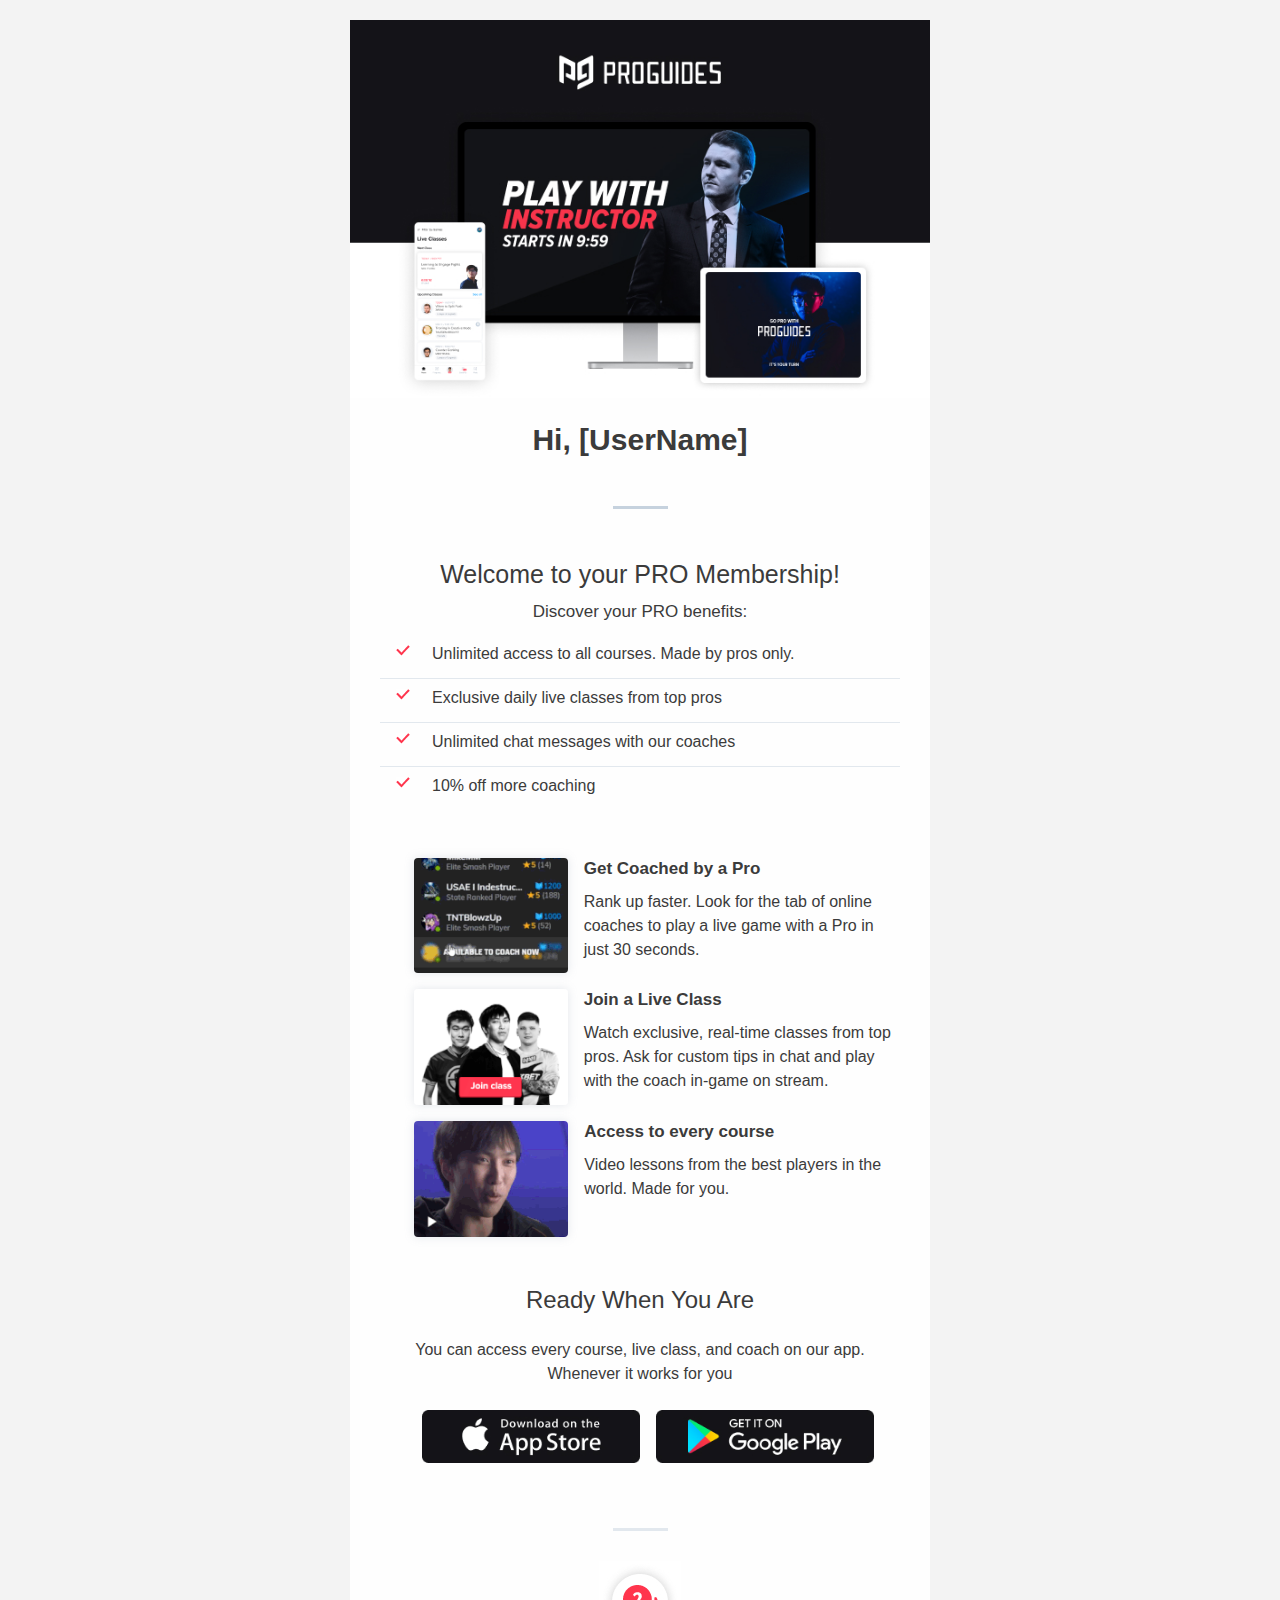
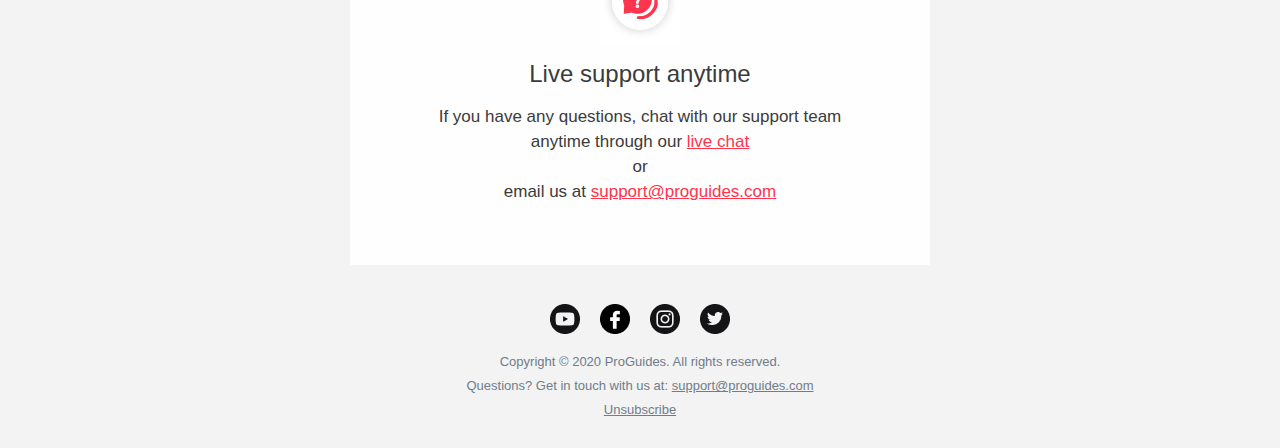
<file: index.html>
<!DOCTYPE html PUBLIC "-//W3C//DTD XHTML 1.0 Strict//EN" "http://www.w3.org/TR/xhtml1/DTD/xhtml1-strict.dtd">
<html xmlns="http://www.w3.org/1999/xhtml">
  <head>
    <meta http-equiv="Content-Type" content="text/html; charset=utf-8" />
    <meta name="viewport" content="width=device-width" />
    <title>Welcome to your PRO Membership!</title>
  </head>

  <body
    style="
      -moz-box-sizing: border-box;
      -ms-text-size-adjust: 100%;
      -webkit-box-sizing: border-box;
      -webkit-text-size-adjust: 100%;
      margin: 0;
      box-sizing: border-box;
      color: #0a0a0a;
      font-family: Helvetica;
      font-size: 16px;
      font-weight: normal;
      line-height: 1.3;
      margin: 0;
      min-width: 100%;
      padding: 0;
      text-align: left;
      width: 100% !important;
    "
  >
    <style>
      @media only screen {
        html {
          min-height: 100%;
          background: #f3f3f3;
        }
      }

      @media only screen and (max-width: 596px) {
        .small-float-center {
          margin: 0 auto !important;
          float: none !important;
          text-align: center !important;
        }
        .small-text-center {
          text-align: center !important;
        }
        .small-text-left {
          text-align: left !important;
        }
        .small-text-right {
          text-align: right !important;
        }
      }

      @media only screen and (max-width: 596px) {
        .hide-for-large {
          display: block !important;
          width: auto !important;
          overflow: visible !important;
          max-height: none !important;
          font-size: inherit !important;
          line-height: inherit !important;
        }
      }

      @media only screen and (max-width: 596px) {
        table.body table.container .hide-for-large,
        table.body table.container .row.hide-for-large {
          display: table !important;
          width: 100% !important;
        }
      }

      @media only screen and (max-width: 596px) {
        table.body table.container .callout-inner.hide-for-large {
          display: table-cell !important;
          width: 100% !important;
        }
      }

      @media only screen and (max-width: 596px) {
        table.body table.container .show-for-large {
          display: none !important;
          width: 0;
          mso-hide: all;
          overflow: hidden;
        }
      }

      @media only screen and (max-width: 596px) {
        table.body img {
          width: auto;
          height: auto;
        }
        table.body center {
          min-width: 0 !important;
        }
        table.body .container {
          width: 95% !important;
        }
        table.body .columns,
        table.body .column {
          height: auto !important;
          -moz-box-sizing: border-box;
          -webkit-box-sizing: border-box;
          box-sizing: border-box;
          padding-left: 16px !important;
          padding-right: 16px !important;
        }
        table.body .columns .column,
        table.body .columns .columns,
        table.body .column .column,
        table.body .column .columns {
          padding-left: 0 !important;
          padding-right: 0 !important;
        }
        table.body .collapse .columns,
        table.body .collapse .column {
          padding-left: 0 !important;
          padding-right: 0 !important;
        }
        td.small-1,
        th.small-1 {
          display: inline-block !important;
          width: 8.33333% !important;
        }
        td.small-2,
        th.small-2 {
          display: inline-block !important;
          width: 16.66667% !important;
        }
        td.small-3,
        th.small-3 {
          display: inline-block !important;
          width: 25% !important;
        }
        td.small-4,
        th.small-4 {
          display: inline-block !important;
          width: 33.33333% !important;
        }
        td.small-5,
        th.small-5 {
          display: inline-block !important;
          width: 41.66667% !important;
        }
        td.small-6,
        th.small-6 {
          display: inline-block !important;
          width: 50% !important;
        }
        td.small-7,
        th.small-7 {
          display: inline-block !important;
          width: 58.33333% !important;
        }
        td.small-8,
        th.small-8 {
          display: inline-block !important;
          width: 66.66667% !important;
        }
        td.small-9,
        th.small-9 {
          display: inline-block !important;
          width: 75% !important;
        }
        td.small-10,
        th.small-10 {
          display: inline-block !important;
          width: 83.33333% !important;
        }
        td.small-11,
        th.small-11 {
          display: inline-block !important;
          width: 91.66667% !important;
        }
        td.small-12,
        th.small-12 {
          display: inline-block !important;
          width: 100% !important;
        }
        .columns td.small-12,
        .column td.small-12,
        .columns th.small-12,
        .column th.small-12 {
          display: block !important;
          width: 100% !important;
        }
        table.body td.small-offset-1,
        table.body th.small-offset-1 {
          margin-left: 8.33333% !important;
          margin-left: 8.33333% !important;
        }
        table.body td.small-offset-2,
        table.body th.small-offset-2 {
          margin-left: 16.66667% !important;
          margin-left: 16.66667% !important;
        }
        table.body td.small-offset-3,
        table.body th.small-offset-3 {
          margin-left: 25% !important;
          margin-left: 25% !important;
        }
        table.body td.small-offset-4,
        table.body th.small-offset-4 {
          margin-left: 33.33333% !important;
          margin-left: 33.33333% !important;
        }
        table.body td.small-offset-5,
        table.body th.small-offset-5 {
          margin-left: 41.66667% !important;
          margin-left: 41.66667% !important;
        }
        table.body td.small-offset-6,
        table.body th.small-offset-6 {
          margin-left: 50% !important;
          margin-left: 50% !important;
        }
        table.body td.small-offset-7,
        table.body th.small-offset-7 {
          margin-left: 58.33333% !important;
          margin-left: 58.33333% !important;
        }
        table.body td.small-offset-8,
        table.body th.small-offset-8 {
          margin-left: 66.66667% !important;
          margin-left: 66.66667% !important;
        }
        table.body td.small-offset-9,
        table.body th.small-offset-9 {
          margin-left: 75% !important;
          margin-left: 75% !important;
        }
        table.body td.small-offset-10,
        table.body th.small-offset-10 {
          margin-left: 83.33333% !important;
          margin-left: 83.33333% !important;
        }
        table.body td.small-offset-11,
        table.body th.small-offset-11 {
          margin-left: 91.66667% !important;
          margin-left: 91.66667% !important;
        }
        table.body table.columns td.expander,
        table.body table.columns th.expander {
          display: none !important;
        }
        table.body .right-text-pad,
        table.body .text-pad-right {
          padding-left: 10px !important;
        }
        table.body .left-text-pad,
        table.body .text-pad-left {
          padding-right: 10px !important;
        }
        table.menu {
          width: 100% !important;
        }
        table.menu td,
        table.menu th {
          width: auto !important;
          display: inline-block !important;
        }
        table.menu.vertical td,
        table.menu.vertical th,
        table.menu.small-vertical td,
        table.menu.small-vertical th {
          display: block !important;
        }
        table.menu[align="center"] {
          width: auto !important;
        }
        table.button.small-expand,
        table.button.small-expanded {
          width: 100% !important;
        }
        table.button.small-expand table,
        table.button.small-expanded table {
          width: 100%;
        }
        table.button.small-expand table a,
        table.button.small-expanded table a {
          text-align: center !important;
          width: 100% !important;
          padding-left: 0 !important;
          padding-right: 0 !important;
        }
        table.button.small-expand center,
        table.button.small-expanded center {
          min-width: 0;
        }
      }
    </style>
    <table
      class="spacer float-center"
      style="
        margin: 0 auto;
        border-collapse: collapse;
        border-spacing: 0;
        float: none;
        margin: 0 auto;
        padding: 0;
        text-align: center;
        vertical-align: top;
        width: 100%;
      "
    >
      <tbody>
        <tr style="padding: 0; text-align: left; vertical-align: top;">
          <td
            height="20px"
            style="
              margin: 0;
              border-collapse: collapse !important;
              color: #0a0a0a;
              font-family: Helvetica, Arial, sans-serif;
              font-size: 20px;
              font-weight: normal;

              line-height: 20px;
              margin: 0;
              mso-line-height-rule: exactly;
              padding: 0;
              text-align: left;
              vertical-align: top;
              word-wrap: normal;
            "
          >
            &nbsp;
          </td>
        </tr>
      </tbody>
    </table>
    <!-- <style> -->
    <table
      class="body"
      data-made-with-foundation=""
      style="
        margin: 0;
        background: #f3f3f3;
        border-collapse: collapse;
        border-spacing: 0;
        color: #0a0a0a;
        font-family: Helvetica, Arial, sans-serif;
        font-size: 16px;
        font-weight: normal;
        height: 100%;
        line-height: 1.3;
        margin: 0;
        padding: 0;
        text-align: left;
        vertical-align: top;
        width: 100%;
      "
    >
      <tbody>
        <tr style="padding: 0; text-align: left; vertical-align: top;">
          <td
            class="float-center"
            align="center"
            valign="top"
            style="
              margin: 0 auto;
              border-collapse: collapse !important;
              color: #0a0a0a;
              float: none;
              font-family: Helvetica, Arial, sans-serif;
              font-size: 16px;
              font-weight: normal;

              line-height: 1.3;
              margin: 0 auto;
              padding: 0;
              text-align: center;
              vertical-align: top;
              word-wrap: normal;
            "
          >
            <center style="min-width: 580px; width: 100%;">
              <table
                class="container"
                style="
                  margin: 0 auto;
                  background: #fefefe;
                  border-collapse: collapse;
                  border-spacing: 0;
                  margin: 0 auto;
                  padding: 0;
                  text-align: inherit;
                  vertical-align: top;
                  width: 580px;
                "
              >
                <tbody>
                  <tr
                    style="padding: 0; text-align: left; vertical-align: top;"
                  >
                    <td
                      style="
                        margin: 0;
                        border-collapse: collapse !important;
                        color: #0a0a0a;
                        font-family: Helvetica, Arial, sans-serif;
                        font-size: 16px;
                        font-weight: normal;

                        line-height: 1.3;
                        margin: 0;
                        padding: 0;
                        text-align: left;
                        vertical-align: top;
                        word-wrap: normal;
                      "
                    >
                      <img
                        src="public/media/email/top.jpg"
                        alt="logo"
                        style="
                          -ms-interpolation-mode: bicubic;
                          clear: both;
                          display: block;
                          max-width: 100%;
                          outline: none;
                          text-decoration: none;
                          width: auto;
                        "
                      />
                    </td>
                  </tr>
                  <tr
                    style="padding: 0; text-align: left; vertical-align: top;"
                  >
                    <td
                      height="20px"
                      style="
                        margin: 0;
                        border-collapse: collapse !important;
                        color: #0a0a0a;
                        font-family: Helvetica, Arial, sans-serif;
                        font-size: 20px;
                        font-weight: normal;

                        line-height: 20px;
                        margin: 0;
                        padding: 0;
                        text-align: left;
                        vertical-align: top;
                        word-wrap: normal;
                      "
                    >
                      &nbsp;
                    </td>
                  </tr>
                  <tr
                    style="padding: 0; text-align: left; vertical-align: top;"
                  >
                    <td
                      style="
                        margin: 0;
                        border-collapse: collapse !important;
                        color: #3b3b3b;
                        font-family: Helvetica, Arial, sans-serif;
                        font-size: 30px;
                        font-weight: 600;

                        line-height: 43px;
                        margin: 0;
                        padding: 0;
                        text-align: left;
                        vertical-align: top;
                        word-wrap: normal;
                      "
                    >
                      <center style="min-width: 580px; width: 100%;">
                        Hi, [UserName]
                      </center>
                    </td>
                  </tr>
                  <tr
                    style="padding: 0; text-align: left; vertical-align: top;"
                  >
                    <td
                      height="45px"
                      style="
                        margin: 0;
                        border-collapse: collapse !important;
                        color: #0a0a0a;
                        font-family: Helvetica, Arial, sans-serif;
                        font-size: 45px;
                        font-weight: normal;

                        line-height: 45px;
                        margin: 0;
                        padding: 0;
                        text-align: left;
                        vertical-align: top;
                        word-wrap: normal;
                      "
                    >
                      &nbsp;
                    </td>
                  </tr>
                  <tr
                    style="padding: 0; text-align: left; vertical-align: top;"
                  >
                    <td
                      style="
                        margin: 0;
                        border-collapse: collapse !important;
                        color: #0a0a0a;
                        font-family: Helvetica, Arial, sans-serif;
                        font-size: 16px;
                        font-weight: normal;

                        line-height: 1.3;
                        margin: 0;
                        padding: 0;
                        text-align: left;
                        vertical-align: top;
                        word-wrap: normal;
                      "
                    >
                      <center style="min-width: 580px; width: 100%;">
                        <table
                          align="center"
                          class="float-center"
                          style="
                            margin: 0 auto;
                            border-collapse: collapse;
                            border-spacing: 0;
                            float: none;
                            margin: 0 auto;
                            padding: 0;
                            text-align: center;
                            vertical-align: top;
                          "
                        >
                          <tbody>
                            <tr
                              style="
                                padding: 0;
                                text-align: left;
                                vertical-align: top;
                              "
                            >
                              <td
                                style="
                                  margin: 0;
                                  border-collapse: collapse !important;
                                  color: #0a0a0a;
                                  font-family: Helvetica, Arial, sans-serif;
                                  font-size: 16px;
                                  font-weight: normal;

                                  line-height: 1.3;
                                  margin: 0;
                                  padding: 0;
                                  text-align: left;
                                  vertical-align: top;
                                  word-wrap: normal;
                                "
                              >
                                <table
                                  style="
                                    border-collapse: collapse;
                                    border-spacing: 0;
                                    padding: 0;
                                    text-align: left;
                                    vertical-align: top;
                                  "
                                >
                                  <tbody>
                                    <tr
                                      style="
                                        padding: 0;
                                        text-align: left;
                                        vertical-align: top;
                                      "
                                    >
                                      <td
                                        class="menu-item float-center"
                                        width="55px"
                                        height="3px"
                                        style="
                                          margin: 0 auto;
                                          background-color: #c6d2de;
                                          border-collapse: collapse !important;
                                          color: #0a0a0a;
                                          float: none;
                                          font-family: Helvetica, Arial,
                                            sans-serif;
                                          font-size: 16px;
                                          font-weight: normal;

                                          line-height: 1.3;
                                          margin: 0 auto;
                                          padding: 0;
                                          text-align: center;
                                          vertical-align: top;
                                          word-wrap: normal;
                                        "
                                      ></td>
                                    </tr>
                                  </tbody>
                                </table>
                              </td>
                            </tr>
                          </tbody>
                        </table>
                      </center>
                    </td>
                  </tr>
                  <tr
                    style="padding: 0; text-align: left; vertical-align: top;"
                  >
                    <td
                      height="49px"
                      style="
                        margin: 0;
                        border-collapse: collapse !important;
                        color: #0a0a0a;
                        font-family: Helvetica, Arial, sans-serif;
                        font-size: 49px;
                        font-weight: normal;

                        line-height: 49px;
                        margin: 0;
                        padding: 0;
                        text-align: left;
                        vertical-align: top;
                        word-wrap: normal;
                      "
                    >
                      &nbsp;
                    </td>
                  </tr>
                  <tr
                    style="padding: 0; text-align: left; vertical-align: top;"
                  >
                    <td
                      style="
                        margin: 0;
                        border-collapse: collapse !important;
                        color: #3b3b3b;
                        font-family: Helvetica, Arial, sans-serif;
                        font-size: 25px;
                        font-weight: normal;

                        line-height: 32px;
                        margin: 0;
                        padding: 0;
                        text-align: left;
                        vertical-align: top;
                        word-wrap: normal;
                      "
                    >
                      <center style="min-width: 580px; width: 100%;">
                        Welcome to your PRO Membership!
                      </center>
                    </td>
                  </tr>
                  <tr
                    style="padding: 0; text-align: left; vertical-align: top;"
                  >
                    <td
                      height="9px"
                      style="
                        margin: 0;
                        border-collapse: collapse !important;
                        color: #0a0a0a;
                        font-family: Helvetica, Arial, sans-serif;
                        font-size: 9px;
                        font-weight: normal;

                        line-height: 9px;
                        margin: 0;
                        padding: 0;
                        text-align: left;
                        vertical-align: top;
                        word-wrap: normal;
                      "
                    >
                      &nbsp;
                    </td>
                  </tr>
                  <tr
                    style="padding: 0; text-align: left; vertical-align: top;"
                  >
                    <td
                      style="
                        margin: 0;
                        border-collapse: collapse !important;
                        color: #3b3b3b;
                        font-family: Helvetica, Arial, sans-serif;
                        font-size: 17px;
                        font-weight: normal;

                        line-height: 25.2px;
                        margin: 0;
                        padding: 0;
                        text-align: left;
                        vertical-align: top;
                        word-wrap: normal;
                      "
                    >
                      <center style="min-width: 580px; width: 100%;">
                        Discover your PRO benefits:
                      </center>
                    </td>
                  </tr>
                  <tr
                    style="padding: 0; text-align: left; vertical-align: top;"
                  >
                    <td
                      height="21px"
                      style="
                        margin: 0;
                        border-collapse: collapse !important;
                        color: #0a0a0a;
                        font-family: Helvetica, Arial, sans-serif;
                        font-size: 21px;
                        font-weight: normal;

                        line-height: 21px;
                        margin: 0;
                        padding: 0;
                        text-align: left;
                        vertical-align: top;
                        word-wrap: normal;
                      "
                    >
                      &nbsp;
                    </td>
                  </tr>
                  <tr
                    style="padding: 0; text-align: left; vertical-align: top;"
                  >
                    <td
                      style="
                        margin: 0;
                        border-collapse: collapse !important;
                        color: #0a0a0a;
                        font-family: Helvetica, Arial, sans-serif;
                        font-size: 16px;
                        font-weight: normal;

                        line-height: 1.3;
                        margin: 0;
                        padding: 0;
                        text-align: left;
                        vertical-align: top;
                        word-wrap: normal;
                      "
                    >
                      <table
                        class="row"
                        style="
                          border-collapse: collapse;
                          border-spacing: 0;
                          display: table;
                          padding: 0;
                          position: relative;
                          text-align: left;
                          vertical-align: top;
                          width: 100%;
                        "
                      >
                        <tbody>
                          <tr
                            style="
                              padding: 0;
                              text-align: left;
                              vertical-align: top;
                            "
                          >
                            <td
                              class="columns first"
                              width="30px"
                              style="
                                margin: 0 auto;
                                border-collapse: collapse !important;
                                color: #0a0a0a;
                                font-family: Helvetica, Arial, sans-serif;
                                font-size: 16px;
                                font-weight: normal;

                                line-height: 1.3;
                                margin: 0 auto;
                                padding: 0;
                                padding-bottom: 16px;
                                padding-left: 16px;
                                text-align: left;
                                vertical-align: top;
                                word-wrap: normal;
                              "
                            ></td>
                            <td
                              width="20px"
                              style="
                                margin: 0;
                                border-collapse: collapse !important;
                                color: #0a0a0a;
                                font-family: Helvetica, Arial, sans-serif;
                                font-size: 16px;
                                font-weight: normal;

                                line-height: 1.3;
                                margin: 0;
                                padding: 0;
                                text-align: left;
                                vertical-align: top;
                                word-wrap: normal;
                              "
                            >
                              <img
                                src="/public/media/email/check.jpg"
                                alt="check"
                                style="
                                  -ms-interpolation-mode: bicubic;
                                  clear: both;
                                  display: block;
                                  max-width: 100%;
                                  outline: none;
                                  text-decoration: none;
                                  width: auto;
                                "
                              />
                            </td>
                            <td
                              class="columns last"
                              style="
                                margin: 0 auto;
                                border-collapse: collapse !important;
                                color: #3b3b3b;
                                font-family: Helvetica, Arial, sans-serif;
                                font-size: 16px;
                                font-weight: normal;

                                line-height: 17px;
                                margin: 0 auto;
                                padding: 0;
                                padding-bottom: 16px;
                                padding-left: 16px;
                                padding-right: 16px;
                                text-align: left;
                                vertical-align: top;
                                word-wrap: normal;
                              "
                            >
                              Unlimited access to all courses. Made by pros
                              only.
                            </td>
                          </tr>
                        </tbody>
                      </table>
                    </td>
                  </tr>
                  <tr
                    style="padding: 0; text-align: left; vertical-align: top;"
                  >
                    <td
                      style="
                        margin: 0;
                        border-collapse: collapse !important;
                        color: #0a0a0a;
                        font-family: Helvetica, Arial, sans-serif;
                        font-size: 16px;
                        font-weight: normal;

                        line-height: 1.3;
                        margin: 0;
                        padding: 0;
                        text-align: left;
                        vertical-align: top;
                        word-wrap: normal;
                      "
                    >
                      <table
                        class="row"
                        style="
                          border-collapse: collapse;
                          border-spacing: 0;
                          display: table;
                          padding: 0;
                          position: relative;
                          text-align: left;
                          vertical-align: top;
                          width: 100%;
                        "
                      >
                        <tbody>
                          <tr
                            style="
                              padding: 0;
                              text-align: left;
                              vertical-align: top;
                            "
                          >
                            <td
                              width="30px"
                              style="
                                margin: 0;
                                border-collapse: collapse !important;
                                color: #0a0a0a;
                                font-family: Helvetica, Arial, sans-serif;
                                font-size: 16px;
                                font-weight: normal;

                                line-height: 1.3;
                                margin: 0;
                                padding: 0;
                                text-align: left;
                                vertical-align: top;
                                word-wrap: normal;
                              "
                            ></td>
                            <td
                              height="1px"
                              style="
                                margin: 0;
                                background-color: #e2e8ee;
                                border-collapse: collapse !important;
                                color: #0a0a0a;
                                font-family: Helvetica, Arial, sans-serif;
                                font-size: 16px;
                                font-weight: normal;

                                line-height: 1.3;
                                margin: 0;
                                padding: 0;
                                text-align: left;
                                vertical-align: top;
                                word-wrap: normal;
                              "
                            ></td>
                            <td
                              width="30px"
                              style="
                                margin: 0;
                                border-collapse: collapse !important;
                                color: #0a0a0a;
                                font-family: Helvetica, Arial, sans-serif;
                                font-size: 16px;
                                font-weight: normal;

                                line-height: 1.3;
                                margin: 0;
                                padding: 0;
                                text-align: left;
                                vertical-align: top;
                                word-wrap: normal;
                              "
                            ></td>
                          </tr>
                        </tbody>
                      </table>
                    </td>
                  </tr>
                  <tr
                    style="padding: 0; text-align: left; vertical-align: top;"
                  >
                    <td
                      height="10px"
                      style="
                        margin: 0;
                        border-collapse: collapse !important;
                        color: #0a0a0a;
                        font-family: Helvetica, Arial, sans-serif;
                        font-size: 10px;
                        font-weight: normal;

                        line-height: 10px;
                        margin: 0;
                        padding: 0;
                        text-align: left;
                        vertical-align: top;
                        word-wrap: normal;
                      "
                    >
                      &nbsp;
                    </td>
                  </tr>
                  <tr
                    style="padding: 0; text-align: left; vertical-align: top;"
                  >
                    <td
                      style="
                        margin: 0;
                        border-collapse: collapse !important;
                        color: #0a0a0a;
                        font-family: Helvetica, Arial, sans-serif;
                        font-size: 16px;
                        font-weight: normal;

                        line-height: 1.3;
                        margin: 0;
                        padding: 0;
                        text-align: left;
                        vertical-align: top;
                        word-wrap: normal;
                      "
                    >
                      <table
                        class="row"
                        style="
                          border-collapse: collapse;
                          border-spacing: 0;
                          display: table;
                          padding: 0;
                          position: relative;
                          text-align: left;
                          vertical-align: top;
                          width: 100%;
                        "
                      >
                        <tbody>
                          <tr
                            style="
                              padding: 0;
                              text-align: left;
                              vertical-align: top;
                            "
                          >
                            <td
                              class="columns first"
                              width="30px"
                              style="
                                margin: 0 auto;
                                border-collapse: collapse !important;
                                color: #0a0a0a;
                                font-family: Helvetica, Arial, sans-serif;
                                font-size: 16px;
                                font-weight: normal;

                                line-height: 1.3;
                                margin: 0 auto;
                                padding: 0;
                                padding-bottom: 16px;
                                padding-left: 16px;
                                text-align: left;
                                vertical-align: top;
                                word-wrap: normal;
                              "
                            ></td>
                            <td
                              width="20px"
                              style="
                                margin: 0;
                                border-collapse: collapse !important;
                                color: #0a0a0a;
                                font-family: Helvetica, Arial, sans-serif;
                                font-size: 16px;
                                font-weight: normal;

                                line-height: 1.3;
                                margin: 0;
                                padding: 0;
                                text-align: left;
                                vertical-align: top;
                                word-wrap: normal;
                              "
                            >
                              <img
                                src="/public/media/email/check.jpg"
                                alt="check"
                                style="
                                  -ms-interpolation-mode: bicubic;
                                  clear: both;
                                  display: block;
                                  max-width: 100%;
                                  outline: none;
                                  text-decoration: none;
                                  width: auto;
                                "
                              />
                            </td>
                            <td
                              class="columns last"
                              style="
                                margin: 0 auto;
                                border-collapse: collapse !important;
                                color: #3b3b3b;
                                font-family: Helvetica, Arial, sans-serif;
                                font-size: 16px;
                                font-weight: normal;

                                line-height: 17px;
                                margin: 0 auto;
                                padding: 0;
                                padding-bottom: 16px;
                                padding-left: 16px;
                                padding-right: 16px;
                                text-align: left;
                                vertical-align: top;
                                word-wrap: normal;
                              "
                            >
                              Exclusive daily live classes from top pros
                            </td>
                          </tr>
                        </tbody>
                      </table>
                    </td>
                  </tr>
                  <tr
                    style="padding: 0; text-align: left; vertical-align: top;"
                  >
                    <td
                      style="
                        margin: 0;
                        border-collapse: collapse !important;
                        color: #0a0a0a;
                        font-family: Helvetica, Arial, sans-serif;
                        font-size: 16px;
                        font-weight: normal;

                        line-height: 1.3;
                        margin: 0;
                        padding: 0;
                        text-align: left;
                        vertical-align: top;
                        word-wrap: normal;
                      "
                    >
                      <table
                        class="row"
                        style="
                          border-collapse: collapse;
                          border-spacing: 0;
                          display: table;
                          padding: 0;
                          position: relative;
                          text-align: left;
                          vertical-align: top;
                          width: 100%;
                        "
                      >
                        <tbody>
                          <tr
                            style="
                              padding: 0;
                              text-align: left;
                              vertical-align: top;
                            "
                          >
                            <td
                              width="30px"
                              style="
                                margin: 0;
                                border-collapse: collapse !important;
                                color: #0a0a0a;
                                font-family: Helvetica, Arial, sans-serif;
                                font-size: 16px;
                                font-weight: normal;

                                line-height: 1.3;
                                margin: 0;
                                padding: 0;
                                text-align: left;
                                vertical-align: top;
                                word-wrap: normal;
                              "
                            ></td>
                            <td
                              height="1px"
                              style="
                                margin: 0;
                                background-color: #e2e8ee;
                                border-collapse: collapse !important;
                                color: #0a0a0a;
                                font-family: Helvetica, Arial, sans-serif;
                                font-size: 16px;
                                font-weight: normal;

                                line-height: 1.3;
                                margin: 0;
                                padding: 0;
                                text-align: left;
                                vertical-align: top;
                                word-wrap: normal;
                              "
                            ></td>
                            <td
                              width="30px"
                              style="
                                margin: 0;
                                border-collapse: collapse !important;
                                color: #0a0a0a;
                                font-family: Helvetica, Arial, sans-serif;
                                font-size: 16px;
                                font-weight: normal;

                                line-height: 1.3;
                                margin: 0;
                                padding: 0;
                                text-align: left;
                                vertical-align: top;
                                word-wrap: normal;
                              "
                            ></td>
                          </tr>
                        </tbody>
                      </table>
                    </td>
                  </tr>
                  <tr
                    style="padding: 0; text-align: left; vertical-align: top;"
                  >
                    <td
                      height="10px"
                      style="
                        margin: 0;
                        border-collapse: collapse !important;
                        color: #0a0a0a;
                        font-family: Helvetica, Arial, sans-serif;
                        font-size: 10px;
                        font-weight: normal;

                        line-height: 10px;
                        margin: 0;
                        padding: 0;
                        text-align: left;
                        vertical-align: top;
                        word-wrap: normal;
                      "
                    >
                      &nbsp;
                    </td>
                  </tr>
                  <tr
                    style="padding: 0; text-align: left; vertical-align: top;"
                  >
                    <td
                      style="
                        margin: 0;
                        border-collapse: collapse !important;
                        color: #0a0a0a;
                        font-family: Helvetica, Arial, sans-serif;
                        font-size: 16px;
                        font-weight: normal;

                        line-height: 1.3;
                        margin: 0;
                        padding: 0;
                        text-align: left;
                        vertical-align: top;
                        word-wrap: normal;
                      "
                    >
                      <table
                        class="row"
                        style="
                          border-collapse: collapse;
                          border-spacing: 0;
                          display: table;
                          padding: 0;
                          position: relative;
                          text-align: left;
                          vertical-align: top;
                          width: 100%;
                        "
                      >
                        <tbody>
                          <tr
                            style="
                              padding: 0;
                              text-align: left;
                              vertical-align: top;
                            "
                          >
                            <td
                              class="columns first"
                              width="30px"
                              style="
                                margin: 0 auto;
                                border-collapse: collapse !important;
                                color: #0a0a0a;
                                font-family: Helvetica, Arial, sans-serif;
                                font-size: 16px;
                                font-weight: normal;

                                line-height: 1.3;
                                margin: 0 auto;
                                padding: 0;
                                padding-bottom: 16px;
                                padding-left: 16px;
                                text-align: left;
                                vertical-align: top;
                                word-wrap: normal;
                              "
                            ></td>
                            <td
                              width="20px"
                              style="
                                margin: 0;
                                border-collapse: collapse !important;
                                color: #0a0a0a;
                                font-family: Helvetica, Arial, sans-serif;
                                font-size: 16px;
                                font-weight: normal;

                                line-height: 1.3;
                                margin: 0;
                                padding: 0;
                                text-align: left;
                                vertical-align: top;
                                word-wrap: normal;
                              "
                            >
                              <img
                                src="/public/media/email/check.jpg"
                                alt="check"
                                style="
                                  -ms-interpolation-mode: bicubic;
                                  clear: both;
                                  display: block;
                                  max-width: 100%;
                                  outline: none;
                                  text-decoration: none;
                                  width: auto;
                                "
                              />
                            </td>
                            <td
                              style="
                                margin: 0 auto;
                                border-collapse: collapse !important;
                                color: #3b3b3b;
                                font-family: Helvetica, Arial, sans-serif;
                                font-size: 16px;
                                font-weight: normal;

                                line-height: 17px;
                                margin: 0 auto;
                                padding: 0;
                                padding-bottom: 16px;
                                padding-left: 16px;
                                padding-right: 16px;
                                text-align: left;
                                vertical-align: top;
                                word-wrap: normal;
                              "
                              class="columns last"
                            >
                              Unlimited chat messages with our coaches
                            </td>
                          </tr>
                        </tbody>
                      </table>
                    </td>
                  </tr>
                  <tr
                    style="padding: 0; text-align: left; vertical-align: top;"
                  >
                    <td
                      style="
                        margin: 0;
                        border-collapse: collapse !important;
                        color: #0a0a0a;
                        font-family: Helvetica, Arial, sans-serif;
                        font-size: 16px;
                        font-weight: normal;

                        line-height: 1.3;
                        margin: 0;
                        padding: 0;
                        text-align: left;
                        vertical-align: top;
                        word-wrap: normal;
                      "
                    >
                      <table
                        class="row"
                        style="
                          border-collapse: collapse;
                          border-spacing: 0;
                          display: table;
                          padding: 0;
                          position: relative;
                          text-align: left;
                          vertical-align: top;
                          width: 100%;
                        "
                      >
                        <tbody>
                          <tr
                            style="
                              padding: 0;
                              text-align: left;
                              vertical-align: top;
                            "
                          >
                            <td
                              width="30px"
                              style="
                                margin: 0;
                                border-collapse: collapse !important;
                                color: #0a0a0a;
                                font-family: Helvetica, Arial, sans-serif;
                                font-size: 16px;
                                font-weight: normal;

                                line-height: 1.3;
                                margin: 0;
                                padding: 0;
                                text-align: left;
                                vertical-align: top;
                                word-wrap: normal;
                              "
                            ></td>
                            <td
                              height="1px"
                              style="
                                margin: 0;
                                background-color: #e2e8ee;
                                border-collapse: collapse !important;
                                color: #0a0a0a;
                                font-family: Helvetica, Arial, sans-serif;
                                font-size: 16px;
                                font-weight: normal;

                                line-height: 1.3;
                                margin: 0;
                                padding: 0;
                                text-align: left;
                                vertical-align: top;
                                word-wrap: normal;
                              "
                            ></td>
                            <td
                              width="30px"
                              style="
                                margin: 0;
                                border-collapse: collapse !important;
                                color: #0a0a0a;
                                font-family: Helvetica, Arial, sans-serif;
                                font-size: 16px;
                                font-weight: normal;

                                line-height: 1.3;
                                margin: 0;
                                padding: 0;
                                text-align: left;
                                vertical-align: top;
                                word-wrap: normal;
                              "
                            ></td>
                          </tr>
                        </tbody>
                      </table>
                    </td>
                  </tr>
                  <tr
                    style="padding: 0; text-align: left; vertical-align: top;"
                  >
                    <td
                      height="10px"
                      style="
                        margin: 0;
                        border-collapse: collapse !important;
                        color: #0a0a0a;
                        font-family: Helvetica, Arial, sans-serif;
                        font-size: 10px;
                        font-weight: normal;

                        line-height: 10px;
                        margin: 0;
                        padding: 0;
                        text-align: left;
                        vertical-align: top;
                        word-wrap: normal;
                      "
                    >
                      &nbsp;
                    </td>
                  </tr>
                  <tr
                    style="padding: 0; text-align: left; vertical-align: top;"
                  >
                    <td
                      style="
                        margin: 0;
                        border-collapse: collapse !important;
                        color: #0a0a0a;
                        font-family: Helvetica, Arial, sans-serif;
                        font-size: 16px;
                        font-weight: normal;

                        line-height: 1.3;
                        margin: 0;
                        padding: 0;
                        text-align: left;
                        vertical-align: top;
                        word-wrap: normal;
                      "
                    >
                      <table
                        class="row"
                        style="
                          border-collapse: collapse;
                          border-spacing: 0;
                          display: table;
                          padding: 0;
                          position: relative;
                          text-align: left;
                          vertical-align: top;
                          width: 100%;
                        "
                      >
                        <tbody>
                          <tr
                            style="
                              padding: 0;
                              text-align: left;
                              vertical-align: top;
                            "
                          >
                            <td
                              class="columns first"
                              width="30px"
                              style="
                                margin: 0 auto;
                                border-collapse: collapse !important;
                                color: #0a0a0a;
                                font-family: Helvetica, Arial, sans-serif;
                                font-size: 16px;
                                font-weight: normal;

                                line-height: 1.3;
                                margin: 0 auto;
                                padding: 0;
                                padding-bottom: 16px;
                                padding-left: 16px;
                                text-align: left;
                                vertical-align: top;
                                word-wrap: normal;
                              "
                            ></td>
                            <td
                              width="20px"
                              style="
                                margin: 0;
                                border-collapse: collapse !important;
                                color: #0a0a0a;
                                font-family: Helvetica, Arial, sans-serif;
                                font-size: 16px;
                                font-weight: normal;

                                line-height: 1.3;
                                margin: 0;
                                padding: 0;
                                text-align: left;
                                vertical-align: top;
                                word-wrap: normal;
                              "
                            >
                              <img
                                src="/public/media/email/check.jpg"
                                alt="check"
                                style="
                                  -ms-interpolation-mode: bicubic;
                                  clear: both;
                                  display: block;
                                  max-width: 100%;
                                  outline: none;
                                  text-decoration: none;
                                  width: auto;
                                "
                              />
                            </td>
                            <td
                              style="
                                margin: 0 auto;
                                border-collapse: collapse !important;
                                color: #3b3b3b;
                                font-family: Helvetica, Arial, sans-serif;
                                font-size: 16px;
                                font-weight: normal;

                                line-height: 17px;
                                margin: 0 auto;
                                padding: 0;
                                padding-bottom: 16px;
                                padding-left: 16px;
                                padding-right: 16px;
                                text-align: left;
                                vertical-align: top;
                                word-wrap: normal;
                              "
                              class="columns last"
                            >
                              10% off more coaching
                            </td>
                          </tr>
                        </tbody>
                      </table>
                    </td>
                  </tr>
                  <tr
                    style="padding: 0; text-align: left; vertical-align: top;"
                  >
                    <td
                      height="48px"
                      style="
                        margin: 0;
                        border-collapse: collapse !important;
                        color: #0a0a0a;
                        font-family: Helvetica, Arial, sans-serif;
                        font-size: 48px;
                        font-weight: normal;

                        line-height: 48px;
                        margin: 0;
                        padding: 0;
                        text-align: left;
                        vertical-align: top;
                        word-wrap: normal;
                      "
                    >
                      &nbsp;
                    </td>
                  </tr>
                </tbody>
              </table>
              <table
                align="center"
                class="container"
                style="
                  margin: 0 auto;
                  background: #fefefe;
                  border-collapse: collapse;
                  border-spacing: 0;
                  margin: 0 auto;
                  padding: 0;
                  text-align: inherit;
                  vertical-align: top;
                  width: 580px;
                "
              >
                <tbody>
                  <tr
                    style="padding: 0; text-align: left; vertical-align: top;"
                  >
                    <td
                      style="
                        margin: 0;
                        border-collapse: collapse !important;
                        color: #0a0a0a;
                        font-family: Helvetica, Arial, sans-serif;
                        font-size: 16px;
                        font-weight: normal;

                        line-height: 1.3;
                        margin: 0;
                        padding: 0;
                        text-align: left;
                        vertical-align: top;
                        word-wrap: normal;
                      "
                    >
                      <table
                        class="row"
                        style="
                          border-collapse: collapse;
                          border-spacing: 0;
                          display: table;
                          padding: 0;
                          position: relative;
                          text-align: left;
                          vertical-align: top;
                          width: 100%;
                        "
                      >
                        <tbody>
                          <tr
                            style="
                              padding: 0;
                              text-align: left;
                              vertical-align: top;
                            "
                          >
                            <th
                              class="large-offset-1 small-12 large-4 columns first"
                              style="
                                margin: 0 auto;
                                color: #0a0a0a;
                                font-family: Helvetica, Arial, sans-serif;
                                font-size: 16px;
                                font-weight: normal;
                                line-height: 1.3;
                                margin: 0 auto;
                                padding: 0;
                                padding-bottom: 16px;
                                padding-left: 64.33333px;
                                padding-right: 8px;
                                text-align: left;
                                width: 177.33333px;
                              "
                            >
                              <table
                                style="
                                  border-collapse: collapse;
                                  border-spacing: 0;
                                  padding: 0;
                                  text-align: left;
                                  vertical-align: top;
                                  width: 100%;
                                "
                              >
                                <tbody>
                                  <tr
                                    style="
                                      padding: 0;
                                      text-align: left;
                                      vertical-align: top;
                                    "
                                  >
                                    <th
                                      style="
                                        margin: 0;
                                        color: #0a0a0a;
                                        font-family: Helvetica, Arial,
                                          sans-serif;
                                        font-size: 16px;
                                        font-weight: normal;
                                        line-height: 1.3;
                                        margin: 0;
                                        padding: 0;
                                        text-align: left;
                                      "
                                    >
                                      <a
                                        href="https://www.proguides.com/dashboard"
                                        target="_blank"
                                        rel="noopener noreferrer"
                                        style="
                                          margin: 0;
                                          color: #2199e8;
                                          font-family: Helvetica, Arial,
                                            sans-serif;
                                          font-weight: normal;
                                          line-height: 1.3;
                                          margin: 0;
                                          padding: 0;
                                          text-align: left;
                                          text-decoration: none;
                                        "
                                      >
                                        <img
                                          class="small-float-center"
                                          src="/public/media/email/coaches.gif"
                                          alt="coaches"
                                          style="
                                            -ms-interpolation-mode: bicubic;
                                            border: none;
                                            border-radius: 4px;
                                            box-shadow: 0px 0px 10px
                                              rgba(147, 161, 178, 0.25);
                                            clear: both;
                                            display: block;
                                            max-width: 100%;
                                            outline: none;
                                            text-decoration: none;
                                            width: auto;
                                          "
                                        />
                                      </a>
                                    </th>
                                  </tr>
                                </tbody>
                              </table>
                            </th>
                            <th
                              class="small-12 large-8 columns last"
                              style="
                                margin: 0 auto;
                                color: #0a0a0a;
                                font-family: Helvetica, Arial, sans-serif;
                                font-size: 16px;
                                font-weight: normal;
                                line-height: 1.3;
                                margin: 0 auto;
                                padding: 0;
                                padding-bottom: 16px;
                                padding-left: 8px;
                                padding-right: 16px;
                                text-align: left;
                                width: 370.66667px;
                              "
                            >
                              <table
                                style="
                                  border-collapse: collapse;
                                  border-spacing: 0;
                                  padding: 0;
                                  text-align: left;
                                  vertical-align: top;
                                  width: 100%;
                                "
                              >
                                <tbody>
                                  <tr
                                    style="
                                      padding: 0;
                                      text-align: left;
                                      vertical-align: top;
                                    "
                                  >
                                    <th
                                      style="
                                        margin: 0;
                                        color: #0a0a0a;
                                        font-family: Helvetica, Arial,
                                          sans-serif;
                                        font-size: 16px;
                                        font-weight: normal;
                                        line-height: 1.3;
                                        margin: 0;
                                        padding: 0;
                                        text-align: left;
                                      "
                                    >
                                      <h6
                                        class="small-text-center"
                                        style="
                                          margin: 0;
                                          margin-bottom: 10px;
                                          color: #3b3b3b;
                                          font-family: Helvetica, Arial,
                                            sans-serif;
                                          font-size: 17px;
                                          font-weight: 600;
                                          line-height: 22px;
                                          margin: 0;
                                          margin-bottom: 10px;
                                          padding: 0;
                                          text-align: left;
                                          word-wrap: normal;
                                        "
                                      >
                                        Get Coached by a Pro
                                      </h6>
                                      <p
                                        class="small-text-center"
                                        style="
                                          margin: 0;
                                          margin-bottom: 10px;
                                          color: #3b3b3b;
                                          font-family: Helvetica, Arial,
                                            sans-serif;
                                          font-size: 16px;
                                          font-weight: normal;
                                          line-height: 24px;
                                          margin: 0;
                                          margin-bottom: 10px;
                                          max-width: 310px;
                                          padding: 0;
                                          text-align: left;
                                        "
                                      >
                                        Rank up faster. Look for the tab of
                                        online coaches to play a live game with
                                        a Pro in just 30 seconds.
                                      </p>
                                    </th>
                                  </tr>
                                </tbody>
                              </table>
                            </th>
                          </tr>
                        </tbody>
                      </table>
                    </td>
                  </tr>
                </tbody>
              </table>
              <table
                align="center"
                class="container"
                style="
                  margin: 0 auto;
                  background: #fefefe;
                  border-collapse: collapse;
                  border-spacing: 0;
                  margin: 0 auto;
                  padding: 0;
                  text-align: inherit;
                  vertical-align: top;
                  width: 580px;
                "
              >
                <tbody>
                  <tr
                    style="padding: 0; text-align: left; vertical-align: top;"
                  >
                    <td
                      style="
                        margin: 0;
                        border-collapse: collapse !important;
                        color: #0a0a0a;
                        font-family: Helvetica, Arial, sans-serif;
                        font-size: 16px;
                        font-weight: normal;

                        line-height: 1.3;
                        margin: 0;
                        padding: 0;
                        text-align: left;
                        vertical-align: top;
                        word-wrap: normal;
                      "
                    >
                      <table
                        class="row"
                        style="
                          border-collapse: collapse;
                          border-spacing: 0;
                          display: table;
                          padding: 0;
                          position: relative;
                          text-align: left;
                          vertical-align: top;
                          width: 100%;
                        "
                      >
                        <tbody>
                          <tr
                            style="
                              padding: 0;
                              text-align: left;
                              vertical-align: top;
                            "
                          >
                            <th
                              class="large-offset-1 small-12 large-4 columns first"
                              style="
                                margin: 0 auto;
                                color: #0a0a0a;
                                font-family: Helvetica, Arial, sans-serif;
                                font-size: 16px;
                                font-weight: normal;
                                line-height: 1.3;
                                margin: 0 auto;
                                padding: 0;
                                padding-bottom: 16px;
                                padding-left: 64.33333px;
                                padding-right: 8px;
                                text-align: left;
                                width: 177.33333px;
                              "
                            >
                              <table
                                style="
                                  border-collapse: collapse;
                                  border-spacing: 0;
                                  padding: 0;
                                  text-align: left;
                                  vertical-align: top;
                                  width: 100%;
                                "
                              >
                                <tbody>
                                  <tr
                                    style="
                                      padding: 0;
                                      text-align: left;
                                      vertical-align: top;
                                    "
                                  >
                                    <th
                                      style="
                                        margin: 0;
                                        color: #0a0a0a;
                                        font-family: Helvetica, Arial,
                                          sans-serif;
                                        font-size: 16px;
                                        font-weight: normal;
                                        line-height: 1.3;
                                        margin: 0;
                                        padding: 0;
                                        text-align: left;
                                      "
                                    >
                                      <a
                                        href="https://www.proguides.com/live-classes"
                                        target="_blank"
                                        rel="noopener noreferrer"
                                        style="
                                          margin: 0;
                                          color: #2199e8;
                                          font-family: Helvetica, Arial,
                                            sans-serif;
                                          font-weight: normal;
                                          line-height: 1.3;
                                          margin: 0;
                                          padding: 0;
                                          text-align: left;
                                          text-decoration: none;
                                        "
                                      >
                                        <img
                                          class="small-float-center"
                                          src="/public/media/email/classes.gif"
                                          alt="classes"
                                          style="
                                            -ms-interpolation-mode: bicubic;
                                            border: none;
                                            border-radius: 4px;
                                            box-shadow: 0px 0px 10px
                                              rgba(147, 161, 178, 0.25);
                                            clear: both;
                                            display: block;
                                            max-width: 100%;
                                            outline: none;
                                            text-decoration: none;
                                            width: auto;
                                          "
                                        />
                                      </a>
                                    </th>
                                  </tr>
                                </tbody>
                              </table>
                            </th>
                            <th
                              class="small-12 large-8 columns last"
                              style="
                                margin: 0 auto;
                                color: #0a0a0a;
                                font-family: Helvetica, Arial, sans-serif;
                                font-size: 16px;
                                font-weight: normal;
                                line-height: 1.3;
                                margin: 0 auto;
                                padding: 0;
                                padding-bottom: 16px;
                                padding-left: 8px;
                                padding-right: 16px;
                                text-align: left;
                                width: 370.66667px;
                              "
                            >
                              <table
                                style="
                                  border-collapse: collapse;
                                  border-spacing: 0;
                                  padding: 0;
                                  text-align: left;
                                  vertical-align: top;
                                  width: 100%;
                                "
                              >
                                <tbody>
                                  <tr
                                    style="
                                      padding: 0;
                                      text-align: left;
                                      vertical-align: top;
                                    "
                                  >
                                    <th
                                      style="
                                        margin: 0;
                                        color: #0a0a0a;
                                        font-family: Helvetica, Arial,
                                          sans-serif;
                                        font-size: 16px;
                                        font-weight: normal;
                                        line-height: 1.3;
                                        margin: 0;
                                        padding: 0;
                                        text-align: left;
                                      "
                                    >
                                      <h6
                                        class="small-text-center"
                                        style="
                                          margin: 0;
                                          margin-bottom: 10px;
                                          color: #3b3b3b;
                                          font-family: Helvetica, Arial,
                                            sans-serif;
                                          font-size: 17px;
                                          font-weight: 600;
                                          line-height: 22px;
                                          margin: 0;
                                          margin-bottom: 10px;
                                          padding: 0;
                                          text-align: left;
                                          word-wrap: normal;
                                        "
                                      >
                                        Join a Live Class
                                      </h6>
                                      <p
                                        class="small-text-center"
                                        style="
                                          margin: 0;
                                          margin-bottom: 10px;
                                          color: #3b3b3b;
                                          font-family: Helvetica, Arial,
                                            sans-serif;
                                          font-size: 16px;
                                          font-weight: normal;
                                          line-height: 24px;
                                          margin: 0;
                                          margin-bottom: 10px;
                                          max-width: 310px;
                                          padding: 0;
                                          text-align: left;
                                        "
                                      >
                                        Watch exclusive, real-time classes from
                                        top pros. Ask for custom tips in chat
                                        and play with the coach in-game on
                                        stream.
                                      </p>
                                    </th>
                                  </tr>
                                </tbody>
                              </table>
                            </th>
                          </tr>
                        </tbody>
                      </table>
                    </td>
                  </tr>
                </tbody>
              </table>
              <table
                align="center"
                class="container"
                style="
                  margin: 0 auto;
                  background: #fefefe;
                  border-collapse: collapse;
                  border-spacing: 0;
                  margin: 0 auto;
                  padding: 0;
                  text-align: inherit;
                  vertical-align: top;
                  width: 580px;
                "
              >
                <tbody>
                  <tr
                    style="padding: 0; text-align: left; vertical-align: top;"
                  >
                    <td
                      style="
                        margin: 0;
                        border-collapse: collapse !important;
                        color: #0a0a0a;
                        font-family: Helvetica, Arial, sans-serif;
                        font-size: 16px;
                        font-weight: normal;

                        line-height: 1.3;
                        margin: 0;
                        padding: 0;
                        text-align: left;
                        vertical-align: top;
                        word-wrap: normal;
                      "
                    >
                      <table
                        class="row"
                        style="
                          border-collapse: collapse;
                          border-spacing: 0;
                          display: table;
                          padding: 0;
                          position: relative;
                          text-align: left;
                          vertical-align: top;
                          width: 100%;
                        "
                      >
                        <tbody>
                          <tr
                            style="
                              padding: 0;
                              text-align: left;
                              vertical-align: top;
                            "
                          >
                            <th
                              class="large-offset-1 small-12 large-4 columns first"
                              style="
                                margin: 0 auto;
                                color: #0a0a0a;
                                font-family: Helvetica, Arial, sans-serif;
                                font-size: 16px;
                                font-weight: normal;
                                line-height: 1.3;
                                margin: 0 auto;
                                padding: 0;
                                padding-bottom: 16px;
                                padding-left: 64.33333px;
                                padding-right: 8px;
                                text-align: left;
                                width: 177.33333px;
                              "
                            >
                              <table
                                style="
                                  border-collapse: collapse;
                                  border-spacing: 0;
                                  padding: 0;
                                  text-align: left;
                                  vertical-align: top;
                                  width: 100%;
                                "
                              >
                                <tbody>
                                  <tr
                                    style="
                                      padding: 0;
                                      text-align: left;
                                      vertical-align: top;
                                    "
                                  >
                                    <th
                                      style="
                                        margin: 0;
                                        color: #0a0a0a;
                                        font-family: Helvetica, Arial,
                                          sans-serif;
                                        font-size: 16px;
                                        font-weight: normal;
                                        line-height: 1.3;
                                        margin: 0;
                                        padding: 0;
                                        text-align: left;
                                      "
                                    >
                                      <a
                                        href="https://www.proguides.com/games"
                                        target="_blank"
                                        rel="noopener noreferrer"
                                        style="
                                          margin: 0;
                                          color: #2199e8;
                                          font-family: Helvetica, Arial,
                                            sans-serif;
                                          font-weight: normal;
                                          line-height: 1.3;
                                          margin: 0;
                                          padding: 0;
                                          text-align: left;
                                          text-decoration: none;
                                        "
                                      >
                                        <img
                                          class="small-float-center"
                                          src="/public/media/email/courses.gif"
                                          alt="coaches"
                                          style="
                                            -ms-interpolation-mode: bicubic;
                                            border: none;
                                            border-radius: 4px;
                                            box-shadow: 0px 0px 10px
                                              rgba(147, 161, 178, 0.25);
                                            clear: both;
                                            display: block;
                                            max-width: 100%;
                                            outline: none;
                                            text-decoration: none;
                                            width: auto;
                                          "
                                        />
                                      </a>
                                    </th>
                                  </tr>
                                </tbody>
                              </table>
                            </th>
                            <th
                              class="small-12 large-8 columns last"
                              style="
                                margin: 0 auto;
                                color: #0a0a0a;
                                font-family: Helvetica, Arial, sans-serif;
                                font-size: 16px;
                                font-weight: normal;
                                line-height: 1.3;
                                margin: 0 auto;
                                padding: 0;
                                padding-bottom: 16px;
                                padding-left: 8px;
                                padding-right: 16px;
                                text-align: left;
                                width: 370.66667px;
                              "
                            >
                              <table
                                style="
                                  border-collapse: collapse;
                                  border-spacing: 0;
                                  padding: 0;
                                  text-align: left;
                                  vertical-align: top;
                                  width: 100%;
                                "
                              >
                                <tbody>
                                  <tr
                                    style="
                                      padding: 0;
                                      text-align: left;
                                      vertical-align: top;
                                    "
                                  >
                                    <th
                                      style="
                                        margin: 0;
                                        color: #0a0a0a;
                                        font-family: Helvetica, Arial,
                                          sans-serif;
                                        font-size: 16px;
                                        font-weight: normal;
                                        line-height: 1.3;
                                        margin: 0;
                                        padding: 0;
                                        text-align: left;
                                      "
                                    >
                                      <h6
                                        class="small-text-center"
                                        style="
                                          margin: 0;
                                          margin-bottom: 10px;
                                          color: #3b3b3b;
                                          font-family: Helvetica, Arial,
                                            sans-serif;
                                          font-size: 17px;
                                          font-weight: 600;
                                          line-height: 22px;
                                          margin: 0;
                                          margin-bottom: 10px;
                                          padding: 0;
                                          text-align: left;
                                          word-wrap: normal;
                                        "
                                      >
                                        Access to every course
                                      </h6>
                                      <p
                                        class="small-text-center"
                                        style="
                                          margin: 0;
                                          margin-bottom: 10px;
                                          color: #3b3b3b;
                                          font-family: Helvetica, Arial,
                                            sans-serif;
                                          font-size: 16px;
                                          font-weight: normal;
                                          line-height: 24px;
                                          margin: 0;
                                          margin-bottom: 10px;
                                          max-width: 310px;
                                          padding: 0;
                                          text-align: left;
                                        "
                                      >
                                        Video lessons from the best players in
                                        the world. Made for you.
                                      </p>
                                    </th>
                                  </tr>
                                </tbody>
                              </table>
                            </th>
                          </tr>
                        </tbody>
                      </table>
                    </td>
                  </tr>
                </tbody>
              </table>
              <table
                style="
                  border-collapse: collapse;
                  border-spacing: 0;
                  padding: 0;
                  text-align: left;
                  vertical-align: top;
                "
              >
                <tbody>
                  <tr
                    style="padding: 0; text-align: left; vertical-align: top;"
                  >
                    <td
                      style="
                        margin: 0;
                        border-collapse: collapse !important;
                        color: #0a0a0a;
                        font-family: Helvetica, Arial, sans-serif;
                        font-size: 16px;
                        font-weight: normal;

                        line-height: 1.3;
                        margin: 0;
                        padding: 0;
                        text-align: left;
                        vertical-align: top;
                        word-wrap: normal;
                      "
                    >
                      <center style="min-width: 580px; width: 100%;">
                        <table
                          class="container"
                          style="
                            margin: 0 auto;
                            background: #fefefe;
                            border-collapse: collapse;
                            border-spacing: 0;
                            margin: 0 auto;
                            padding: 0;
                            text-align: inherit;
                            vertical-align: top;
                            width: 580px;
                          "
                        >
                          <tbody>
                            <tr
                              style="
                                padding: 0;
                                text-align: left;
                                vertical-align: top;
                              "
                            >
                              <td
                                height="32px"
                                style="
                                  margin: 0;
                                  border-collapse: collapse !important;
                                  color: #0a0a0a;
                                  font-family: Helvetica, Arial, sans-serif;
                                  font-size: 32px;
                                  font-weight: normal;

                                  line-height: 32px;
                                  margin: 0;
                                  padding: 0;
                                  text-align: left;
                                  vertical-align: top;
                                  word-wrap: normal;
                                "
                              >
                                &nbsp;
                              </td>
                            </tr>
                            <tr
                              style="
                                padding: 0;
                                text-align: left;
                                vertical-align: top;
                              "
                            >
                              <td
                                style="
                                  margin: 0;
                                  border-collapse: collapse !important;
                                  color: #3b3b3b;
                                  font-family: Helvetica, Arial, sans-serif;
                                  font-size: 24px;
                                  font-weight: normal;

                                  line-height: 30px;
                                  margin: 0;
                                  padding: 0;
                                  text-align: left;
                                  vertical-align: top;
                                  word-wrap: normal;
                                "
                              >
                                <center style="min-width: 580px; width: 100%;">
                                  Ready When You Are
                                </center>
                              </td>
                            </tr>
                            <tr
                              style="
                                padding: 0;
                                text-align: left;
                                vertical-align: top;
                              "
                            >
                              <td
                                height="23px"
                                style="
                                  margin: 0;
                                  border-collapse: collapse !important;
                                  color: #0a0a0a;
                                  font-family: Helvetica, Arial, sans-serif;
                                  font-size: 23px;
                                  font-weight: normal;

                                  line-height: 23px;
                                  margin: 0;
                                  padding: 0;
                                  text-align: left;
                                  vertical-align: top;
                                  word-wrap: normal;
                                "
                              >
                                &nbsp;
                              </td>
                            </tr>
                            <tr
                              style="
                                padding: 0;
                                text-align: left;
                                vertical-align: top;
                              "
                            >
                              <td
                                style="
                                  margin: 0;
                                  border-collapse: collapse !important;
                                  color: #3b3b3b;
                                  font-family: Helvetica, Arial, sans-serif;
                                  font-size: 16px;
                                  font-weight: normal;

                                  line-height: 24px;
                                  margin: 0;
                                  padding: 0;
                                  text-align: left;
                                  vertical-align: top;
                                  word-wrap: normal;
                                "
                              >
                                <center style="min-width: 580px; width: 100%;">
                                  You can access every course, live class, and
                                  coach on our app.
                                </center>
                              </td>
                            </tr>
                            <tr
                              style="
                                padding: 0;
                                text-align: left;
                                vertical-align: top;
                              "
                            >
                              <td
                                style="
                                  margin: 0;
                                  border-collapse: collapse !important;
                                  color: #3b3b3b;
                                  font-family: Helvetica, Arial, sans-serif;
                                  font-size: 16px;
                                  font-weight: normal;

                                  line-height: 24px;
                                  margin: 0;
                                  padding: 0;
                                  text-align: left;
                                  vertical-align: top;
                                  word-wrap: normal;
                                "
                              >
                                <center style="min-width: 580px; width: 100%;">
                                  Whenever it works for you
                                </center>
                              </td>
                            </tr>
                            <tr
                              style="
                                padding: 0;
                                text-align: left;
                                vertical-align: top;
                              "
                            >
                              <td
                                height="24px"
                                style="
                                  margin: 0;
                                  border-collapse: collapse !important;
                                  color: #0a0a0a;
                                  font-family: Helvetica, Arial, sans-serif;
                                  font-size: 23px;
                                  font-weight: normal;

                                  line-height: 24px;
                                  margin: 0;
                                  padding: 0;
                                  text-align: left;
                                  vertical-align: top;
                                  word-wrap: normal;
                                "
                              >
                                &nbsp;
                              </td>
                            </tr>
                            <tr
                              style="
                                padding: 0;
                                text-align: left;
                                vertical-align: top;
                              "
                            >
                              <td
                                style="
                                  margin: 0;
                                  border-collapse: collapse !important;
                                  color: #0a0a0a;
                                  font-family: Helvetica, Arial, sans-serif;
                                  font-size: 16px;
                                  font-weight: normal;

                                  line-height: 1.3;
                                  margin: 0;
                                  padding: 0;
                                  text-align: left;
                                  vertical-align: top;
                                  word-wrap: normal;
                                "
                              >
                                <table
                                  class="row"
                                  style="
                                    border-collapse: collapse;
                                    border-spacing: 0;
                                    display: table;
                                    padding: 0;
                                    position: relative;
                                    text-align: left;
                                    vertical-align: top;
                                    width: 100%;
                                  "
                                >
                                  <tbody>
                                    <tr
                                      style="
                                        padding: 0;
                                        text-align: left;
                                        vertical-align: top;
                                      "
                                    >
                                      <td
                                        class="columns first large-1"
                                        style="
                                          margin: 0 auto;
                                          border-collapse: collapse !important;
                                          color: #0a0a0a;
                                          font-family: Helvetica, Arial,
                                            sans-serif;
                                          font-size: 16px;
                                          font-weight: normal;

                                          line-height: 1.3;
                                          margin: 0 auto;
                                          padding: 0;
                                          padding-bottom: 16px;
                                          padding-left: 16px;
                                          padding-right: 8px;
                                          text-align: left;
                                          vertical-align: top;
                                          width: 32.33333px;
                                          word-wrap: normal;
                                        "
                                      ></td>
                                      <td
                                        class="columns small-12"
                                        style="
                                          margin: 0 auto;
                                          border-collapse: collapse !important;
                                          color: #0a0a0a;
                                          font-family: Helvetica, Arial,
                                            sans-serif;
                                          font-size: 16px;
                                          font-weight: normal;

                                          line-height: 1.3;
                                          margin: 0 auto;
                                          padding: 0;
                                          padding-bottom: 16px;
                                          padding-left: 16px;
                                          text-align: left;
                                          vertical-align: top;
                                          word-wrap: normal;
                                        "
                                      >
                                        <a
                                          rel="noopener noreferrer"
                                          target="_blank"
                                          href="https://apps.apple.com/us/app/proguides/id1167170419"
                                          style="
                                            margin: 0;
                                            color: #2199e8;
                                            font-family: Helvetica, Arial,
                                              sans-serif;
                                            font-weight: normal;
                                            line-height: 1.3;
                                            margin: 0;
                                            padding: 0;
                                            text-align: left;
                                            text-decoration: none;
                                          "
                                        >
                                          <img
                                            class="small-float-center"
                                            src="/public/media/email/apple.jpg"
                                            alt="check"
                                            style="
                                              -ms-interpolation-mode: bicubic;
                                              border: none;
                                              clear: both;
                                              display: block;
                                              max-width: 100%;
                                              outline: none;
                                              text-decoration: none;
                                              width: auto;
                                            "
                                          />
                                        </a>
                                      </td>
                                      <td
                                        class="columns small-12"
                                        style="
                                          margin: 0 auto;
                                          border-collapse: collapse !important;
                                          color: #0a0a0a;
                                          font-family: Helvetica, Arial,
                                            sans-serif;
                                          font-size: 16px;
                                          font-weight: normal;

                                          line-height: 1.3;
                                          margin: 0 auto;
                                          padding: 0;
                                          padding-bottom: 16px;
                                          padding-left: 16px;
                                          text-align: left;
                                          vertical-align: top;
                                          word-wrap: normal;
                                        "
                                      >
                                        <a
                                          rel="noopener noreferrer"
                                          target="_blank"
                                          href="https://play.google.com/store/apps/details?id=com.glggaming.proguides"
                                          style="
                                            margin: 0;
                                            color: #2199e8;
                                            font-family: Helvetica, Arial,
                                              sans-serif;
                                            font-weight: normal;
                                            line-height: 1.3;
                                            margin: 0;
                                            padding: 0;
                                            text-align: left;
                                            text-decoration: none;
                                          "
                                        >
                                          <img
                                            class="small-float-center"
                                            src="/public/media/email/andorid.jpg"
                                            alt="check"
                                            style="
                                              -ms-interpolation-mode: bicubic;
                                              border: none;
                                              clear: both;
                                              display: block;
                                              max-width: 100%;
                                              outline: none;
                                              text-decoration: none;
                                              width: auto;
                                            "
                                          />
                                        </a>
                                      </td>
                                      <td
                                        class="columns last large-1"
                                        style="
                                          margin: 0 auto;
                                          border-collapse: collapse !important;
                                          color: #0a0a0a;
                                          font-family: Helvetica, Arial,
                                            sans-serif;
                                          font-size: 16px;
                                          font-weight: normal;

                                          line-height: 1.3;
                                          margin: 0 auto;
                                          padding: 0;
                                          padding-bottom: 16px;
                                          padding-left: 8px;
                                          padding-right: 16px;
                                          text-align: left;
                                          vertical-align: top;
                                          width: 32.33333px;
                                          word-wrap: normal;
                                        "
                                      ></td>
                                    </tr>
                                  </tbody>
                                </table>
                              </td>
                            </tr>
                            <tr
                              style="
                                padding: 0;
                                text-align: left;
                                vertical-align: top;
                              "
                            >
                              <td
                                height="49px"
                                style="
                                  margin: 0;
                                  border-collapse: collapse !important;
                                  color: #0a0a0a;
                                  font-family: Helvetica, Arial, sans-serif;
                                  font-size: 49px;
                                  font-weight: normal;

                                  line-height: 49px;
                                  margin: 0;
                                  padding: 0;
                                  text-align: left;
                                  vertical-align: top;
                                  word-wrap: normal;
                                "
                              >
                                &nbsp;
                              </td>
                            </tr>
                            <tr
                              style="
                                padding: 0;
                                text-align: left;
                                vertical-align: top;
                              "
                            >
                              <td
                                style="
                                  margin: 0;
                                  border-collapse: collapse !important;
                                  color: #0a0a0a;
                                  font-family: Helvetica, Arial, sans-serif;
                                  font-size: 16px;
                                  font-weight: normal;

                                  line-height: 1.3;
                                  margin: 0;
                                  padding: 0;
                                  text-align: left;
                                  vertical-align: top;
                                  word-wrap: normal;
                                "
                              >
                                <center style="min-width: 580px; width: 100%;">
                                  <table
                                    align="center"
                                    class="float-center"
                                    style="
                                      margin: 0 auto;
                                      border-collapse: collapse;
                                      border-spacing: 0;
                                      float: none;
                                      margin: 0 auto;
                                      padding: 0;
                                      text-align: center;
                                      vertical-align: top;
                                    "
                                  >
                                    <tbody>
                                      <tr
                                        style="
                                          padding: 0;
                                          text-align: left;
                                          vertical-align: top;
                                        "
                                      >
                                        <td
                                          style="
                                            margin: 0;
                                            border-collapse: collapse !important;
                                            color: #0a0a0a;
                                            font-family: Helvetica, Arial,
                                              sans-serif;
                                            font-size: 16px;
                                            font-weight: normal;

                                            line-height: 1.3;
                                            margin: 0;
                                            padding: 0;
                                            text-align: left;
                                            vertical-align: top;
                                            word-wrap: normal;
                                          "
                                        >
                                          <table
                                            style="
                                              border-collapse: collapse;
                                              border-spacing: 0;
                                              padding: 0;
                                              text-align: left;
                                              vertical-align: top;
                                            "
                                          >
                                            <tbody>
                                              <tr
                                                style="
                                                  padding: 0;
                                                  text-align: left;
                                                  vertical-align: top;
                                                "
                                              >
                                                <td
                                                  class="menu-item float-center"
                                                  width="55px"
                                                  height="3px"
                                                  style="
                                                    margin: 0 auto;
                                                    background-color: #e2e8ee;
                                                    border-collapse: collapse !important;
                                                    color: #0a0a0a;
                                                    float: none;
                                                    font-family: Helvetica,
                                                      Arial, sans-serif;
                                                    font-size: 16px;
                                                    font-weight: normal;

                                                    line-height: 1.3;
                                                    margin: 0 auto;
                                                    padding: 0;
                                                    text-align: center;
                                                    vertical-align: top;
                                                    word-wrap: normal;
                                                  "
                                                ></td>
                                              </tr>
                                            </tbody>
                                          </table>
                                        </td>
                                      </tr>
                                    </tbody>
                                  </table>
                                </center>
                              </td>
                            </tr>
                            <tr
                              style="
                                padding: 0;
                                text-align: left;
                                vertical-align: top;
                              "
                            >
                              <td
                                height="30px"
                                style="
                                  margin: 0;
                                  border-collapse: collapse !important;
                                  color: #0a0a0a;
                                  font-family: Helvetica, Arial, sans-serif;
                                  font-size: 30px;
                                  font-weight: normal;

                                  line-height: 30px;
                                  margin: 0;
                                  padding: 0;
                                  text-align: left;
                                  vertical-align: top;
                                  word-wrap: normal;
                                "
                              >
                                &nbsp;
                              </td>
                            </tr>
                            <tr
                              style="
                                padding: 0;
                                text-align: left;
                                vertical-align: top;
                              "
                            >
                              <td
                                style="
                                  margin: 0;
                                  border-collapse: collapse !important;
                                  color: #0a0a0a;
                                  font-family: Helvetica, Arial, sans-serif;
                                  font-size: 16px;
                                  font-weight: normal;

                                  line-height: 1.3;
                                  margin: 0;
                                  padding: 0;
                                  text-align: left;
                                  vertical-align: top;
                                  word-wrap: normal;
                                "
                              >
                                <img
                                  class="float-center"
                                  src="/public/media/email/question.jpg"
                                  alt="check"
                                  style="
                                    -ms-interpolation-mode: bicubic;
                                    margin: 0 auto;
                                    border: none;
                                    clear: both;
                                    display: block;
                                    float: none;
                                    margin: 0 auto;
                                    max-width: 100%;
                                    outline: none;
                                    text-align: center;
                                    text-decoration: none;
                                    width: auto;
                                  "
                                />
                              </td>
                            </tr>
                            <tr
                              style="
                                padding: 0;
                                text-align: left;
                                vertical-align: top;
                              "
                            >
                              <td
                                height="16px"
                                style="
                                  margin: 0;
                                  border-collapse: collapse !important;
                                  color: #0a0a0a;
                                  font-family: Helvetica, Arial, sans-serif;
                                  font-size: 16px;
                                  font-weight: normal;

                                  line-height: 16px;
                                  margin: 0;
                                  padding: 0;
                                  text-align: left;
                                  vertical-align: top;
                                  word-wrap: normal;
                                "
                              >
                                &nbsp;
                              </td>
                            </tr>
                            <tr
                              style="
                                padding: 0;
                                text-align: left;
                                vertical-align: top;
                              "
                            >
                              <td
                                style="
                                  margin: 0;
                                  border-collapse: collapse !important;
                                  color: #3b3b3b;
                                  font-family: Helvetica, Arial, sans-serif;
                                  font-size: 24px;
                                  font-weight: normal;

                                  line-height: 30px;
                                  margin: 0;
                                  padding: 0;
                                  text-align: left;
                                  vertical-align: top;
                                  word-wrap: normal;
                                "
                              >
                                <center style="min-width: 580px; width: 100%;">
                                  Live support anytime
                                </center>
                              </td>
                            </tr>
                            <tr
                              style="
                                padding: 0;
                                text-align: left;
                                vertical-align: top;
                              "
                            >
                              <td
                                height="15px"
                                style="
                                  margin: 0;
                                  border-collapse: collapse !important;
                                  color: #0a0a0a;
                                  font-family: Helvetica, Arial, sans-serif;
                                  font-size: 15px;
                                  font-weight: normal;

                                  line-height: 15px;
                                  margin: 0;
                                  padding: 0;
                                  text-align: left;
                                  vertical-align: top;
                                  word-wrap: normal;
                                "
                              >
                                &nbsp;
                              </td>
                            </tr>
                            <tr
                              style="
                                padding: 0;
                                text-align: left;
                                vertical-align: top;
                              "
                            >
                              <td
                                style="
                                  margin: 0;
                                  border-collapse: collapse !important;
                                  color: #3b3b3b;
                                  font-family: Helvetica, Arial, sans-serif;
                                  font-size: 17px;
                                  font-weight: normal;

                                  line-height: 25px;
                                  margin: 0;
                                  padding: 0;
                                  text-align: left;
                                  vertical-align: top;
                                  word-wrap: normal;
                                "
                              >
                                <center style="min-width: 580px; width: 100%;">
                                  If you have any questions, chat with our
                                  support team
                                </center>
                              </td>
                            </tr>
                            <tr
                              style="
                                padding: 0;
                                text-align: left;
                                vertical-align: top;
                              "
                            >
                              <td
                                style="
                                  margin: 0;
                                  border-collapse: collapse !important;
                                  color: #3b3b3b;
                                  font-family: Helvetica, Arial, sans-serif;
                                  font-size: 17px;
                                  font-weight: normal;

                                  line-height: 25px;
                                  margin: 0;
                                  padding: 0;
                                  text-align: left;
                                  vertical-align: top;
                                  word-wrap: normal;
                                "
                              >
                                <center style="min-width: 580px; width: 100%;">
                                  anytime through our
                                  <a
                                    href="https://v2.zopim.com/widget/popout.html?key=34QcOsn4KZzGOslEdtXJxKzXn4N3X9c4"
                                    style="
                                      margin: 0;
                                      color: #ff354d;
                                      font-family: Helvetica, Arial, sans-serif;
                                      font-weight: normal;
                                      line-height: 1.3;
                                      margin: 0;
                                      padding: 0;
                                      text-align: left;
                                      text-decoration: underline;
                                    "
                                    >live chat</a
                                  >
                                </center>
                              </td>
                            </tr>
                            <tr
                              style="
                                padding: 0;
                                text-align: left;
                                vertical-align: top;
                              "
                            >
                              <td
                                style="
                                  margin: 0;
                                  border-collapse: collapse !important;
                                  color: #3b3b3b;
                                  font-family: Helvetica, Arial, sans-serif;
                                  font-size: 17px;
                                  font-weight: normal;

                                  line-height: 25px;
                                  margin: 0;
                                  padding: 0;
                                  text-align: left;
                                  vertical-align: top;
                                  word-wrap: normal;
                                "
                              >
                                <center style="min-width: 580px; width: 100%;">
                                  or
                                </center>
                              </td>
                            </tr>
                            <tr
                              style="
                                padding: 0;
                                text-align: left;
                                vertical-align: top;
                              "
                            >
                              <td
                                style="
                                  margin: 0;
                                  border-collapse: collapse !important;
                                  color: #3b3b3b;
                                  font-family: Helvetica, Arial, sans-serif;
                                  font-size: 17px;
                                  font-weight: normal;

                                  line-height: 25px;
                                  margin: 0;
                                  padding: 0;
                                  text-align: left;
                                  vertical-align: top;
                                  word-wrap: normal;
                                "
                              >
                                <center style="min-width: 580px; width: 100%;">
                                  email us at
                                  <a
                                    href="mailto:support@proguides.com"
                                    style="
                                      margin: 0;
                                      color: #ff354d;
                                      font-family: Helvetica, Arial, sans-serif;
                                      font-weight: normal;
                                      line-height: 1.3;
                                      margin: 0;
                                      padding: 0;
                                      text-align: left;
                                      text-decoration: underline;
                                    "
                                    >support@proguides.com</a
                                  >
                                </center>
                              </td>
                            </tr>
                            <tr
                              style="
                                padding: 0;
                                text-align: left;
                                vertical-align: top;
                              "
                            >
                              <td
                                height="61px"
                                style="
                                  margin: 0;
                                  border-collapse: collapse !important;
                                  color: #0a0a0a;
                                  font-family: Helvetica, Arial, sans-serif;
                                  font-size: 61px;
                                  font-weight: normal;

                                  line-height: 61px;
                                  margin: 0;
                                  padding: 0;
                                  text-align: left;
                                  vertical-align: top;
                                  word-wrap: normal;
                                "
                              >
                                &nbsp;
                              </td>
                            </tr>
                          </tbody>
                        </table>
                        <table
                          class="spacer"
                          style="
                            border-collapse: collapse;
                            border-spacing: 0;
                            padding: 0;
                            text-align: left;
                            vertical-align: top;
                            width: 100%;
                          "
                        >
                          <tbody>
                            <tr
                              style="
                                padding: 0;
                                text-align: left;
                                vertical-align: top;
                              "
                            >
                              <td
                                height="39px"
                                style="
                                  margin: 0;
                                  border-collapse: collapse !important;
                                  color: #0a0a0a;
                                  font-family: Helvetica, Arial, sans-serif;
                                  font-size: 39px;
                                  font-weight: normal;

                                  line-height: 39px;
                                  margin: 0;
                                  mso-line-height-rule: exactly;
                                  padding: 0;
                                  text-align: left;
                                  vertical-align: top;
                                  word-wrap: normal;
                                "
                              >
                                &nbsp;
                              </td>
                            </tr>
                          </tbody>
                        </table>
                        <table
                          style="
                            border-collapse: collapse;
                            border-spacing: 0;
                            padding: 0;
                            text-align: left;
                            vertical-align: top;
                          "
                        >
                          <tbody>
                            <tr
                              style="
                                padding: 0;
                                text-align: left;
                                vertical-align: top;
                              "
                            >
                              <th
                                class="menu-item float-center"
                                width="50px"
                                style="
                                  margin: 0 auto;
                                  color: #0a0a0a;
                                  float: none;
                                  font-family: Helvetica, Arial, sans-serif;
                                  font-size: 16px;
                                  font-weight: normal;
                                  line-height: 1.3;
                                  margin: 0 auto;
                                  padding: 0;
                                  text-align: center;
                                "
                              >
                                <a
                                  href="https://www.youtube.com/channel/UCq8up0Ew9K0IiRxbz75BZsg"
                                  target="_blank"
                                  rel="noopener noreferrer"
                                  style="
                                    margin: 0;
                                    color: #2199e8;
                                    font-family: Helvetica, Arial, sans-serif;
                                    font-weight: normal;
                                    line-height: 1.3;
                                    margin: 0;
                                    padding: 0;
                                    text-align: left;
                                    text-decoration: none;
                                  "
                                  ><img
                                    src="/public/media/email/youtube.png"
                                    alt=""
                                    style="
                                      -ms-interpolation-mode: bicubic;
                                      border: none;
                                      clear: both;
                                      display: block;
                                      max-width: 100%;
                                      outline: none;
                                      text-decoration: none;
                                      width: auto;
                                    "
                                /></a>
                              </th>
                              <th
                                class="menu-item float-center"
                                width="50px"
                                style="
                                  margin: 0 auto;
                                  color: #0a0a0a;
                                  float: none;
                                  font-family: Helvetica, Arial, sans-serif;
                                  font-size: 16px;
                                  font-weight: normal;
                                  line-height: 1.3;
                                  margin: 0 auto;
                                  padding: 0;
                                  text-align: center;
                                "
                              >
                                <a
                                  href="https://www.facebook.com/proguidescom"
                                  rel="noopener noreferrer"
                                  target="_blank"
                                  style="
                                    margin: 0;
                                    color: #2199e8;
                                    font-family: Helvetica, Arial, sans-serif;
                                    font-weight: normal;
                                    line-height: 1.3;
                                    margin: 0;
                                    padding: 0;
                                    text-align: left;
                                    text-decoration: none;
                                  "
                                  ><img
                                    src="/public/media/email/facebook.png"
                                    alt=""
                                    style="
                                      -ms-interpolation-mode: bicubic;
                                      border: none;
                                      clear: both;
                                      display: block;
                                      max-width: 100%;
                                      outline: none;
                                      text-decoration: none;
                                      width: auto;
                                    "
                                /></a>
                              </th>
                              <th
                                class="menu-item float-center"
                                width="50px"
                                style="
                                  margin: 0 auto;
                                  color: #0a0a0a;
                                  float: none;
                                  font-family: Helvetica, Arial, sans-serif;
                                  font-size: 16px;
                                  font-weight: normal;
                                  line-height: 1.3;
                                  margin: 0 auto;
                                  padding: 0;
                                  text-align: center;
                                "
                              >
                                <a
                                  href="https://www.instagram.com/proguidesofficial"
                                  target="_blank"
                                  rel="noopener noreferrer"
                                  style="
                                    margin: 0;
                                    color: #2199e8;
                                    font-family: Helvetica, Arial, sans-serif;
                                    font-weight: normal;
                                    line-height: 1.3;
                                    margin: 0;
                                    padding: 0;
                                    text-align: left;
                                    text-decoration: none;
                                  "
                                  ><img
                                    src="/public/media/email/instagram.png"
                                    alt=""
                                    style="
                                      -ms-interpolation-mode: bicubic;
                                      border: none;
                                      clear: both;
                                      display: block;
                                      max-width: 100%;
                                      outline: none;
                                      text-decoration: none;
                                      width: auto;
                                    "
                                /></a>
                              </th>
                              <th
                                class="menu-item float-center"
                                style="
                                  margin: 0 auto;
                                  color: #0a0a0a;
                                  float: none;
                                  font-family: Helvetica, Arial, sans-serif;
                                  font-size: 16px;
                                  font-weight: normal;
                                  line-height: 1.3;
                                  margin: 0 auto;
                                  padding: 0;
                                  text-align: center;
                                "
                              >
                                <a
                                  href="https://twitter.com/proguidescom"
                                  rel="noopener noreferrer"
                                  target="_blank"
                                  style="
                                    margin: 0;
                                    color: #2199e8;
                                    font-family: Helvetica, Arial, sans-serif;
                                    font-weight: normal;
                                    line-height: 1.3;
                                    margin: 0;
                                    padding: 0;
                                    text-align: left;
                                    text-decoration: none;
                                  "
                                  ><img
                                    src="/public/media/email/twitter.png"
                                    alt=""
                                    style="
                                      -ms-interpolation-mode: bicubic;
                                      border: none;
                                      clear: both;
                                      display: block;
                                      max-width: 100%;
                                      outline: none;
                                      text-decoration: none;
                                      width: auto;
                                    "
                                /></a>
                              </th>
                            </tr>
                          </tbody>
                        </table>
                        <table
                          class="spacer"
                          style="
                            border-collapse: collapse;
                            border-spacing: 0;
                            padding: 0;
                            text-align: left;
                            vertical-align: top;
                            width: 100%;
                          "
                        >
                          <tbody>
                            <tr
                              style="
                                padding: 0;
                                text-align: left;
                                vertical-align: top;
                              "
                            >
                              <td
                                height="16px"
                                style="
                                  margin: 0;
                                  border-collapse: collapse !important;
                                  color: #0a0a0a;
                                  font-family: Helvetica, Arial, sans-serif;
                                  font-size: 16px;
                                  font-weight: normal;

                                  line-height: 16px;
                                  margin: 0;
                                  mso-line-height-rule: exactly;
                                  padding: 0;
                                  text-align: left;
                                  vertical-align: top;
                                  word-wrap: normal;
                                "
                              >
                                &nbsp;
                              </td>
                            </tr>
                          </tbody>
                        </table>
                        <table
                          style="
                            border-collapse: collapse;
                            border-spacing: 0;
                            padding: 0;
                            text-align: left;
                            vertical-align: top;
                          "
                        >
                          <tbody>
                            <tr
                              style="
                                padding: 0;
                                text-align: left;
                                vertical-align: top;
                              "
                            >
                              <td
                                style="
                                  margin: 0;
                                  border-collapse: collapse !important;
                                  color: #6f7c8b;
                                  font-family: Helvetica, Arial, sans-serif;
                                  font-size: 13px;
                                  font-weight: normal;

                                  line-height: 24px;
                                  margin: 0;
                                  padding: 0;
                                  text-align: left;
                                  vertical-align: top;
                                  word-wrap: normal;
                                "
                              >
                                <center style="min-width: 580px; width: 100%;">
                                  Copyright © 2020 ProGuides. All rights
                                  reserved.
                                </center>
                              </td>
                            </tr>
                            <tr
                              style="
                                padding: 0;
                                text-align: left;
                                vertical-align: top;
                              "
                            >
                              <td
                                style="
                                  margin: 0;
                                  border-collapse: collapse !important;
                                  color: #6f7c8b;
                                  font-family: Helvetica, Arial, sans-serif;
                                  font-size: 13px;
                                  font-weight: normal;

                                  line-height: 24px;
                                  margin: 0;
                                  max-width: 340px;
                                  padding: 0;
                                  text-align: left;
                                  vertical-align: top;
                                  word-wrap: normal;
                                "
                              >
                                <center style="min-width: 580px; width: 100%;">
                                  Questions? Get in touch with us at:
                                  <a
                                    href="mailto:support@proguides.com"
                                    style="
                                      margin: 0;
                                      color: #6f7c8b;
                                      font-family: Helvetica, Arial, sans-serif;
                                      font-weight: normal;
                                      line-height: 1.3;
                                      margin: 0;
                                      padding: 0;
                                      text-align: left;
                                      text-decoration: underline;
                                    "
                                  >
                                    support@proguides.com
                                  </a>
                                </center>
                              </td>
                            </tr>
                            <tr
                              style="
                                padding: 0;
                                text-align: left;
                                vertical-align: top;
                              "
                            >
                              <td
                                style="
                                  margin: 0;
                                  border-collapse: collapse !important;
                                  color: #0a0a0a;
                                  font-family: Helvetica, Arial, sans-serif;
                                  font-size: 16px;
                                  font-weight: normal;

                                  line-height: 1.3;
                                  margin: 0;
                                  padding: 0;
                                  text-align: left;
                                  vertical-align: top;
                                  word-wrap: normal;
                                "
                              >
                                <center style="min-width: 580px; width: 100%;">
                                  <a
                                    href=""
                                    style="
                                      margin: 0;
                                      color: #6f7c8b;
                                      font-family: Helvetica, Arial, sans-serif;
                                      font-size: 13px;
                                      font-weight: normal;
                                      line-height: 24px;
                                      margin: 0;
                                      padding: 0;
                                      text-align: left;
                                      text-decoration: underline;
                                    "
                                  >
                                    Unsubscribe
                                  </a>
                                </center>
                              </td>
                            </tr>
                          </tbody>
                        </table>
                      </center>
                    </td>
                  </tr>
                </tbody>
              </table>
            </center>
          </td>
        </tr>
      </tbody>
    </table>
    <table
      class="spacer"
      style="
        border-collapse: collapse;
        border-spacing: 0;
        padding: 0;
        text-align: left;
        vertical-align: top;
        width: 100%;
      "
    >
      <tbody>
        <tr style="padding: 0; text-align: left; vertical-align: top;">
          <td
            height="25px"
            style="
              margin: 0;
              border-collapse: collapse !important;
              color: #0a0a0a;
              font-family: Helvetica, Arial, sans-serif;
              font-size: 25px;
              font-weight: normal;

              line-height: 25px;
              margin: 0;
              mso-line-height-rule: exactly;
              padding: 0;
              text-align: left;
              vertical-align: top;
              word-wrap: normal;
            "
          >
            &nbsp;
          </td>
        </tr>
      </tbody>
    </table>
  </body>
</html>
</file>
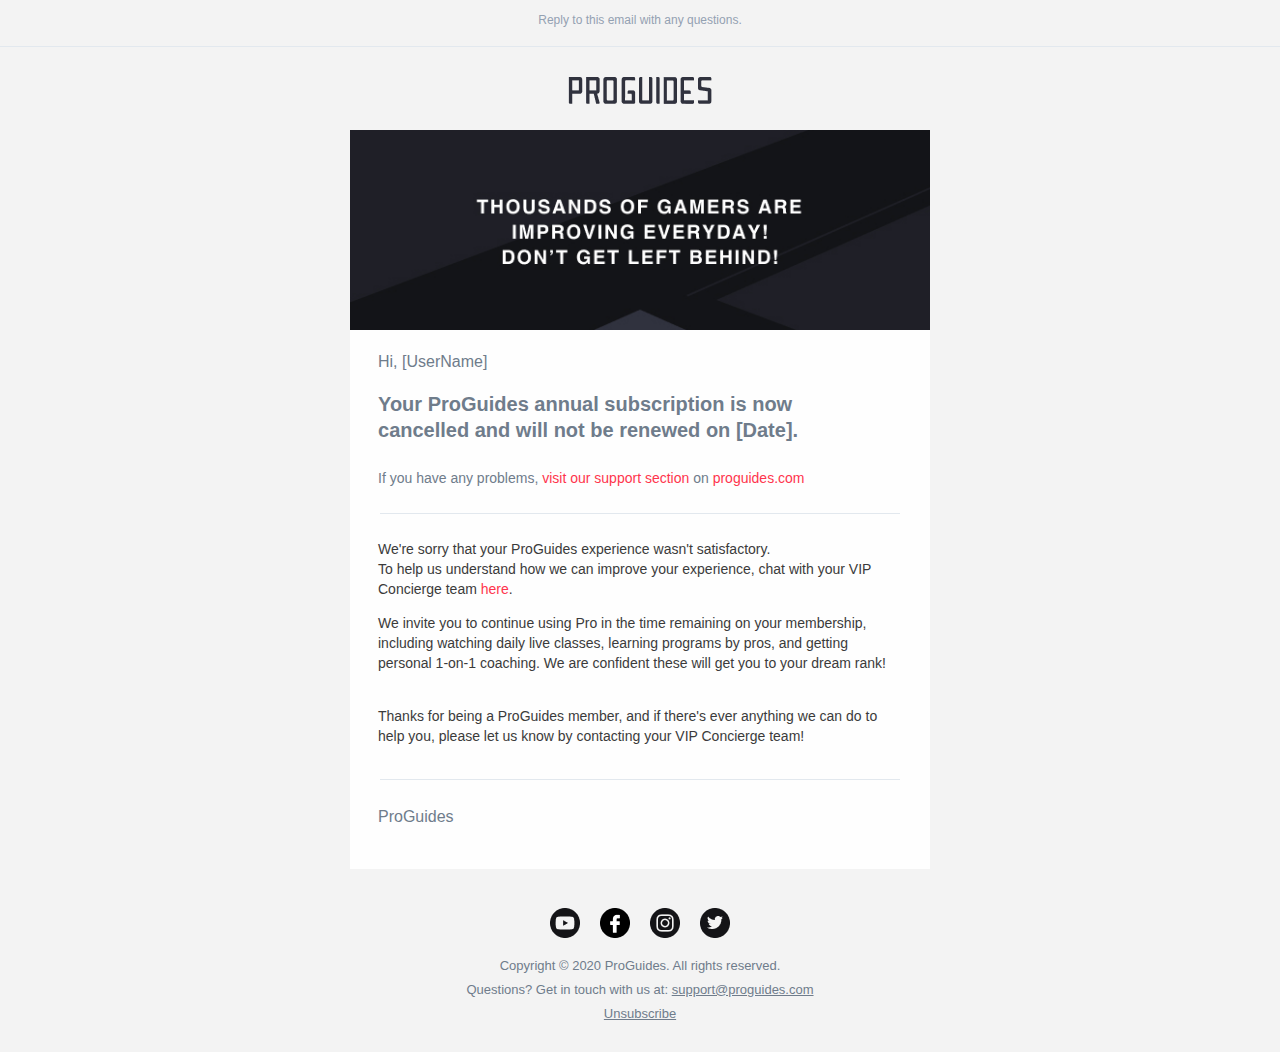
<file: base.html>
<!DOCTYPE html PUBLIC "-//W3C//DTD XHTML 1.0 Strict//EN" "http://www.w3.org/TR/xhtml1/DTD/xhtml1-strict.dtd">
<html xmlns="http://www.w3.org/1999/xhtml">
  <head>
    <meta http-equiv="Content-Type" content="text/html; charset=utf-8" />
    <meta name="viewport" content="width=device-width" />
    <title>ProGuides annual subscription is now cancelled</title>
    <link rel="stylesheet" href="css/foundation-emails.css" />
  </head>

  <body style="font-family: Helvetica;">
    <center>
      <table class="spacer float-center">
        <tbody>
          <tr>
            <td height="12px" style="font-size: 12px; line-height: 12px;">
              &#xA0;
            </td>
          </tr>
        </tbody>
      </table>

      <table>
        <tr>
          <td
            style="
              font-family: Helvetica;
              font-style: normal;
              font-weight: normal;
              font-size: 12px;
              line-height: 145.68%;
              text-align: center;
              color: #93a1b2;
            "
          >
            Reply to this email with any questions.
          </td>
        </tr>
      </table>
      <table class="spacer float-center">
        <tbody>
          <tr>
            <td height="17px" style="font-size: 17px; line-height: 17px;">
              &#xA0;
            </td>
          </tr>
          <tr>
            <td
              class="menu-item float-center"
              height="1px"
              style="background-color: #e2e8ee;"
            ></td>
          </tr>
        </tbody>
      </table>
      <table class="spacer float-center">
        <tbody>
          <tr>
            <td height="30px" style="font-size: 30px; line-height: 30px;">
              &#xA0;
            </td>
          </tr>
          <tr>
            <td>
              <center>
                <img src="public/media/email/logo.png" alt="proguides logo" />
              </center>
            </td>
          </tr>
        </tbody>
      </table>
      <table class="spacer float-center">
        <tbody>
          <tr>
            <td height="26px" style="font-size: 26px; line-height: 26px;">
              &#xA0;
            </td>
          </tr>
        </tbody>
      </table>
    </center>
    <!-- <style> -->
    <table class="body" data-made-with-foundation>
      <tr>
        <td class="float-center" align="center" valign="top">
          <center>
            <table class="container">
              <tr>
                <td>
                  <img src="public/media/email/cancelTop.jpg" alt="top" />
                </td>
              </tr>
              <tr>
                <td height="20px" style="font-size: 20px; line-height: 20px;">
                  &#xA0;
                </td>
              </tr>
              <tr>
                <td>
                  <table class="row">
                    <tbody>
                      <tr>
                        <td class="columns first" width="12px"></td>
                        <td
                          style="
                            font-size: 16px;
                            font-weight: 400;
                            line-height: 23px;
                            color: #6f7c8b;
                          "
                        >
                          Hi, [UserName]
                        </td>
                      </tr>
                    </tbody>
                  </table>
                </td>
              </tr>
              <tr>
                <td height="18px" style="font-size: 18px; line-height: 18px;">
                  &#xA0;
                </td>
              </tr>
              <tr>
                <td>
                  <table class="row">
                    <tbody>
                      <tr>
                        <td class="columns first" width="6px"></td>
                        <td
                          width="400px"
                          style="
                            font-size: 20px;
                            font-weight: 700;
                            line-height: 26px;
                            color: #6f7c8b;
                          "
                        >
                          Your ProGuides annual subscription is now cancelled
                          and will not be renewed on [Date].
                        </td>
                        <td class="columns last" width="1px"></td>
                      </tr>
                    </tbody>
                  </table>
                </td>
              </tr>
              <tr>
                <td height="25px" style="font-size: 25px; line-height: 25px;">
                  &#xA0;
                </td>
              </tr>
              <tr>
                <td>
                  <table class="row">
                    <tbody>
                      <tr>
                        <td class="columns first" width="12px"></td>
                        <td
                          style="
                            font-size: 14px;
                            font-weight: 400;
                            line-height: 20px;
                            color: #6f7c8b;
                          "
                        >
                          If you have any problems,
                          <a
                            target="_blank"
                            rel="noopener noreferrer"
                            href="https://www.proguides.com/"
                            style="color: #ff354d;"
                            >visit our support section</a
                          >
                          on
                          <a
                            target="_blank"
                            rel="noopener noreferrer"
                            href="https://www.proguides.com/"
                            style="color: #ff354d;"
                            >proguides.com</a
                          >
                        </td>
                      </tr>
                    </tbody>
                  </table>
                </td>
              </tr>
              <tr>
                <td height="25px" style="font-size: 25px; line-height: 25px;">
                  &#xA0;
                </td>
              </tr>
              <tr>
                <td>
                  <table class="row">
                    <tbody>
                      <tr>
                        <td width="30px"></td>
                        <td
                          height="1px"
                          style="background-color: #e2e8ee;"
                        ></td>
                        <td width="30px"></td>
                      </tr>
                    </tbody>
                  </table>
                </td>
              </tr>
              <tr>
                <td height="25px" style="font-size: 25px; line-height: 25px;">
                  &#xA0;
                </td>
              </tr>
              <tr>
                <td>
                  <table class="row">
                    <tbody>
                      <tr>
                        <td class="columns first" width="12px"></td>
                        <td
                          style="
                            font-size: 14px;
                            font-weight: 400;
                            line-height: 20px;
                            color: #3b3b3b;
                          "
                        >
                          We're sorry that your ProGuides experience wasn't
                          satisfactory.
                        </td>
                      </tr>
                    </tbody>
                  </table>
                </td>
              </tr>
              <tr>
                <td>
                  <table class="row">
                    <tbody>
                      <tr>
                        <td class="columns first" width="12px"></td>
                        <td
                          style="
                            font-size: 14px;
                            font-weight: 400;
                            line-height: 20px;
                            color: #3b3b3b;
                          "
                        >
                          To help us understand how we can improve your
                          experience, chat with your VIP Concierge team
                          <a
                            target="_blank"
                            rel="noopener noreferrer"
                            style="color: #ff354d;"
                            href="https://v2.zopim.com/widget/popout.html?key=34QcOsn4KZzGOslEdtXJxKzXn4N3X9c4"
                            >here</a
                          >.
                        </td>
                        <td class="columns first" width="12px"></td>
                      </tr>
                    </tbody>
                  </table>
                </td>
              </tr>
              <tr>
                <td height="14px" style="font-size: 14px; line-height: 14px;">
                  &#xA0;
                </td>
              </tr>
              <tr>
                <td>
                  <table class="row">
                    <tbody>
                      <tr>
                        <td class="columns first" width="12px"></td>
                        <td
                          style="
                            font-size: 14px;
                            font-weight: 400;
                            line-height: 20px;
                            color: #3b3b3b;
                          "
                        >
                          We invite you to continue using Pro in the time
                          remaining on your membership, including watching daily
                          live classes, learning programs by pros, and getting
                          personal 1-on-1 coaching. We are confident these will
                          get you to your dream rank!
                        </td>
                        <td class="columns last" width="12px"></td>
                      </tr>
                    </tbody>
                  </table>
                </td>
              </tr>
              <tr>
                <td height="33px" style="font-size: 33px; line-height: 33px;">
                  &#xA0;
                </td>
              </tr>
              <tr>
                <td>
                  <table class="row">
                    <tbody>
                      <tr>
                        <td class="columns first" width="12px"></td>
                        <td
                          style="
                            font-size: 14px;
                            font-weight: 400;
                            line-height: 20px;
                            color: #3b3b3b;
                          "
                        >
                          Thanks for being a ProGuides member, and if there's
                          ever anything we can do to help you, please let us
                          know by contacting your VIP Concierge team!
                        </td>
                        <td class="columns last" width="12px"></td>
                      </tr>
                    </tbody>
                  </table>
                </td>
              </tr>
              <tr>
                <td height="33px" style="font-size: 33px; line-height: 33px;">
                  &#xA0;
                </td>
              </tr>
              <tr>
                <td>
                  <table class="row">
                    <tbody>
                      <tr>
                        <td width="30px"></td>
                        <td
                          height="1px"
                          style="background-color: #e2e8ee;"
                        ></td>
                        <td width="30px"></td>
                      </tr>
                    </tbody>
                  </table>
                </td>
              </tr>
              <tr>
                <td height="25px" style="font-size: 25px; line-height: 25px;">
                  &#xA0;
                </td>
              </tr>
              <tr>
                <td>
                  <table class="row">
                    <tbody>
                      <tr>
                        <td class="columns first" width="12px"></td>
                        <td
                          style="
                            font-size: 16px;
                            font-weight: 400;
                            line-height: 23px;
                            color: #6f7c8b;
                          "
                        >
                          ProGuides
                        </td>
                        <td class="columns last" width="12px"></td>
                      </tr>
                    </tbody>
                  </table>
                </td>
              </tr>

              <table>
                <tr>
                  <td>
                    <center>
                      <table class="container">
                        <tr>
                          <td
                            height="41px"
                            style="font-size: 41px; line-height: 41px;"
                          >
                            &#xA0;
                          </td>
                        </tr>
                      </table>
                      <table class="spacer">
                        <tbody>
                          <tr>
                            <td
                              height="39px"
                              style="font-size: 39px; line-height: 39px;"
                            >
                              &#xA0;
                            </td>
                          </tr>
                        </tbody>
                      </table>
                      <table>
                        <tr>
                          <th class="menu-item float-center" width="50px">
                            <a
                              href="https://www.youtube.com/channel/UCq8up0Ew9K0IiRxbz75BZsg"
                              target="_blank"
                              rel="noopener noreferrer"
                              ><img
                                src="/public/media/email/youtube.png"
                                alt=""
                            /></a>
                          </th>
                          <th class="menu-item float-center" width="50px">
                            <a
                              href="https://www.facebook.com/proguidescom"
                              rel="noopener noreferrer"
                              target="_blank"
                              ><img
                                src="/public/media/email/facebook.png"
                                alt=""
                            /></a>
                          </th>
                          <th class="menu-item float-center" width="50px">
                            <a
                              href="https://www.instagram.com/proguidesofficial"
                              target="_blank"
                              rel="noopener noreferrer"
                              target="_blank"
                              ><img
                                src="/public/media/email/instagram.png"
                                alt=""
                            /></a>
                          </th>
                          <th class="menu-item float-center">
                            <a
                              href="https://twitter.com/proguidescom"
                              rel="noopener noreferrer"
                              target="_blank"
                              ><img
                                src="/public/media/email/twitter.png"
                                alt=""
                            /></a>
                          </th>
                        </tr>
                      </table>
                      <table class="spacer">
                        <tbody>
                          <tr>
                            <td
                              height="16px"
                              style="font-size: 16px; line-height: 16px;"
                            >
                              &#xA0;
                            </td>
                          </tr>
                        </tbody>
                      </table>
                      <table>
                        <tr>
                          <td
                            style="
                              font-size: 13px;
                              line-height: 24px;
                              color: #6f7c8b;
                            "
                          >
                            <center>
                              Copyright © 2020 ProGuides. All rights reserved.
                            </center>
                          </td>
                        </tr>
                        <tr>
                          <td
                            style="
                              font-size: 13px;
                              line-height: 24px;
                              color: #6f7c8b;
                              max-width: 340px;
                            "
                          >
                            <center>
                              Questions? Get in touch with us at:
                              <a
                                href="mailto:support@proguides.com"
                                style="
                                  text-decoration: underline;
                                  color: #6f7c8b;
                                "
                              >
                                support@proguides.com
                              </a>
                            </center>
                          </td>
                        </tr>
                        <tr>
                          <td>
                            <center>
                              <a
                                href=""
                                style="
                                  font-size: 13px;
                                  text-decoration: underline;
                                  line-height: 24px;
                                  color: #6f7c8b;
                                "
                              >
                                Unsubscribe
                              </a>
                            </center>
                          </td>
                        </tr>
                      </table>
                    </center>
                  </td>
                </tr>
              </table>
            </table>
            <table class="spacer">
              <tbody>
                <tr>
                  <td height="25px" style="font-size: 25px; line-height: 25px;">
                    &#xA0;
                  </td>
                </tr>
              </tbody>
            </table>
          </center>
        </td>
      </tr>
    </table>
  </body>
</html>
</file>
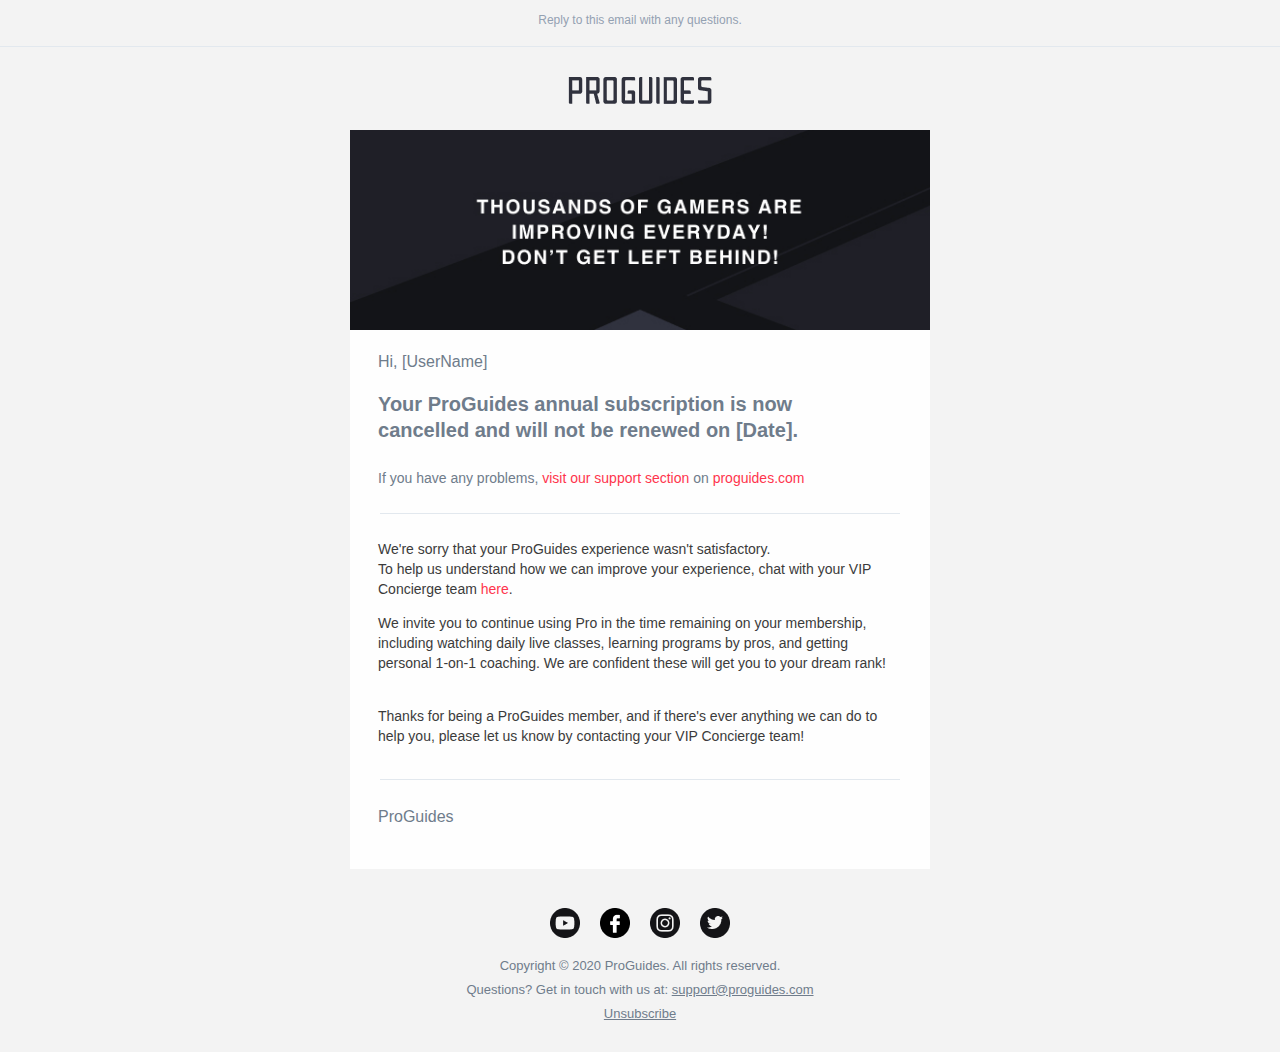
<file: cancel.html>
<!DOCTYPE html PUBLIC "-//W3C//DTD XHTML 1.0 Strict//EN" "http://www.w3.org/TR/xhtml1/DTD/xhtml1-strict.dtd">
<html xmlns="http://www.w3.org/1999/xhtml">
  <head>
    <meta http-equiv="Content-Type" content="text/html; charset=utf-8" />
    <meta name="viewport" content="width=device-width" />
    <title>ProGuides annual subscription is now cancelled</title>
  </head>

  <body
    style="
      -moz-box-sizing: border-box;
      -ms-text-size-adjust: 100%;
      -webkit-box-sizing: border-box;
      -webkit-text-size-adjust: 100%;
      margin: 0;
      box-sizing: border-box;
      color: #0a0a0a;
      font-family: Helvetica;
      font-size: 16px;
      font-weight: normal;
      line-height: 1.3;
      margin: 0;
      min-width: 100%;
      padding: 0;
      text-align: left;
      width: 100% !important;
    "
  >
    <style>
      @media only screen {
        html {
          min-height: 100%;
          background: #f3f3f3;
        }
      }

      @media only screen and (max-width: 596px) {
        .small-float-center {
          margin: 0 auto !important;
          float: none !important;
          text-align: center !important;
        }
        .small-text-center {
          text-align: center !important;
        }
        .small-text-left {
          text-align: left !important;
        }
        .small-text-right {
          text-align: right !important;
        }
      }

      @media only screen and (max-width: 596px) {
        .hide-for-large {
          display: block !important;
          width: auto !important;
          overflow: visible !important;
          max-height: none !important;
          font-size: inherit !important;
          line-height: inherit !important;
        }
      }

      @media only screen and (max-width: 596px) {
        table.body table.container .hide-for-large,
        table.body table.container .row.hide-for-large {
          display: table !important;
          width: 100% !important;
        }
      }

      @media only screen and (max-width: 596px) {
        table.body table.container .callout-inner.hide-for-large {
          display: table-cell !important;
          width: 100% !important;
        }
      }

      @media only screen and (max-width: 596px) {
        table.body table.container .show-for-large {
          display: none !important;
          width: 0;
          mso-hide: all;
          overflow: hidden;
        }
      }

      @media only screen and (max-width: 596px) {
        table.body img {
          width: auto;
          height: auto;
        }
        table.body center {
          min-width: 0 !important;
        }
        table.body .container {
          width: 95% !important;
        }
        table.body .columns,
        table.body .column {
          height: auto !important;
          -moz-box-sizing: border-box;
          -webkit-box-sizing: border-box;
          box-sizing: border-box;
          padding-left: 16px !important;
          padding-right: 16px !important;
        }
        table.body .columns .column,
        table.body .columns .columns,
        table.body .column .column,
        table.body .column .columns {
          padding-left: 0 !important;
          padding-right: 0 !important;
        }
        table.body .collapse .columns,
        table.body .collapse .column {
          padding-left: 0 !important;
          padding-right: 0 !important;
        }
        td.small-1,
        th.small-1 {
          display: inline-block !important;
          width: 8.33333% !important;
        }
        td.small-2,
        th.small-2 {
          display: inline-block !important;
          width: 16.66667% !important;
        }
        td.small-3,
        th.small-3 {
          display: inline-block !important;
          width: 25% !important;
        }
        td.small-4,
        th.small-4 {
          display: inline-block !important;
          width: 33.33333% !important;
        }
        td.small-5,
        th.small-5 {
          display: inline-block !important;
          width: 41.66667% !important;
        }
        td.small-6,
        th.small-6 {
          display: inline-block !important;
          width: 50% !important;
        }
        td.small-7,
        th.small-7 {
          display: inline-block !important;
          width: 58.33333% !important;
        }
        td.small-8,
        th.small-8 {
          display: inline-block !important;
          width: 66.66667% !important;
        }
        td.small-9,
        th.small-9 {
          display: inline-block !important;
          width: 75% !important;
        }
        td.small-10,
        th.small-10 {
          display: inline-block !important;
          width: 83.33333% !important;
        }
        td.small-11,
        th.small-11 {
          display: inline-block !important;
          width: 91.66667% !important;
        }
        td.small-12,
        th.small-12 {
          display: inline-block !important;
          width: 100% !important;
        }
        .columns td.small-12,
        .column td.small-12,
        .columns th.small-12,
        .column th.small-12 {
          display: block !important;
          width: 100% !important;
        }
        table.body td.small-offset-1,
        table.body th.small-offset-1 {
          margin-left: 8.33333% !important;
          margin-left: 8.33333% !important;
        }
        table.body td.small-offset-2,
        table.body th.small-offset-2 {
          margin-left: 16.66667% !important;
          margin-left: 16.66667% !important;
        }
        table.body td.small-offset-3,
        table.body th.small-offset-3 {
          margin-left: 25% !important;
          margin-left: 25% !important;
        }
        table.body td.small-offset-4,
        table.body th.small-offset-4 {
          margin-left: 33.33333% !important;
          margin-left: 33.33333% !important;
        }
        table.body td.small-offset-5,
        table.body th.small-offset-5 {
          margin-left: 41.66667% !important;
          margin-left: 41.66667% !important;
        }
        table.body td.small-offset-6,
        table.body th.small-offset-6 {
          margin-left: 50% !important;
          margin-left: 50% !important;
        }
        table.body td.small-offset-7,
        table.body th.small-offset-7 {
          margin-left: 58.33333% !important;
          margin-left: 58.33333% !important;
        }
        table.body td.small-offset-8,
        table.body th.small-offset-8 {
          margin-left: 66.66667% !important;
          margin-left: 66.66667% !important;
        }
        table.body td.small-offset-9,
        table.body th.small-offset-9 {
          margin-left: 75% !important;
          margin-left: 75% !important;
        }
        table.body td.small-offset-10,
        table.body th.small-offset-10 {
          margin-left: 83.33333% !important;
          margin-left: 83.33333% !important;
        }
        table.body td.small-offset-11,
        table.body th.small-offset-11 {
          margin-left: 91.66667% !important;
          margin-left: 91.66667% !important;
        }
        table.body table.columns td.expander,
        table.body table.columns th.expander {
          display: none !important;
        }
        table.body .right-text-pad,
        table.body .text-pad-right {
          padding-left: 10px !important;
        }
        table.body .left-text-pad,
        table.body .text-pad-left {
          padding-right: 10px !important;
        }
        table.menu {
          width: 100% !important;
        }
        table.menu td,
        table.menu th {
          width: auto !important;
          display: inline-block !important;
        }
        table.menu.vertical td,
        table.menu.vertical th,
        table.menu.small-vertical td,
        table.menu.small-vertical th {
          display: block !important;
        }
        table.menu[align="center"] {
          width: auto !important;
        }
        table.button.small-expand,
        table.button.small-expanded {
          width: 100% !important;
        }
        table.button.small-expand table,
        table.button.small-expanded table {
          width: 100%;
        }
        table.button.small-expand table a,
        table.button.small-expanded table a {
          text-align: center !important;
          width: 100% !important;
          padding-left: 0 !important;
          padding-right: 0 !important;
        }
        table.button.small-expand center,
        table.button.small-expanded center {
          min-width: 0;
        }
      }
    </style>
    <center style="min-width: 580px; width: 100%;">
      <table
        class="spacer float-center"
        style="
          margin: 0 auto;
          border-collapse: collapse;
          border-spacing: 0;
          float: none;
          margin: 0 auto;
          padding: 0;
          text-align: center;
          vertical-align: top;
          width: 100%;
        "
      >
        <tbody>
          <tr style="padding: 0; text-align: left; vertical-align: top;">
            <td
              height="12px"
              style="
                -moz-hyphens: auto;
                -webkit-hyphens: auto;
                margin: 0;
                border-collapse: collapse !important;
                color: #0a0a0a;
                font-family: Helvetica, Arial, sans-serif;
                font-size: 12px;
                font-weight: normal;
                hyphens: auto;
                line-height: 12px;
                margin: 0;
                mso-line-height-rule: exactly;
                padding: 0;
                text-align: left;
                vertical-align: top;
                word-wrap: break-word;
              "
            >
              &nbsp;
            </td>
          </tr>
        </tbody>
      </table>

      <table
        style="
          border-collapse: collapse;
          border-spacing: 0;
          padding: 0;
          text-align: left;
          vertical-align: top;
        "
      >
        <tbody>
          <tr style="padding: 0; text-align: left; vertical-align: top;">
            <td
              style="
                -moz-hyphens: auto;
                -webkit-hyphens: auto;
                margin: 0;
                border-collapse: collapse !important;
                color: #93a1b2;
                font-family: Helvetica;
                font-size: 12px;
                font-style: normal;
                font-weight: normal;
                hyphens: auto;
                line-height: 145.68%;
                margin: 0;
                padding: 0;
                text-align: center;
                vertical-align: top;
                word-wrap: break-word;
              "
            >
              Reply to this email with any questions.
            </td>
          </tr>
        </tbody>
      </table>
      <table
        class="spacer float-center"
        style="
          margin: 0 auto;
          border-collapse: collapse;
          border-spacing: 0;
          float: none;
          margin: 0 auto;
          padding: 0;
          text-align: center;
          vertical-align: top;
          width: 100%;
        "
      >
        <tbody>
          <tr style="padding: 0; text-align: left; vertical-align: top;">
            <td
              height="17px"
              style="
                -moz-hyphens: auto;
                -webkit-hyphens: auto;
                margin: 0;
                border-collapse: collapse !important;
                color: #0a0a0a;
                font-family: Helvetica, Arial, sans-serif;
                font-size: 17px;
                font-weight: normal;
                hyphens: auto;
                line-height: 17px;
                margin: 0;
                mso-line-height-rule: exactly;
                padding: 0;
                text-align: left;
                vertical-align: top;
                word-wrap: break-word;
              "
            >
              &nbsp;
            </td>
          </tr>
          <tr style="padding: 0; text-align: left; vertical-align: top;">
            <td
              class="menu-item float-center"
              height="1px"
              style="
                -moz-hyphens: auto;
                -webkit-hyphens: auto;
                margin: 0 auto;
                background-color: #e2e8ee;
                border-collapse: collapse !important;
                color: #0a0a0a;
                float: none;
                font-family: Helvetica, Arial, sans-serif;
                font-size: 16px;
                font-weight: normal;
                hyphens: auto;
                line-height: 1.3;
                margin: 0 auto;
                mso-line-height-rule: exactly;
                padding: 0;
                text-align: center;
                vertical-align: top;
                word-wrap: break-word;
              "
            ></td>
          </tr>
        </tbody>
      </table>
      <table
        class="spacer float-center"
        style="
          margin: 0 auto;
          border-collapse: collapse;
          border-spacing: 0;
          float: none;
          margin: 0 auto;
          padding: 0;
          text-align: center;
          vertical-align: top;
          width: 100%;
        "
      >
        <tbody>
          <tr style="padding: 0; text-align: left; vertical-align: top;">
            <td
              height="30px"
              style="
                -moz-hyphens: auto;
                -webkit-hyphens: auto;
                margin: 0;
                border-collapse: collapse !important;
                color: #0a0a0a;
                font-family: Helvetica, Arial, sans-serif;
                font-size: 30px;
                font-weight: normal;
                hyphens: auto;
                line-height: 30px;
                margin: 0;
                mso-line-height-rule: exactly;
                padding: 0;
                text-align: left;
                vertical-align: top;
                word-wrap: break-word;
              "
            >
              &nbsp;
            </td>
          </tr>
          <tr style="padding: 0; text-align: left; vertical-align: top;">
            <td
              style="
                -moz-hyphens: auto;
                -webkit-hyphens: auto;
                margin: 0;
                border-collapse: collapse !important;
                color: #0a0a0a;
                font-family: Helvetica, Arial, sans-serif;
                font-size: 16px;
                font-weight: normal;
                hyphens: auto;
                line-height: 1.3;
                margin: 0;
                mso-line-height-rule: exactly;
                padding: 0;
                text-align: left;
                vertical-align: top;
                word-wrap: break-word;
              "
            >
              <center style="min-width: 580px; width: 100%;">
                <img
                  src="public/media/email/logo.png"
                  alt="proguides logo"
                  style="
                    -ms-interpolation-mode: bicubic;
                    clear: both;
                    display: block;
                    max-width: 100%;
                    outline: none;
                    text-decoration: none;
                    width: auto;
                  "
                />
              </center>
            </td>
          </tr>
        </tbody>
      </table>
      <table
        class="spacer float-center"
        style="
          margin: 0 auto;
          border-collapse: collapse;
          border-spacing: 0;
          float: none;
          margin: 0 auto;
          padding: 0;
          text-align: center;
          vertical-align: top;
          width: 100%;
        "
      >
        <tbody>
          <tr style="padding: 0; text-align: left; vertical-align: top;">
            <td
              height="26px"
              style="
                -moz-hyphens: auto;
                -webkit-hyphens: auto;
                margin: 0;
                border-collapse: collapse !important;
                color: #0a0a0a;
                font-family: Helvetica, Arial, sans-serif;
                font-size: 26px;
                font-weight: normal;
                hyphens: auto;
                line-height: 26px;
                margin: 0;
                mso-line-height-rule: exactly;
                padding: 0;
                text-align: left;
                vertical-align: top;
                word-wrap: break-word;
              "
            >
              &nbsp;
            </td>
          </tr>
        </tbody>
      </table>
    </center>
    <!-- <style> -->
    <table
      class="body"
      data-made-with-foundation=""
      style="
        margin: 0;
        background: #f3f3f3;
        border-collapse: collapse;
        border-spacing: 0;
        color: #0a0a0a;
        font-family: Helvetica, Arial, sans-serif;
        font-size: 16px;
        font-weight: normal;
        height: 100%;
        line-height: 1.3;
        margin: 0;
        padding: 0;
        text-align: left;
        vertical-align: top;
        width: 100%;
      "
    >
      <tbody>
        <tr style="padding: 0; text-align: left; vertical-align: top;">
          <td
            class="float-center"
            align="center"
            valign="top"
            style="
              -moz-hyphens: auto;
              -webkit-hyphens: auto;
              margin: 0 auto;
              border-collapse: collapse !important;
              color: #0a0a0a;
              float: none;
              font-family: Helvetica, Arial, sans-serif;
              font-size: 16px;
              font-weight: normal;
              hyphens: auto;
              line-height: 1.3;
              margin: 0 auto;
              padding: 0;
              text-align: center;
              vertical-align: top;
              word-wrap: break-word;
            "
          >
            <center style="min-width: 580px; width: 100%;">
              <table
                class="container"
                style="
                  margin: 0 auto;
                  background: #fefefe;
                  border-collapse: collapse;
                  border-spacing: 0;
                  margin: 0 auto;
                  padding: 0;
                  text-align: inherit;
                  vertical-align: top;
                  width: 580px;
                "
              >
                <tbody>
                  <tr
                    style="padding: 0; text-align: left; vertical-align: top;"
                  >
                    <td
                      style="
                        -moz-hyphens: auto;
                        -webkit-hyphens: auto;
                        margin: 0;
                        border-collapse: collapse !important;
                        color: #0a0a0a;
                        font-family: Helvetica, Arial, sans-serif;
                        font-size: 16px;
                        font-weight: normal;
                        hyphens: auto;
                        line-height: 1.3;
                        margin: 0;
                        padding: 0;
                        text-align: left;
                        vertical-align: top;
                        word-wrap: break-word;
                      "
                    >
                      <img
                        src="public/media/email/cancelTop.jpg"
                        alt="top"
                        style="
                          -ms-interpolation-mode: bicubic;
                          clear: both;
                          display: block;
                          max-width: 100%;
                          outline: none;
                          text-decoration: none;
                          width: auto;
                        "
                      />
                    </td>
                  </tr>
                  <tr
                    style="padding: 0; text-align: left; vertical-align: top;"
                  >
                    <td
                      height="20px"
                      style="
                        -moz-hyphens: auto;
                        -webkit-hyphens: auto;
                        margin: 0;
                        border-collapse: collapse !important;
                        color: #0a0a0a;
                        font-family: Helvetica, Arial, sans-serif;
                        font-size: 20px;
                        font-weight: normal;
                        hyphens: auto;
                        line-height: 20px;
                        margin: 0;
                        padding: 0;
                        text-align: left;
                        vertical-align: top;
                        word-wrap: break-word;
                      "
                    >
                      &nbsp;
                    </td>
                  </tr>
                  <tr
                    style="padding: 0; text-align: left; vertical-align: top;"
                  >
                    <td
                      style="
                        -moz-hyphens: auto;
                        -webkit-hyphens: auto;
                        margin: 0;
                        border-collapse: collapse !important;
                        color: #0a0a0a;
                        font-family: Helvetica, Arial, sans-serif;
                        font-size: 16px;
                        font-weight: normal;
                        hyphens: auto;
                        line-height: 1.3;
                        margin: 0;
                        padding: 0;
                        text-align: left;
                        vertical-align: top;
                        word-wrap: break-word;
                      "
                    >
                      <table
                        class="row"
                        style="
                          border-collapse: collapse;
                          border-spacing: 0;
                          display: table;
                          padding: 0;
                          position: relative;
                          text-align: left;
                          vertical-align: top;
                          width: 100%;
                        "
                      >
                        <tbody>
                          <tr
                            style="
                              padding: 0;
                              text-align: left;
                              vertical-align: top;
                            "
                          >
                            <td
                              class="columns first"
                              width="12px"
                              style="
                                -moz-hyphens: auto;
                                -webkit-hyphens: auto;
                                margin: 0 auto;
                                border-collapse: collapse !important;
                                color: #0a0a0a;
                                font-family: Helvetica, Arial, sans-serif;
                                font-size: 16px;
                                font-weight: normal;
                                hyphens: auto;
                                line-height: 1.3;
                                margin: 0 auto;
                                padding: 0;
                                padding-bottom: 16px;
                                padding-left: 16px;
                                text-align: left;
                                vertical-align: top;
                                word-wrap: break-word;
                              "
                            ></td>
                            <td
                              style="
                                -moz-hyphens: auto;
                                -webkit-hyphens: auto;
                                margin: 0;
                                border-collapse: collapse !important;
                                color: #6f7c8b;
                                font-family: Helvetica, Arial, sans-serif;
                                font-size: 16px;
                                font-weight: 400;
                                hyphens: auto;
                                line-height: 23px;
                                margin: 0;
                                padding: 0;
                                text-align: left;
                                vertical-align: top;
                                word-wrap: break-word;
                              "
                            >
                              Hi, [UserName]
                            </td>
                          </tr>
                        </tbody>
                      </table>
                    </td>
                  </tr>
                  <tr
                    style="padding: 0; text-align: left; vertical-align: top;"
                  >
                    <td
                      height="18px"
                      style="
                        -moz-hyphens: auto;
                        -webkit-hyphens: auto;
                        margin: 0;
                        border-collapse: collapse !important;
                        color: #0a0a0a;
                        font-family: Helvetica, Arial, sans-serif;
                        font-size: 18px;
                        font-weight: normal;
                        hyphens: auto;
                        line-height: 18px;
                        margin: 0;
                        padding: 0;
                        text-align: left;
                        vertical-align: top;
                        word-wrap: break-word;
                      "
                    >
                      &nbsp;
                    </td>
                  </tr>
                  <tr
                    style="padding: 0; text-align: left; vertical-align: top;"
                  >
                    <td
                      style="
                        -moz-hyphens: auto;
                        -webkit-hyphens: auto;
                        margin: 0;
                        border-collapse: collapse !important;
                        color: #0a0a0a;
                        font-family: Helvetica, Arial, sans-serif;
                        font-size: 16px;
                        font-weight: normal;
                        hyphens: auto;
                        line-height: 1.3;
                        margin: 0;
                        padding: 0;
                        text-align: left;
                        vertical-align: top;
                        word-wrap: break-word;
                      "
                    >
                      <table
                        class="row"
                        style="
                          border-collapse: collapse;
                          border-spacing: 0;
                          display: table;
                          padding: 0;
                          position: relative;
                          text-align: left;
                          vertical-align: top;
                          width: 100%;
                        "
                      >
                        <tbody>
                          <tr
                            style="
                              padding: 0;
                              text-align: left;
                              vertical-align: top;
                            "
                          >
                            <td
                              class="columns first"
                              width="6px"
                              style="
                                -moz-hyphens: auto;
                                -webkit-hyphens: auto;
                                margin: 0 auto;
                                border-collapse: collapse !important;
                                color: #0a0a0a;
                                font-family: Helvetica, Arial, sans-serif;
                                font-size: 16px;
                                font-weight: normal;
                                hyphens: auto;
                                line-height: 1.3;
                                margin: 0 auto;
                                padding: 0;
                                padding-bottom: 16px;
                                padding-left: 16px;
                                text-align: left;
                                vertical-align: top;
                                word-wrap: break-word;
                              "
                            ></td>
                            <td
                              width="400px"
                              style="
                                -moz-hyphens: auto;
                                -webkit-hyphens: auto;
                                margin: 0;
                                border-collapse: collapse !important;
                                color: #6f7c8b;
                                font-family: Helvetica, Arial, sans-serif;
                                font-size: 20px;
                                font-weight: 700;
                                hyphens: auto;
                                line-height: 26px;
                                margin: 0;
                                padding: 0;
                                text-align: left;
                                vertical-align: top;
                                word-wrap: break-word;
                              "
                            >
                              Your ProGuides annual subscription is now
                              cancelled and will not be renewed on [Date].
                            </td>
                            <td
                              class="columns last"
                              width="1px"
                              style="
                                -moz-hyphens: auto;
                                -webkit-hyphens: auto;
                                margin: 0 auto;
                                border-collapse: collapse !important;
                                color: #0a0a0a;
                                font-family: Helvetica, Arial, sans-serif;
                                font-size: 16px;
                                font-weight: normal;
                                hyphens: auto;
                                line-height: 1.3;
                                margin: 0 auto;
                                padding: 0;
                                padding-bottom: 16px;
                                padding-left: 16px;
                                padding-right: 16px;
                                text-align: left;
                                vertical-align: top;
                                word-wrap: break-word;
                              "
                            ></td>
                          </tr>
                        </tbody>
                      </table>
                    </td>
                  </tr>
                  <tr
                    style="padding: 0; text-align: left; vertical-align: top;"
                  >
                    <td
                      height="25px"
                      style="
                        -moz-hyphens: auto;
                        -webkit-hyphens: auto;
                        margin: 0;
                        border-collapse: collapse !important;
                        color: #0a0a0a;
                        font-family: Helvetica, Arial, sans-serif;
                        font-size: 25px;
                        font-weight: normal;
                        hyphens: auto;
                        line-height: 25px;
                        margin: 0;
                        padding: 0;
                        text-align: left;
                        vertical-align: top;
                        word-wrap: break-word;
                      "
                    >
                      &nbsp;
                    </td>
                  </tr>
                  <tr
                    style="padding: 0; text-align: left; vertical-align: top;"
                  >
                    <td
                      style="
                        -moz-hyphens: auto;
                        -webkit-hyphens: auto;
                        margin: 0;
                        border-collapse: collapse !important;
                        color: #0a0a0a;
                        font-family: Helvetica, Arial, sans-serif;
                        font-size: 16px;
                        font-weight: normal;
                        hyphens: auto;
                        line-height: 1.3;
                        margin: 0;
                        padding: 0;
                        text-align: left;
                        vertical-align: top;
                        word-wrap: break-word;
                      "
                    >
                      <table
                        class="row"
                        style="
                          border-collapse: collapse;
                          border-spacing: 0;
                          display: table;
                          padding: 0;
                          position: relative;
                          text-align: left;
                          vertical-align: top;
                          width: 100%;
                        "
                      >
                        <tbody>
                          <tr
                            style="
                              padding: 0;
                              text-align: left;
                              vertical-align: top;
                            "
                          >
                            <td
                              class="columns first"
                              width="12px"
                              style="
                                -moz-hyphens: auto;
                                -webkit-hyphens: auto;
                                margin: 0 auto;
                                border-collapse: collapse !important;
                                color: #0a0a0a;
                                font-family: Helvetica, Arial, sans-serif;
                                font-size: 16px;
                                font-weight: normal;
                                hyphens: auto;
                                line-height: 1.3;
                                margin: 0 auto;
                                padding: 0;
                                padding-bottom: 16px;
                                padding-left: 16px;
                                text-align: left;
                                vertical-align: top;
                                word-wrap: break-word;
                              "
                            ></td>
                            <td
                              style="
                                -moz-hyphens: auto;
                                -webkit-hyphens: auto;
                                margin: 0;
                                border-collapse: collapse !important;
                                color: #6f7c8b;
                                font-family: Helvetica, Arial, sans-serif;
                                font-size: 14px;
                                font-weight: 400;
                                hyphens: auto;
                                line-height: 20px;
                                margin: 0;
                                padding: 0;
                                text-align: left;
                                vertical-align: top;
                                word-wrap: break-word;
                              "
                            >
                              If you have any problems,
                              <a
                                target="_blank"
                                rel="noopener noreferrer"
                                href="https://www.proguides.com/"
                                style="
                                  margin: 0;
                                  color: #ff354d;
                                  font-family: Helvetica, Arial, sans-serif;
                                  font-weight: normal;
                                  line-height: 1.3;
                                  margin: 0;
                                  padding: 0;
                                  text-align: left;
                                  text-decoration: none;
                                "
                                >visit our support section</a
                              >
                              on
                              <a
                                target="_blank"
                                rel="noopener noreferrer"
                                href="https://www.proguides.com/"
                                style="
                                  margin: 0;
                                  color: #ff354d;
                                  font-family: Helvetica, Arial, sans-serif;
                                  font-weight: normal;
                                  line-height: 1.3;
                                  margin: 0;
                                  padding: 0;
                                  text-align: left;
                                  text-decoration: none;
                                "
                                >proguides.com</a
                              >
                            </td>
                          </tr>
                        </tbody>
                      </table>
                    </td>
                  </tr>
                  <tr
                    style="padding: 0; text-align: left; vertical-align: top;"
                  >
                    <td
                      height="25px"
                      style="
                        -moz-hyphens: auto;
                        -webkit-hyphens: auto;
                        margin: 0;
                        border-collapse: collapse !important;
                        color: #0a0a0a;
                        font-family: Helvetica, Arial, sans-serif;
                        font-size: 25px;
                        font-weight: normal;
                        hyphens: auto;
                        line-height: 25px;
                        margin: 0;
                        padding: 0;
                        text-align: left;
                        vertical-align: top;
                        word-wrap: break-word;
                      "
                    >
                      &nbsp;
                    </td>
                  </tr>
                  <tr
                    style="padding: 0; text-align: left; vertical-align: top;"
                  >
                    <td
                      style="
                        -moz-hyphens: auto;
                        -webkit-hyphens: auto;
                        margin: 0;
                        border-collapse: collapse !important;
                        color: #0a0a0a;
                        font-family: Helvetica, Arial, sans-serif;
                        font-size: 16px;
                        font-weight: normal;
                        hyphens: auto;
                        line-height: 1.3;
                        margin: 0;
                        padding: 0;
                        text-align: left;
                        vertical-align: top;
                        word-wrap: break-word;
                      "
                    >
                      <table
                        class="row"
                        style="
                          border-collapse: collapse;
                          border-spacing: 0;
                          display: table;
                          padding: 0;
                          position: relative;
                          text-align: left;
                          vertical-align: top;
                          width: 100%;
                        "
                      >
                        <tbody>
                          <tr
                            style="
                              padding: 0;
                              text-align: left;
                              vertical-align: top;
                            "
                          >
                            <td
                              width="30px"
                              style="
                                -moz-hyphens: auto;
                                -webkit-hyphens: auto;
                                margin: 0;
                                border-collapse: collapse !important;
                                color: #0a0a0a;
                                font-family: Helvetica, Arial, sans-serif;
                                font-size: 16px;
                                font-weight: normal;
                                hyphens: auto;
                                line-height: 1.3;
                                margin: 0;
                                padding: 0;
                                text-align: left;
                                vertical-align: top;
                                word-wrap: break-word;
                              "
                            ></td>
                            <td
                              height="1px"
                              style="
                                -moz-hyphens: auto;
                                -webkit-hyphens: auto;
                                margin: 0;
                                background-color: #e2e8ee;
                                border-collapse: collapse !important;
                                color: #0a0a0a;
                                font-family: Helvetica, Arial, sans-serif;
                                font-size: 16px;
                                font-weight: normal;
                                hyphens: auto;
                                line-height: 1.3;
                                margin: 0;
                                padding: 0;
                                text-align: left;
                                vertical-align: top;
                                word-wrap: break-word;
                              "
                            ></td>
                            <td
                              width="30px"
                              style="
                                -moz-hyphens: auto;
                                -webkit-hyphens: auto;
                                margin: 0;
                                border-collapse: collapse !important;
                                color: #0a0a0a;
                                font-family: Helvetica, Arial, sans-serif;
                                font-size: 16px;
                                font-weight: normal;
                                hyphens: auto;
                                line-height: 1.3;
                                margin: 0;
                                padding: 0;
                                text-align: left;
                                vertical-align: top;
                                word-wrap: break-word;
                              "
                            ></td>
                          </tr>
                        </tbody>
                      </table>
                    </td>
                  </tr>
                  <tr
                    style="padding: 0; text-align: left; vertical-align: top;"
                  >
                    <td
                      height="25px"
                      style="
                        -moz-hyphens: auto;
                        -webkit-hyphens: auto;
                        margin: 0;
                        border-collapse: collapse !important;
                        color: #0a0a0a;
                        font-family: Helvetica, Arial, sans-serif;
                        font-size: 25px;
                        font-weight: normal;
                        hyphens: auto;
                        line-height: 25px;
                        margin: 0;
                        padding: 0;
                        text-align: left;
                        vertical-align: top;
                        word-wrap: break-word;
                      "
                    >
                      &nbsp;
                    </td>
                  </tr>
                  <tr
                    style="padding: 0; text-align: left; vertical-align: top;"
                  >
                    <td
                      style="
                        -moz-hyphens: auto;
                        -webkit-hyphens: auto;
                        margin: 0;
                        border-collapse: collapse !important;
                        color: #0a0a0a;
                        font-family: Helvetica, Arial, sans-serif;
                        font-size: 16px;
                        font-weight: normal;
                        hyphens: auto;
                        line-height: 1.3;
                        margin: 0;
                        padding: 0;
                        text-align: left;
                        vertical-align: top;
                        word-wrap: break-word;
                      "
                    >
                      <table
                        class="row"
                        style="
                          border-collapse: collapse;
                          border-spacing: 0;
                          display: table;
                          padding: 0;
                          position: relative;
                          text-align: left;
                          vertical-align: top;
                          width: 100%;
                        "
                      >
                        <tbody>
                          <tr
                            style="
                              padding: 0;
                              text-align: left;
                              vertical-align: top;
                            "
                          >
                            <td
                              class="columns first"
                              width="12px"
                              style="
                                -moz-hyphens: auto;
                                -webkit-hyphens: auto;
                                margin: 0 auto;
                                border-collapse: collapse !important;
                                color: #0a0a0a;
                                font-family: Helvetica, Arial, sans-serif;
                                font-size: 16px;
                                font-weight: normal;
                                hyphens: auto;
                                line-height: 1.3;
                                margin: 0 auto;
                                padding: 0;
                                padding-bottom: 16px;
                                padding-left: 16px;
                                text-align: left;
                                vertical-align: top;
                                word-wrap: break-word;
                              "
                            ></td>
                            <td
                              style="
                                -moz-hyphens: auto;
                                -webkit-hyphens: auto;
                                margin: 0;
                                border-collapse: collapse !important;
                                color: #3b3b3b;
                                font-family: Helvetica, Arial, sans-serif;
                                font-size: 14px;
                                font-weight: 400;
                                hyphens: auto;
                                line-height: 20px;
                                margin: 0;
                                padding: 0;
                                text-align: left;
                                vertical-align: top;
                                word-wrap: break-word;
                              "
                            >
                              We're sorry that your ProGuides experience wasn't
                              satisfactory.
                            </td>
                          </tr>
                        </tbody>
                      </table>
                    </td>
                  </tr>
                  <tr
                    style="padding: 0; text-align: left; vertical-align: top;"
                  >
                    <td
                      style="
                        -moz-hyphens: auto;
                        -webkit-hyphens: auto;
                        margin: 0;
                        border-collapse: collapse !important;
                        color: #0a0a0a;
                        font-family: Helvetica, Arial, sans-serif;
                        font-size: 16px;
                        font-weight: normal;
                        hyphens: auto;
                        line-height: 1.3;
                        margin: 0;
                        padding: 0;
                        text-align: left;
                        vertical-align: top;
                        word-wrap: break-word;
                      "
                    >
                      <table
                        class="row"
                        style="
                          border-collapse: collapse;
                          border-spacing: 0;
                          display: table;
                          padding: 0;
                          position: relative;
                          text-align: left;
                          vertical-align: top;
                          width: 100%;
                        "
                      >
                        <tbody>
                          <tr
                            style="
                              padding: 0;
                              text-align: left;
                              vertical-align: top;
                            "
                          >
                            <td
                              class="columns first"
                              width="12px"
                              style="
                                -moz-hyphens: auto;
                                -webkit-hyphens: auto;
                                margin: 0 auto;
                                border-collapse: collapse !important;
                                color: #0a0a0a;
                                font-family: Helvetica, Arial, sans-serif;
                                font-size: 16px;
                                font-weight: normal;
                                hyphens: auto;
                                line-height: 1.3;
                                margin: 0 auto;
                                padding: 0;
                                padding-bottom: 16px;
                                padding-left: 16px;
                                text-align: left;
                                vertical-align: top;
                                word-wrap: break-word;
                              "
                            ></td>
                            <td
                              style="
                                -moz-hyphens: auto;
                                -webkit-hyphens: auto;
                                margin: 0;
                                border-collapse: collapse !important;
                                color: #3b3b3b;
                                font-family: Helvetica, Arial, sans-serif;
                                font-size: 14px;
                                font-weight: 400;
                                hyphens: auto;
                                line-height: 20px;
                                margin: 0;
                                padding: 0;
                                text-align: left;
                                vertical-align: top;
                                word-wrap: break-word;
                              "
                            >
                              To help us understand how we can improve your
                              experience, chat with your VIP Concierge team
                              <a
                                target="_blank"
                                rel="noopener noreferrer"
                                style="
                                  margin: 0;
                                  color: #ff354d;
                                  font-family: Helvetica, Arial, sans-serif;
                                  font-weight: normal;
                                  line-height: 1.3;
                                  margin: 0;
                                  padding: 0;
                                  text-align: left;
                                  text-decoration: none;
                                "
                                href="https://v2.zopim.com/widget/popout.html?key=34QcOsn4KZzGOslEdtXJxKzXn4N3X9c4"
                                >here</a
                              >.
                            </td>
                            <td
                              class="columns first"
                              width="12px"
                              style="
                                -moz-hyphens: auto;
                                -webkit-hyphens: auto;
                                margin: 0 auto;
                                border-collapse: collapse !important;
                                color: #0a0a0a;
                                font-family: Helvetica, Arial, sans-serif;
                                font-size: 16px;
                                font-weight: normal;
                                hyphens: auto;
                                line-height: 1.3;
                                margin: 0 auto;
                                padding: 0;
                                padding-bottom: 16px;
                                padding-left: 16px;
                                text-align: left;
                                vertical-align: top;
                                word-wrap: break-word;
                              "
                            ></td>
                          </tr>
                        </tbody>
                      </table>
                    </td>
                  </tr>
                  <tr
                    style="padding: 0; text-align: left; vertical-align: top;"
                  >
                    <td
                      height="14px"
                      style="
                        -moz-hyphens: auto;
                        -webkit-hyphens: auto;
                        margin: 0;
                        border-collapse: collapse !important;
                        color: #0a0a0a;
                        font-family: Helvetica, Arial, sans-serif;
                        font-size: 14px;
                        font-weight: normal;
                        hyphens: auto;
                        line-height: 14px;
                        margin: 0;
                        padding: 0;
                        text-align: left;
                        vertical-align: top;
                        word-wrap: break-word;
                      "
                    >
                      &nbsp;
                    </td>
                  </tr>
                  <tr
                    style="padding: 0; text-align: left; vertical-align: top;"
                  >
                    <td
                      style="
                        -moz-hyphens: auto;
                        -webkit-hyphens: auto;
                        margin: 0;
                        border-collapse: collapse !important;
                        color: #0a0a0a;
                        font-family: Helvetica, Arial, sans-serif;
                        font-size: 16px;
                        font-weight: normal;
                        hyphens: auto;
                        line-height: 1.3;
                        margin: 0;
                        padding: 0;
                        text-align: left;
                        vertical-align: top;
                        word-wrap: break-word;
                      "
                    >
                      <table
                        class="row"
                        style="
                          border-collapse: collapse;
                          border-spacing: 0;
                          display: table;
                          padding: 0;
                          position: relative;
                          text-align: left;
                          vertical-align: top;
                          width: 100%;
                        "
                      >
                        <tbody>
                          <tr
                            style="
                              padding: 0;
                              text-align: left;
                              vertical-align: top;
                            "
                          >
                            <td
                              class="columns first"
                              width="12px"
                              style="
                                -moz-hyphens: auto;
                                -webkit-hyphens: auto;
                                margin: 0 auto;
                                border-collapse: collapse !important;
                                color: #0a0a0a;
                                font-family: Helvetica, Arial, sans-serif;
                                font-size: 16px;
                                font-weight: normal;
                                hyphens: auto;
                                line-height: 1.3;
                                margin: 0 auto;
                                padding: 0;
                                padding-bottom: 16px;
                                padding-left: 16px;
                                text-align: left;
                                vertical-align: top;
                                word-wrap: break-word;
                              "
                            ></td>
                            <td
                              style="
                                -moz-hyphens: auto;
                                -webkit-hyphens: auto;
                                margin: 0;
                                border-collapse: collapse !important;
                                color: #3b3b3b;
                                font-family: Helvetica, Arial, sans-serif;
                                font-size: 14px;
                                font-weight: 400;
                                hyphens: auto;
                                line-height: 20px;
                                margin: 0;
                                padding: 0;
                                text-align: left;
                                vertical-align: top;
                                word-wrap: break-word;
                              "
                            >
                              We invite you to continue using Pro in the time
                              remaining on your membership, including watching
                              daily live classes, learning programs by pros, and
                              getting personal 1-on-1 coaching. We are confident
                              these will get you to your dream rank!
                            </td>
                            <td
                              class="columns last"
                              width="12px"
                              style="
                                -moz-hyphens: auto;
                                -webkit-hyphens: auto;
                                margin: 0 auto;
                                border-collapse: collapse !important;
                                color: #0a0a0a;
                                font-family: Helvetica, Arial, sans-serif;
                                font-size: 16px;
                                font-weight: normal;
                                hyphens: auto;
                                line-height: 1.3;
                                margin: 0 auto;
                                padding: 0;
                                padding-bottom: 16px;
                                padding-left: 16px;
                                padding-right: 16px;
                                text-align: left;
                                vertical-align: top;
                                word-wrap: break-word;
                              "
                            ></td>
                          </tr>
                        </tbody>
                      </table>
                    </td>
                  </tr>
                  <tr
                    style="padding: 0; text-align: left; vertical-align: top;"
                  >
                    <td
                      height="33px"
                      style="
                        -moz-hyphens: auto;
                        -webkit-hyphens: auto;
                        margin: 0;
                        border-collapse: collapse !important;
                        color: #0a0a0a;
                        font-family: Helvetica, Arial, sans-serif;
                        font-size: 33px;
                        font-weight: normal;
                        hyphens: auto;
                        line-height: 33px;
                        margin: 0;
                        padding: 0;
                        text-align: left;
                        vertical-align: top;
                        word-wrap: break-word;
                      "
                    >
                      &nbsp;
                    </td>
                  </tr>
                  <tr
                    style="padding: 0; text-align: left; vertical-align: top;"
                  >
                    <td
                      style="
                        -moz-hyphens: auto;
                        -webkit-hyphens: auto;
                        margin: 0;
                        border-collapse: collapse !important;
                        color: #0a0a0a;
                        font-family: Helvetica, Arial, sans-serif;
                        font-size: 16px;
                        font-weight: normal;
                        hyphens: auto;
                        line-height: 1.3;
                        margin: 0;
                        padding: 0;
                        text-align: left;
                        vertical-align: top;
                        word-wrap: break-word;
                      "
                    >
                      <table
                        class="row"
                        style="
                          border-collapse: collapse;
                          border-spacing: 0;
                          display: table;
                          padding: 0;
                          position: relative;
                          text-align: left;
                          vertical-align: top;
                          width: 100%;
                        "
                      >
                        <tbody>
                          <tr
                            style="
                              padding: 0;
                              text-align: left;
                              vertical-align: top;
                            "
                          >
                            <td
                              class="columns first"
                              width="12px"
                              style="
                                -moz-hyphens: auto;
                                -webkit-hyphens: auto;
                                margin: 0 auto;
                                border-collapse: collapse !important;
                                color: #0a0a0a;
                                font-family: Helvetica, Arial, sans-serif;
                                font-size: 16px;
                                font-weight: normal;
                                hyphens: auto;
                                line-height: 1.3;
                                margin: 0 auto;
                                padding: 0;
                                padding-bottom: 16px;
                                padding-left: 16px;
                                text-align: left;
                                vertical-align: top;
                                word-wrap: break-word;
                              "
                            ></td>
                            <td
                              style="
                                -moz-hyphens: auto;
                                -webkit-hyphens: auto;
                                margin: 0;
                                border-collapse: collapse !important;
                                color: #3b3b3b;
                                font-family: Helvetica, Arial, sans-serif;
                                font-size: 14px;
                                font-weight: 400;
                                hyphens: auto;
                                line-height: 20px;
                                margin: 0;
                                padding: 0;
                                text-align: left;
                                vertical-align: top;
                                word-wrap: break-word;
                              "
                            >
                              Thanks for being a ProGuides member, and if
                              there's ever anything we can do to help you,
                              please let us know by contacting your VIP
                              Concierge team!
                            </td>
                            <td
                              class="columns last"
                              width="12px"
                              style="
                                -moz-hyphens: auto;
                                -webkit-hyphens: auto;
                                margin: 0 auto;
                                border-collapse: collapse !important;
                                color: #0a0a0a;
                                font-family: Helvetica, Arial, sans-serif;
                                font-size: 16px;
                                font-weight: normal;
                                hyphens: auto;
                                line-height: 1.3;
                                margin: 0 auto;
                                padding: 0;
                                padding-bottom: 16px;
                                padding-left: 16px;
                                padding-right: 16px;
                                text-align: left;
                                vertical-align: top;
                                word-wrap: break-word;
                              "
                            ></td>
                          </tr>
                        </tbody>
                      </table>
                    </td>
                  </tr>
                  <tr
                    style="padding: 0; text-align: left; vertical-align: top;"
                  >
                    <td
                      height="33px"
                      style="
                        -moz-hyphens: auto;
                        -webkit-hyphens: auto;
                        margin: 0;
                        border-collapse: collapse !important;
                        color: #0a0a0a;
                        font-family: Helvetica, Arial, sans-serif;
                        font-size: 33px;
                        font-weight: normal;
                        hyphens: auto;
                        line-height: 33px;
                        margin: 0;
                        padding: 0;
                        text-align: left;
                        vertical-align: top;
                        word-wrap: break-word;
                      "
                    >
                      &nbsp;
                    </td>
                  </tr>
                  <tr
                    style="padding: 0; text-align: left; vertical-align: top;"
                  >
                    <td
                      style="
                        -moz-hyphens: auto;
                        -webkit-hyphens: auto;
                        margin: 0;
                        border-collapse: collapse !important;
                        color: #0a0a0a;
                        font-family: Helvetica, Arial, sans-serif;
                        font-size: 16px;
                        font-weight: normal;
                        hyphens: auto;
                        line-height: 1.3;
                        margin: 0;
                        padding: 0;
                        text-align: left;
                        vertical-align: top;
                        word-wrap: break-word;
                      "
                    >
                      <table
                        class="row"
                        style="
                          border-collapse: collapse;
                          border-spacing: 0;
                          display: table;
                          padding: 0;
                          position: relative;
                          text-align: left;
                          vertical-align: top;
                          width: 100%;
                        "
                      >
                        <tbody>
                          <tr
                            style="
                              padding: 0;
                              text-align: left;
                              vertical-align: top;
                            "
                          >
                            <td
                              width="30px"
                              style="
                                -moz-hyphens: auto;
                                -webkit-hyphens: auto;
                                margin: 0;
                                border-collapse: collapse !important;
                                color: #0a0a0a;
                                font-family: Helvetica, Arial, sans-serif;
                                font-size: 16px;
                                font-weight: normal;
                                hyphens: auto;
                                line-height: 1.3;
                                margin: 0;
                                padding: 0;
                                text-align: left;
                                vertical-align: top;
                                word-wrap: break-word;
                              "
                            ></td>
                            <td
                              height="1px"
                              style="
                                -moz-hyphens: auto;
                                -webkit-hyphens: auto;
                                margin: 0;
                                background-color: #e2e8ee;
                                border-collapse: collapse !important;
                                color: #0a0a0a;
                                font-family: Helvetica, Arial, sans-serif;
                                font-size: 16px;
                                font-weight: normal;
                                hyphens: auto;
                                line-height: 1.3;
                                margin: 0;
                                padding: 0;
                                text-align: left;
                                vertical-align: top;
                                word-wrap: break-word;
                              "
                            ></td>
                            <td
                              width="30px"
                              style="
                                -moz-hyphens: auto;
                                -webkit-hyphens: auto;
                                margin: 0;
                                border-collapse: collapse !important;
                                color: #0a0a0a;
                                font-family: Helvetica, Arial, sans-serif;
                                font-size: 16px;
                                font-weight: normal;
                                hyphens: auto;
                                line-height: 1.3;
                                margin: 0;
                                padding: 0;
                                text-align: left;
                                vertical-align: top;
                                word-wrap: break-word;
                              "
                            ></td>
                          </tr>
                        </tbody>
                      </table>
                    </td>
                  </tr>
                  <tr
                    style="padding: 0; text-align: left; vertical-align: top;"
                  >
                    <td
                      height="25px"
                      style="
                        -moz-hyphens: auto;
                        -webkit-hyphens: auto;
                        margin: 0;
                        border-collapse: collapse !important;
                        color: #0a0a0a;
                        font-family: Helvetica, Arial, sans-serif;
                        font-size: 25px;
                        font-weight: normal;
                        hyphens: auto;
                        line-height: 25px;
                        margin: 0;
                        padding: 0;
                        text-align: left;
                        vertical-align: top;
                        word-wrap: break-word;
                      "
                    >
                      &nbsp;
                    </td>
                  </tr>
                  <tr
                    style="padding: 0; text-align: left; vertical-align: top;"
                  >
                    <td
                      style="
                        -moz-hyphens: auto;
                        -webkit-hyphens: auto;
                        margin: 0;
                        border-collapse: collapse !important;
                        color: #0a0a0a;
                        font-family: Helvetica, Arial, sans-serif;
                        font-size: 16px;
                        font-weight: normal;
                        hyphens: auto;
                        line-height: 1.3;
                        margin: 0;
                        padding: 0;
                        text-align: left;
                        vertical-align: top;
                        word-wrap: break-word;
                      "
                    >
                      <table
                        class="row"
                        style="
                          border-collapse: collapse;
                          border-spacing: 0;
                          display: table;
                          padding: 0;
                          position: relative;
                          text-align: left;
                          vertical-align: top;
                          width: 100%;
                        "
                      >
                        <tbody>
                          <tr
                            style="
                              padding: 0;
                              text-align: left;
                              vertical-align: top;
                            "
                          >
                            <td
                              class="columns first"
                              width="12px"
                              style="
                                -moz-hyphens: auto;
                                -webkit-hyphens: auto;
                                margin: 0 auto;
                                border-collapse: collapse !important;
                                color: #0a0a0a;
                                font-family: Helvetica, Arial, sans-serif;
                                font-size: 16px;
                                font-weight: normal;
                                hyphens: auto;
                                line-height: 1.3;
                                margin: 0 auto;
                                padding: 0;
                                padding-bottom: 16px;
                                padding-left: 16px;
                                text-align: left;
                                vertical-align: top;
                                word-wrap: break-word;
                              "
                            ></td>
                            <td
                              style="
                                -moz-hyphens: auto;
                                -webkit-hyphens: auto;
                                margin: 0;
                                border-collapse: collapse !important;
                                color: #6f7c8b;
                                font-family: Helvetica, Arial, sans-serif;
                                font-size: 16px;
                                font-weight: 400;
                                hyphens: auto;
                                line-height: 23px;
                                margin: 0;
                                padding: 0;
                                text-align: left;
                                vertical-align: top;
                                word-wrap: break-word;
                              "
                            >
                              ProGuides
                            </td>
                            <td
                              class="columns last"
                              width="12px"
                              style="
                                -moz-hyphens: auto;
                                -webkit-hyphens: auto;
                                margin: 0 auto;
                                border-collapse: collapse !important;
                                color: #0a0a0a;
                                font-family: Helvetica, Arial, sans-serif;
                                font-size: 16px;
                                font-weight: normal;
                                hyphens: auto;
                                line-height: 1.3;
                                margin: 0 auto;
                                padding: 0;
                                padding-bottom: 16px;
                                padding-left: 16px;
                                padding-right: 16px;
                                text-align: left;
                                vertical-align: top;
                                word-wrap: break-word;
                              "
                            ></td>
                          </tr>
                        </tbody>
                      </table>
                    </td>
                  </tr>
                </tbody>
              </table>
              <table
                style="
                  border-collapse: collapse;
                  border-spacing: 0;
                  padding: 0;
                  text-align: left;
                  vertical-align: top;
                "
              >
                <tbody>
                  <tr
                    style="padding: 0; text-align: left; vertical-align: top;"
                  >
                    <td
                      style="
                        -moz-hyphens: auto;
                        -webkit-hyphens: auto;
                        margin: 0;
                        border-collapse: collapse !important;
                        color: #0a0a0a;
                        font-family: Helvetica, Arial, sans-serif;
                        font-size: 16px;
                        font-weight: normal;
                        hyphens: auto;
                        line-height: 1.3;
                        margin: 0;
                        padding: 0;
                        text-align: left;
                        vertical-align: top;
                        word-wrap: break-word;
                      "
                    >
                      <center style="min-width: 580px; width: 100%;">
                        <table
                          class="container"
                          style="
                            margin: 0 auto;
                            background: #fefefe;
                            border-collapse: collapse;
                            border-spacing: 0;
                            margin: 0 auto;
                            padding: 0;
                            text-align: inherit;
                            vertical-align: top;
                            width: 580px;
                          "
                        >
                          <tbody>
                            <tr
                              style="
                                padding: 0;
                                text-align: left;
                                vertical-align: top;
                              "
                            >
                              <td
                                height="41px"
                                style="
                                  -moz-hyphens: auto;
                                  -webkit-hyphens: auto;
                                  margin: 0;
                                  border-collapse: collapse !important;
                                  color: #0a0a0a;
                                  font-family: Helvetica, Arial, sans-serif;
                                  font-size: 41px;
                                  font-weight: normal;
                                  hyphens: auto;
                                  line-height: 41px;
                                  margin: 0;
                                  padding: 0;
                                  text-align: left;
                                  vertical-align: top;
                                  word-wrap: break-word;
                                "
                              >
                                &nbsp;
                              </td>
                            </tr>
                          </tbody>
                        </table>
                        <table
                          class="spacer"
                          style="
                            border-collapse: collapse;
                            border-spacing: 0;
                            padding: 0;
                            text-align: left;
                            vertical-align: top;
                            width: 100%;
                          "
                        >
                          <tbody>
                            <tr
                              style="
                                padding: 0;
                                text-align: left;
                                vertical-align: top;
                              "
                            >
                              <td
                                height="39px"
                                style="
                                  -moz-hyphens: auto;
                                  -webkit-hyphens: auto;
                                  margin: 0;
                                  border-collapse: collapse !important;
                                  color: #0a0a0a;
                                  font-family: Helvetica, Arial, sans-serif;
                                  font-size: 39px;
                                  font-weight: normal;
                                  hyphens: auto;
                                  line-height: 39px;
                                  margin: 0;
                                  mso-line-height-rule: exactly;
                                  padding: 0;
                                  text-align: left;
                                  vertical-align: top;
                                  word-wrap: break-word;
                                "
                              >
                                &nbsp;
                              </td>
                            </tr>
                          </tbody>
                        </table>
                        <table
                          style="
                            border-collapse: collapse;
                            border-spacing: 0;
                            padding: 0;
                            text-align: left;
                            vertical-align: top;
                          "
                        >
                          <tbody>
                            <tr
                              style="
                                padding: 0;
                                text-align: left;
                                vertical-align: top;
                              "
                            >
                              <th
                                class="menu-item float-center"
                                width="50px"
                                style="
                                  margin: 0 auto;
                                  color: #0a0a0a;
                                  float: none;
                                  font-family: Helvetica, Arial, sans-serif;
                                  font-size: 16px;
                                  font-weight: normal;
                                  line-height: 1.3;
                                  margin: 0 auto;
                                  padding: 0;
                                  text-align: center;
                                "
                              >
                                <a
                                  href="https://www.youtube.com/channel/UCq8up0Ew9K0IiRxbz75BZsg"
                                  target="_blank"
                                  rel="noopener noreferrer"
                                  style="
                                    margin: 0;
                                    color: #2199e8;
                                    font-family: Helvetica, Arial, sans-serif;
                                    font-weight: normal;
                                    line-height: 1.3;
                                    margin: 0;
                                    padding: 0;
                                    text-align: left;
                                    text-decoration: none;
                                  "
                                  ><img
                                    src="/public/media/email/youtube.png"
                                    alt=""
                                    style="
                                      -ms-interpolation-mode: bicubic;
                                      border: none;
                                      clear: both;
                                      display: block;
                                      max-width: 100%;
                                      outline: none;
                                      text-decoration: none;
                                      width: auto;
                                    "
                                /></a>
                              </th>
                              <th
                                class="menu-item float-center"
                                width="50px"
                                style="
                                  margin: 0 auto;
                                  color: #0a0a0a;
                                  float: none;
                                  font-family: Helvetica, Arial, sans-serif;
                                  font-size: 16px;
                                  font-weight: normal;
                                  line-height: 1.3;
                                  margin: 0 auto;
                                  padding: 0;
                                  text-align: center;
                                "
                              >
                                <a
                                  href="https://www.facebook.com/proguidescom"
                                  rel="noopener noreferrer"
                                  target="_blank"
                                  style="
                                    margin: 0;
                                    color: #2199e8;
                                    font-family: Helvetica, Arial, sans-serif;
                                    font-weight: normal;
                                    line-height: 1.3;
                                    margin: 0;
                                    padding: 0;
                                    text-align: left;
                                    text-decoration: none;
                                  "
                                  ><img
                                    src="/public/media/email/facebook.png"
                                    alt=""
                                    style="
                                      -ms-interpolation-mode: bicubic;
                                      border: none;
                                      clear: both;
                                      display: block;
                                      max-width: 100%;
                                      outline: none;
                                      text-decoration: none;
                                      width: auto;
                                    "
                                /></a>
                              </th>
                              <th
                                class="menu-item float-center"
                                width="50px"
                                style="
                                  margin: 0 auto;
                                  color: #0a0a0a;
                                  float: none;
                                  font-family: Helvetica, Arial, sans-serif;
                                  font-size: 16px;
                                  font-weight: normal;
                                  line-height: 1.3;
                                  margin: 0 auto;
                                  padding: 0;
                                  text-align: center;
                                "
                              >
                                <a
                                  href="https://www.instagram.com/proguidesofficial"
                                  target="_blank"
                                  rel="noopener noreferrer"
                                  style="
                                    margin: 0;
                                    color: #2199e8;
                                    font-family: Helvetica, Arial, sans-serif;
                                    font-weight: normal;
                                    line-height: 1.3;
                                    margin: 0;
                                    padding: 0;
                                    text-align: left;
                                    text-decoration: none;
                                  "
                                  ><img
                                    src="/public/media/email/instagram.png"
                                    alt=""
                                    style="
                                      -ms-interpolation-mode: bicubic;
                                      border: none;
                                      clear: both;
                                      display: block;
                                      max-width: 100%;
                                      outline: none;
                                      text-decoration: none;
                                      width: auto;
                                    "
                                /></a>
                              </th>
                              <th
                                class="menu-item float-center"
                                style="
                                  margin: 0 auto;
                                  color: #0a0a0a;
                                  float: none;
                                  font-family: Helvetica, Arial, sans-serif;
                                  font-size: 16px;
                                  font-weight: normal;
                                  line-height: 1.3;
                                  margin: 0 auto;
                                  padding: 0;
                                  text-align: center;
                                "
                              >
                                <a
                                  href="https://twitter.com/proguidescom"
                                  rel="noopener noreferrer"
                                  target="_blank"
                                  style="
                                    margin: 0;
                                    color: #2199e8;
                                    font-family: Helvetica, Arial, sans-serif;
                                    font-weight: normal;
                                    line-height: 1.3;
                                    margin: 0;
                                    padding: 0;
                                    text-align: left;
                                    text-decoration: none;
                                  "
                                  ><img
                                    src="/public/media/email/twitter.png"
                                    alt=""
                                    style="
                                      -ms-interpolation-mode: bicubic;
                                      border: none;
                                      clear: both;
                                      display: block;
                                      max-width: 100%;
                                      outline: none;
                                      text-decoration: none;
                                      width: auto;
                                    "
                                /></a>
                              </th>
                            </tr>
                          </tbody>
                        </table>
                        <table
                          class="spacer"
                          style="
                            border-collapse: collapse;
                            border-spacing: 0;
                            padding: 0;
                            text-align: left;
                            vertical-align: top;
                            width: 100%;
                          "
                        >
                          <tbody>
                            <tr
                              style="
                                padding: 0;
                                text-align: left;
                                vertical-align: top;
                              "
                            >
                              <td
                                height="16px"
                                style="
                                  -moz-hyphens: auto;
                                  -webkit-hyphens: auto;
                                  margin: 0;
                                  border-collapse: collapse !important;
                                  color: #0a0a0a;
                                  font-family: Helvetica, Arial, sans-serif;
                                  font-size: 16px;
                                  font-weight: normal;
                                  hyphens: auto;
                                  line-height: 16px;
                                  margin: 0;
                                  mso-line-height-rule: exactly;
                                  padding: 0;
                                  text-align: left;
                                  vertical-align: top;
                                  word-wrap: break-word;
                                "
                              >
                                &nbsp;
                              </td>
                            </tr>
                          </tbody>
                        </table>
                        <table
                          style="
                            border-collapse: collapse;
                            border-spacing: 0;
                            padding: 0;
                            text-align: left;
                            vertical-align: top;
                          "
                        >
                          <tbody>
                            <tr
                              style="
                                padding: 0;
                                text-align: left;
                                vertical-align: top;
                              "
                            >
                              <td
                                style="
                                  -moz-hyphens: auto;
                                  -webkit-hyphens: auto;
                                  margin: 0;
                                  border-collapse: collapse !important;
                                  color: #6f7c8b;
                                  font-family: Helvetica, Arial, sans-serif;
                                  font-size: 13px;
                                  font-weight: normal;
                                  hyphens: auto;
                                  line-height: 24px;
                                  margin: 0;
                                  padding: 0;
                                  text-align: left;
                                  vertical-align: top;
                                  word-wrap: break-word;
                                "
                              >
                                <center style="min-width: 580px; width: 100%;">
                                  Copyright © 2020 ProGuides. All rights
                                  reserved.
                                </center>
                              </td>
                            </tr>
                            <tr
                              style="
                                padding: 0;
                                text-align: left;
                                vertical-align: top;
                              "
                            >
                              <td
                                style="
                                  -moz-hyphens: auto;
                                  -webkit-hyphens: auto;
                                  margin: 0;
                                  border-collapse: collapse !important;
                                  color: #6f7c8b;
                                  font-family: Helvetica, Arial, sans-serif;
                                  font-size: 13px;
                                  font-weight: normal;
                                  hyphens: auto;
                                  line-height: 24px;
                                  margin: 0;
                                  max-width: 340px;
                                  padding: 0;
                                  text-align: left;
                                  vertical-align: top;
                                  word-wrap: break-word;
                                "
                              >
                                <center style="min-width: 580px; width: 100%;">
                                  Questions? Get in touch with us at:
                                  <a
                                    href="mailto:support@proguides.com"
                                    style="
                                      margin: 0;
                                      color: #6f7c8b;
                                      font-family: Helvetica, Arial, sans-serif;
                                      font-weight: normal;
                                      line-height: 1.3;
                                      margin: 0;
                                      padding: 0;
                                      text-align: left;
                                      text-decoration: underline;
                                    "
                                  >
                                    support@proguides.com
                                  </a>
                                </center>
                              </td>
                            </tr>
                            <tr
                              style="
                                padding: 0;
                                text-align: left;
                                vertical-align: top;
                              "
                            >
                              <td
                                style="
                                  -moz-hyphens: auto;
                                  -webkit-hyphens: auto;
                                  margin: 0;
                                  border-collapse: collapse !important;
                                  color: #0a0a0a;
                                  font-family: Helvetica, Arial, sans-serif;
                                  font-size: 16px;
                                  font-weight: normal;
                                  hyphens: auto;
                                  line-height: 1.3;
                                  margin: 0;
                                  padding: 0;
                                  text-align: left;
                                  vertical-align: top;
                                  word-wrap: break-word;
                                "
                              >
                                <center style="min-width: 580px; width: 100%;">
                                  <a
                                    href=""
                                    style="
                                      margin: 0;
                                      color: #6f7c8b;
                                      font-family: Helvetica, Arial, sans-serif;
                                      font-size: 13px;
                                      font-weight: normal;
                                      line-height: 24px;
                                      margin: 0;
                                      padding: 0;
                                      text-align: left;
                                      text-decoration: underline;
                                    "
                                  >
                                    Unsubscribe
                                  </a>
                                </center>
                              </td>
                            </tr>
                          </tbody>
                        </table>
                      </center>
                    </td>
                  </tr>
                </tbody>
              </table>
            </center>
          </td>
        </tr>
      </tbody>
    </table>
    <table
      class="spacer"
      style="
        border-collapse: collapse;
        border-spacing: 0;
        padding: 0;
        text-align: left;
        vertical-align: top;
        width: 100%;
      "
    >
      <tbody>
        <tr style="padding: 0; text-align: left; vertical-align: top;">
          <td
            height="25px"
            style="
              -moz-hyphens: auto;
              -webkit-hyphens: auto;
              margin: 0;
              border-collapse: collapse !important;
              color: #0a0a0a;
              font-family: Helvetica, Arial, sans-serif;
              font-size: 25px;
              font-weight: normal;
              hyphens: auto;
              line-height: 25px;
              margin: 0;
              mso-line-height-rule: exactly;
              padding: 0;
              text-align: left;
              vertical-align: top;
              word-wrap: break-word;
            "
          >
            &nbsp;
          </td>
        </tr>
      </tbody>
    </table>
  </body>
</html>
</file>
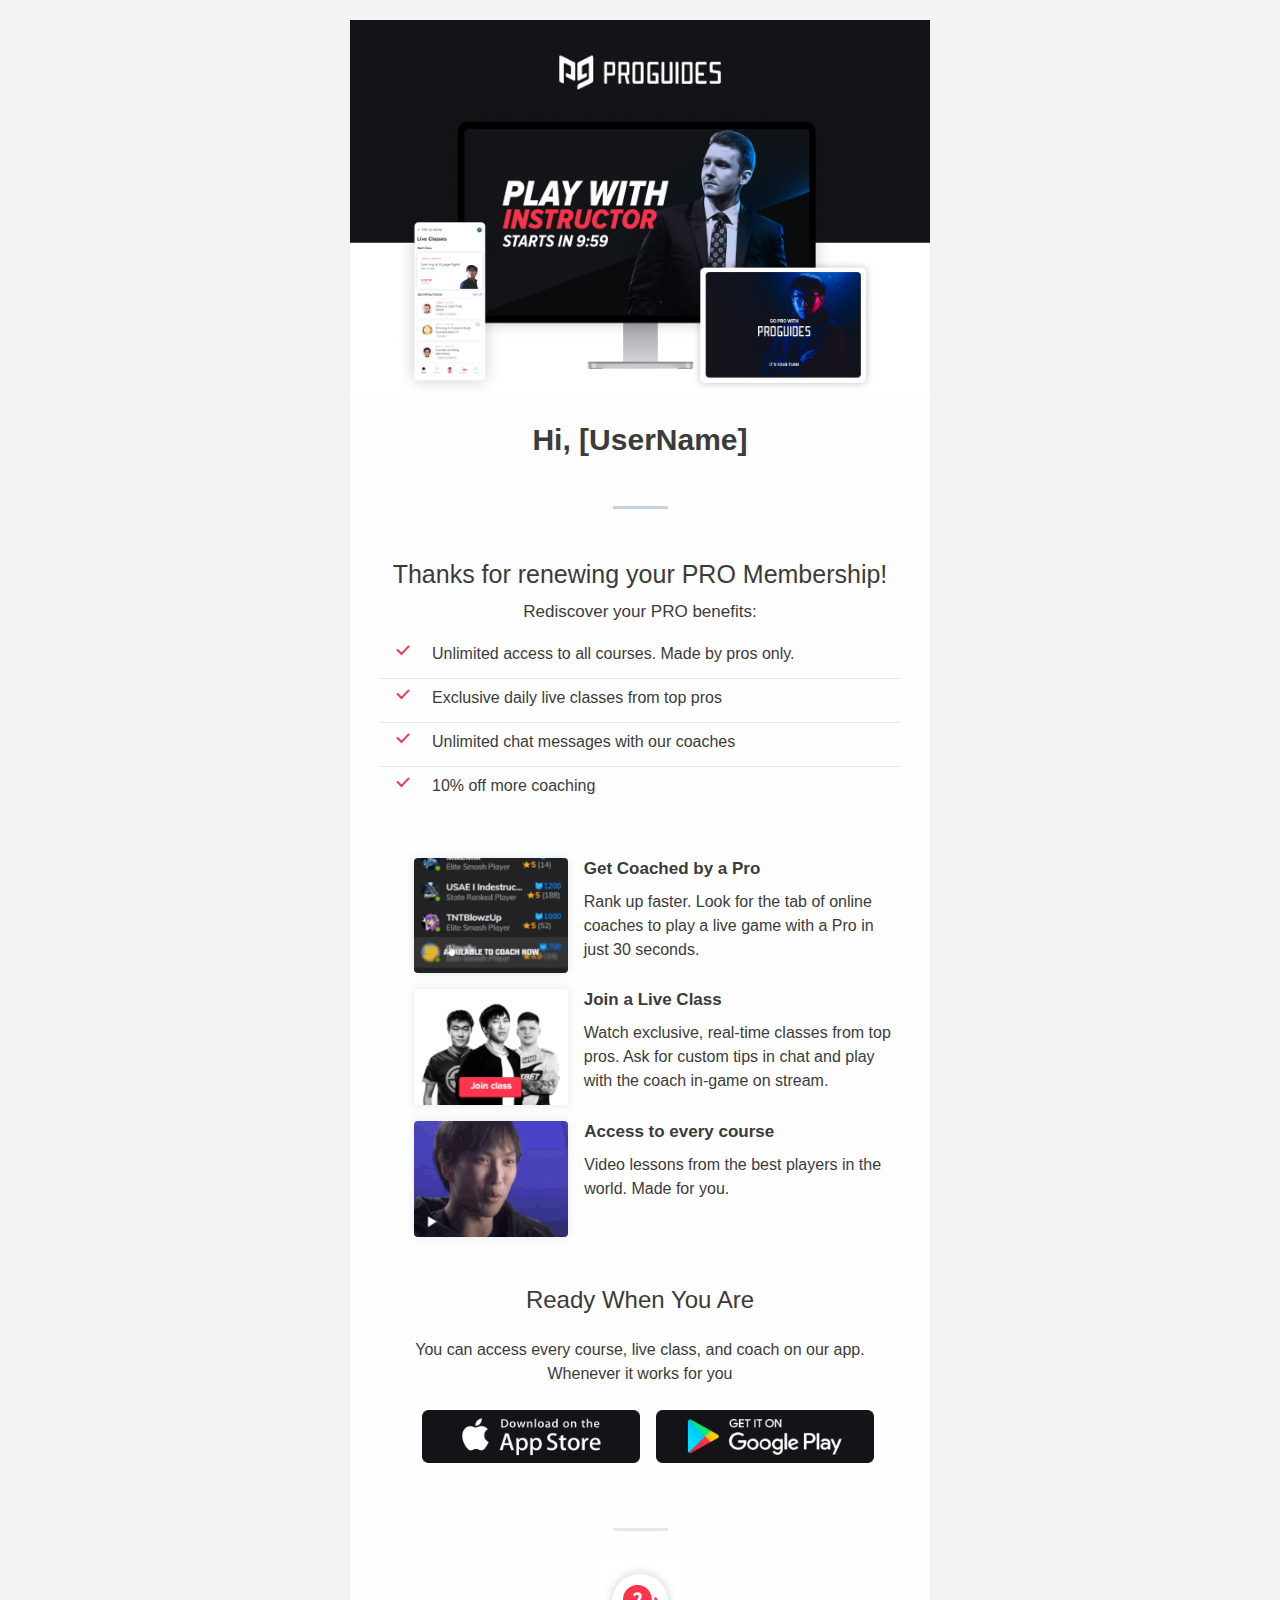
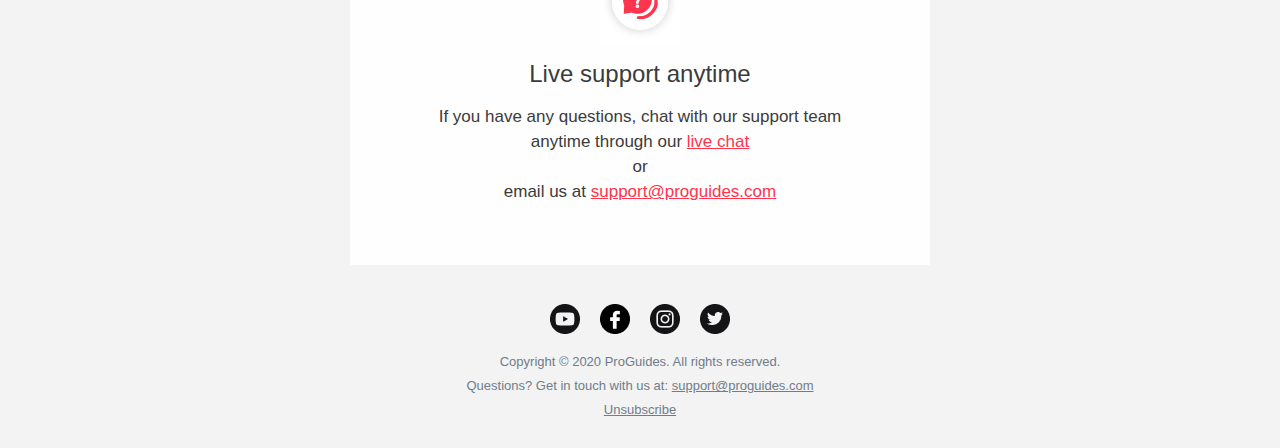
<file: renew.html>
<!DOCTYPE html PUBLIC "-//W3C//DTD XHTML 1.0 Strict//EN" "http://www.w3.org/TR/xhtml1/DTD/xhtml1-strict.dtd">
<html xmlns="http://www.w3.org/1999/xhtml">
  <head>
    <meta http-equiv="Content-Type" content="text/html; charset=utf-8" />
    <meta name="viewport" content="width=device-width" />
    <title>Thanks for renewing your PRO Membership!</title>
  </head>

  <body
    style="
      -moz-box-sizing: border-box;
      -ms-text-size-adjust: 100%;
      -webkit-box-sizing: border-box;
      -webkit-text-size-adjust: 100%;
      margin: 0;
      box-sizing: border-box;
      color: #0a0a0a;
      font-family: Helvetica;
      font-size: 16px;
      font-weight: normal;
      line-height: 1.3;
      margin: 0;
      min-width: 100%;
      padding: 0;
      text-align: left;
      width: 100% !important;
    "
  >
    <style>
      @media only screen {
        html {
          min-height: 100%;
          background: #f3f3f3;
        }
      }

      @media only screen and (max-width: 596px) {
        .small-float-center {
          margin: 0 auto !important;
          float: none !important;
          text-align: center !important;
        }
        .small-text-center {
          text-align: center !important;
        }
        .small-text-left {
          text-align: left !important;
        }
        .small-text-right {
          text-align: right !important;
        }
      }

      @media only screen and (max-width: 596px) {
        .hide-for-large {
          display: block !important;
          width: auto !important;
          overflow: visible !important;
          max-height: none !important;
          font-size: inherit !important;
          line-height: inherit !important;
        }
      }

      @media only screen and (max-width: 596px) {
        table.body table.container .hide-for-large,
        table.body table.container .row.hide-for-large {
          display: table !important;
          width: 100% !important;
        }
      }

      @media only screen and (max-width: 596px) {
        table.body table.container .callout-inner.hide-for-large {
          display: table-cell !important;
          width: 100% !important;
        }
      }

      @media only screen and (max-width: 596px) {
        table.body table.container .show-for-large {
          display: none !important;
          width: 0;
          mso-hide: all;
          overflow: hidden;
        }
      }

      @media only screen and (max-width: 596px) {
        table.body img {
          width: auto;
          height: auto;
        }
        table.body center {
          min-width: 0 !important;
        }
        table.body .container {
          width: 95% !important;
        }
        table.body .columns,
        table.body .column {
          height: auto !important;
          -moz-box-sizing: border-box;
          -webkit-box-sizing: border-box;
          box-sizing: border-box;
          padding-left: 16px !important;
          padding-right: 16px !important;
        }
        table.body .columns .column,
        table.body .columns .columns,
        table.body .column .column,
        table.body .column .columns {
          padding-left: 0 !important;
          padding-right: 0 !important;
        }
        table.body .collapse .columns,
        table.body .collapse .column {
          padding-left: 0 !important;
          padding-right: 0 !important;
        }
        td.small-1,
        th.small-1 {
          display: inline-block !important;
          width: 8.33333% !important;
        }
        td.small-2,
        th.small-2 {
          display: inline-block !important;
          width: 16.66667% !important;
        }
        td.small-3,
        th.small-3 {
          display: inline-block !important;
          width: 25% !important;
        }
        td.small-4,
        th.small-4 {
          display: inline-block !important;
          width: 33.33333% !important;
        }
        td.small-5,
        th.small-5 {
          display: inline-block !important;
          width: 41.66667% !important;
        }
        td.small-6,
        th.small-6 {
          display: inline-block !important;
          width: 50% !important;
        }
        td.small-7,
        th.small-7 {
          display: inline-block !important;
          width: 58.33333% !important;
        }
        td.small-8,
        th.small-8 {
          display: inline-block !important;
          width: 66.66667% !important;
        }
        td.small-9,
        th.small-9 {
          display: inline-block !important;
          width: 75% !important;
        }
        td.small-10,
        th.small-10 {
          display: inline-block !important;
          width: 83.33333% !important;
        }
        td.small-11,
        th.small-11 {
          display: inline-block !important;
          width: 91.66667% !important;
        }
        td.small-12,
        th.small-12 {
          display: inline-block !important;
          width: 100% !important;
        }
        .columns td.small-12,
        .column td.small-12,
        .columns th.small-12,
        .column th.small-12 {
          display: block !important;
          width: 100% !important;
        }
        table.body td.small-offset-1,
        table.body th.small-offset-1 {
          margin-left: 8.33333% !important;
          margin-left: 8.33333% !important;
        }
        table.body td.small-offset-2,
        table.body th.small-offset-2 {
          margin-left: 16.66667% !important;
          margin-left: 16.66667% !important;
        }
        table.body td.small-offset-3,
        table.body th.small-offset-3 {
          margin-left: 25% !important;
          margin-left: 25% !important;
        }
        table.body td.small-offset-4,
        table.body th.small-offset-4 {
          margin-left: 33.33333% !important;
          margin-left: 33.33333% !important;
        }
        table.body td.small-offset-5,
        table.body th.small-offset-5 {
          margin-left: 41.66667% !important;
          margin-left: 41.66667% !important;
        }
        table.body td.small-offset-6,
        table.body th.small-offset-6 {
          margin-left: 50% !important;
          margin-left: 50% !important;
        }
        table.body td.small-offset-7,
        table.body th.small-offset-7 {
          margin-left: 58.33333% !important;
          margin-left: 58.33333% !important;
        }
        table.body td.small-offset-8,
        table.body th.small-offset-8 {
          margin-left: 66.66667% !important;
          margin-left: 66.66667% !important;
        }
        table.body td.small-offset-9,
        table.body th.small-offset-9 {
          margin-left: 75% !important;
          margin-left: 75% !important;
        }
        table.body td.small-offset-10,
        table.body th.small-offset-10 {
          margin-left: 83.33333% !important;
          margin-left: 83.33333% !important;
        }
        table.body td.small-offset-11,
        table.body th.small-offset-11 {
          margin-left: 91.66667% !important;
          margin-left: 91.66667% !important;
        }
        table.body table.columns td.expander,
        table.body table.columns th.expander {
          display: none !important;
        }
        table.body .right-text-pad,
        table.body .text-pad-right {
          padding-left: 10px !important;
        }
        table.body .left-text-pad,
        table.body .text-pad-left {
          padding-right: 10px !important;
        }
        table.menu {
          width: 100% !important;
        }
        table.menu td,
        table.menu th {
          width: auto !important;
          display: inline-block !important;
        }
        table.menu.vertical td,
        table.menu.vertical th,
        table.menu.small-vertical td,
        table.menu.small-vertical th {
          display: block !important;
        }
        table.menu[align="center"] {
          width: auto !important;
        }
        table.button.small-expand,
        table.button.small-expanded {
          width: 100% !important;
        }
        table.button.small-expand table,
        table.button.small-expanded table {
          width: 100%;
        }
        table.button.small-expand table a,
        table.button.small-expanded table a {
          text-align: center !important;
          width: 100% !important;
          padding-left: 0 !important;
          padding-right: 0 !important;
        }
        table.button.small-expand center,
        table.button.small-expanded center {
          min-width: 0;
        }
      }
    </style>
    <table
      class="spacer float-center"
      style="
        margin: 0 auto;
        border-collapse: collapse;
        border-spacing: 0;
        float: none;
        margin: 0 auto;
        padding: 0;
        text-align: center;
        vertical-align: top;
        width: 100%;
      "
    >
      <tbody>
        <tr style="padding: 0; text-align: left; vertical-align: top;">
          <td
            height="20px"
            style="
              margin: 0;
              border-collapse: collapse !important;
              color: #0a0a0a;
              font-family: Helvetica, Arial, sans-serif;
              font-size: 20px;
              font-weight: normal;

              line-height: 20px;
              margin: 0;
              mso-line-height-rule: exactly;
              padding: 0;
              text-align: left;
              vertical-align: top;
              word-wrap: normal;
            "
          >
            &nbsp;
          </td>
        </tr>
      </tbody>
    </table>
    <!-- <style> -->
    <table
      class="body"
      data-made-with-foundation=""
      style="
        margin: 0;
        background: #f3f3f3;
        border-collapse: collapse;
        border-spacing: 0;
        color: #0a0a0a;
        font-family: Helvetica, Arial, sans-serif;
        font-size: 16px;
        font-weight: normal;
        height: 100%;
        line-height: 1.3;
        margin: 0;
        padding: 0;
        text-align: left;
        vertical-align: top;
        width: 100%;
      "
    >
      <tbody>
        <tr style="padding: 0; text-align: left; vertical-align: top;">
          <td
            class="float-center"
            align="center"
            valign="top"
            style="
              margin: 0 auto;
              border-collapse: collapse !important;
              color: #0a0a0a;
              float: none;
              font-family: Helvetica, Arial, sans-serif;
              font-size: 16px;
              font-weight: normal;

              line-height: 1.3;
              margin: 0 auto;
              padding: 0;
              text-align: center;
              vertical-align: top;
              word-wrap: normal;
            "
          >
            <center style="min-width: 580px; width: 100%;">
              <table
                class="container"
                style="
                  margin: 0 auto;
                  background: #fefefe;
                  border-collapse: collapse;
                  border-spacing: 0;
                  margin: 0 auto;
                  padding: 0;
                  text-align: inherit;
                  vertical-align: top;
                  width: 580px;
                "
              >
                <tbody>
                  <tr
                    style="padding: 0; text-align: left; vertical-align: top;"
                  >
                    <td
                      style="
                        margin: 0;
                        border-collapse: collapse !important;
                        color: #0a0a0a;
                        font-family: Helvetica, Arial, sans-serif;
                        font-size: 16px;
                        font-weight: normal;

                        line-height: 1.3;
                        margin: 0;
                        padding: 0;
                        text-align: left;
                        vertical-align: top;
                        word-wrap: normal;
                      "
                    >
                      <img
                        src="public/media/email/top.jpg"
                        alt="logo"
                        style="
                          -ms-interpolation-mode: bicubic;
                          clear: both;
                          display: block;
                          max-width: 100%;
                          outline: none;
                          text-decoration: none;
                          width: auto;
                        "
                      />
                    </td>
                  </tr>
                  <tr
                    style="padding: 0; text-align: left; vertical-align: top;"
                  >
                    <td
                      height="20px"
                      style="
                        margin: 0;
                        border-collapse: collapse !important;
                        color: #0a0a0a;
                        font-family: Helvetica, Arial, sans-serif;
                        font-size: 20px;
                        font-weight: normal;

                        line-height: 20px;
                        margin: 0;
                        padding: 0;
                        text-align: left;
                        vertical-align: top;
                        word-wrap: normal;
                      "
                    >
                      &nbsp;
                    </td>
                  </tr>
                  <tr
                    style="padding: 0; text-align: left; vertical-align: top;"
                  >
                    <td
                      style="
                        margin: 0;
                        border-collapse: collapse !important;
                        color: #3b3b3b;
                        font-family: Helvetica, Arial, sans-serif;
                        font-size: 30px;
                        font-weight: 600;

                        line-height: 43px;
                        margin: 0;
                        padding: 0;
                        text-align: left;
                        vertical-align: top;
                        word-wrap: normal;
                      "
                    >
                      <center style="min-width: 580px; width: 100%;">
                        Hi, [UserName]
                      </center>
                    </td>
                  </tr>
                  <tr
                    style="padding: 0; text-align: left; vertical-align: top;"
                  >
                    <td
                      height="45px"
                      style="
                        margin: 0;
                        border-collapse: collapse !important;
                        color: #0a0a0a;
                        font-family: Helvetica, Arial, sans-serif;
                        font-size: 45px;
                        font-weight: normal;

                        line-height: 45px;
                        margin: 0;
                        padding: 0;
                        text-align: left;
                        vertical-align: top;
                        word-wrap: normal;
                      "
                    >
                      &nbsp;
                    </td>
                  </tr>
                  <tr
                    style="padding: 0; text-align: left; vertical-align: top;"
                  >
                    <td
                      style="
                        margin: 0;
                        border-collapse: collapse !important;
                        color: #0a0a0a;
                        font-family: Helvetica, Arial, sans-serif;
                        font-size: 16px;
                        font-weight: normal;

                        line-height: 1.3;
                        margin: 0;
                        padding: 0;
                        text-align: left;
                        vertical-align: top;
                        word-wrap: normal;
                      "
                    >
                      <center style="min-width: 580px; width: 100%;">
                        <table
                          align="center"
                          class="float-center"
                          style="
                            margin: 0 auto;
                            border-collapse: collapse;
                            border-spacing: 0;
                            float: none;
                            margin: 0 auto;
                            padding: 0;
                            text-align: center;
                            vertical-align: top;
                          "
                        >
                          <tbody>
                            <tr
                              style="
                                padding: 0;
                                text-align: left;
                                vertical-align: top;
                              "
                            >
                              <td
                                style="
                                  margin: 0;
                                  border-collapse: collapse !important;
                                  color: #0a0a0a;
                                  font-family: Helvetica, Arial, sans-serif;
                                  font-size: 16px;
                                  font-weight: normal;

                                  line-height: 1.3;
                                  margin: 0;
                                  padding: 0;
                                  text-align: left;
                                  vertical-align: top;
                                  word-wrap: normal;
                                "
                              >
                                <table
                                  style="
                                    border-collapse: collapse;
                                    border-spacing: 0;
                                    padding: 0;
                                    text-align: left;
                                    vertical-align: top;
                                  "
                                >
                                  <tbody>
                                    <tr
                                      style="
                                        padding: 0;
                                        text-align: left;
                                        vertical-align: top;
                                      "
                                    >
                                      <td
                                        class="menu-item float-center"
                                        width="55px"
                                        height="3px"
                                        style="
                                          margin: 0 auto;
                                          background-color: #c6d2de;
                                          border-collapse: collapse !important;
                                          color: #0a0a0a;
                                          float: none;
                                          font-family: Helvetica, Arial,
                                            sans-serif;
                                          font-size: 16px;
                                          font-weight: normal;

                                          line-height: 1.3;
                                          margin: 0 auto;
                                          padding: 0;
                                          text-align: center;
                                          vertical-align: top;
                                          word-wrap: normal;
                                        "
                                      ></td>
                                    </tr>
                                  </tbody>
                                </table>
                              </td>
                            </tr>
                          </tbody>
                        </table>
                      </center>
                    </td>
                  </tr>
                  <tr
                    style="padding: 0; text-align: left; vertical-align: top;"
                  >
                    <td
                      height="49px"
                      style="
                        margin: 0;
                        border-collapse: collapse !important;
                        color: #0a0a0a;
                        font-family: Helvetica, Arial, sans-serif;
                        font-size: 49px;
                        font-weight: normal;

                        line-height: 49px;
                        margin: 0;
                        padding: 0;
                        text-align: left;
                        vertical-align: top;
                        word-wrap: normal;
                      "
                    >
                      &nbsp;
                    </td>
                  </tr>
                  <tr
                    style="padding: 0; text-align: left; vertical-align: top;"
                  >
                    <td
                      style="
                        margin: 0;
                        border-collapse: collapse !important;
                        color: #3b3b3b;
                        font-family: Helvetica, Arial, sans-serif;
                        font-size: 25px;
                        font-weight: normal;

                        line-height: 32px;
                        margin: 0;
                        padding: 0;
                        text-align: left;
                        vertical-align: top;
                        word-wrap: normal;
                      "
                    >
                      <center style="min-width: 580px; width: 100%;">
                        Thanks for renewing your PRO Membership!
                      </center>
                    </td>
                  </tr>
                  <tr
                    style="padding: 0; text-align: left; vertical-align: top;"
                  >
                    <td
                      height="9px"
                      style="
                        margin: 0;
                        border-collapse: collapse !important;
                        color: #0a0a0a;
                        font-family: Helvetica, Arial, sans-serif;
                        font-size: 9px;
                        font-weight: normal;

                        line-height: 9px;
                        margin: 0;
                        padding: 0;
                        text-align: left;
                        vertical-align: top;
                        word-wrap: normal;
                      "
                    >
                      &nbsp;
                    </td>
                  </tr>
                  <tr
                    style="padding: 0; text-align: left; vertical-align: top;"
                  >
                    <td
                      style="
                        margin: 0;
                        border-collapse: collapse !important;
                        color: #3b3b3b;
                        font-family: Helvetica, Arial, sans-serif;
                        font-size: 17px;
                        font-weight: normal;

                        line-height: 25.2px;
                        margin: 0;
                        padding: 0;
                        text-align: left;
                        vertical-align: top;
                        word-wrap: normal;
                      "
                    >
                      <center style="min-width: 580px; width: 100%;">
                        Rediscover your PRO benefits:
                      </center>
                    </td>
                  </tr>
                  <tr
                    style="padding: 0; text-align: left; vertical-align: top;"
                  >
                    <td
                      height="21px"
                      style="
                        margin: 0;
                        border-collapse: collapse !important;
                        color: #0a0a0a;
                        font-family: Helvetica, Arial, sans-serif;
                        font-size: 21px;
                        font-weight: normal;

                        line-height: 21px;
                        margin: 0;
                        padding: 0;
                        text-align: left;
                        vertical-align: top;
                        word-wrap: normal;
                      "
                    >
                      &nbsp;
                    </td>
                  </tr>
                  <tr
                    style="padding: 0; text-align: left; vertical-align: top;"
                  >
                    <td
                      style="
                        margin: 0;
                        border-collapse: collapse !important;
                        color: #0a0a0a;
                        font-family: Helvetica, Arial, sans-serif;
                        font-size: 16px;
                        font-weight: normal;

                        line-height: 1.3;
                        margin: 0;
                        padding: 0;
                        text-align: left;
                        vertical-align: top;
                        word-wrap: normal;
                      "
                    >
                      <table
                        class="row"
                        style="
                          border-collapse: collapse;
                          border-spacing: 0;
                          display: table;
                          padding: 0;
                          position: relative;
                          text-align: left;
                          vertical-align: top;
                          width: 100%;
                        "
                      >
                        <tbody>
                          <tr
                            style="
                              padding: 0;
                              text-align: left;
                              vertical-align: top;
                            "
                          >
                            <td
                              class="columns first"
                              width="30px"
                              style="
                                margin: 0 auto;
                                border-collapse: collapse !important;
                                color: #0a0a0a;
                                font-family: Helvetica, Arial, sans-serif;
                                font-size: 16px;
                                font-weight: normal;

                                line-height: 1.3;
                                margin: 0 auto;
                                padding: 0;
                                padding-bottom: 16px;
                                padding-left: 16px;
                                text-align: left;
                                vertical-align: top;
                                word-wrap: normal;
                              "
                            ></td>
                            <td
                              width="20px"
                              style="
                                margin: 0;
                                border-collapse: collapse !important;
                                color: #0a0a0a;
                                font-family: Helvetica, Arial, sans-serif;
                                font-size: 16px;
                                font-weight: normal;

                                line-height: 1.3;
                                margin: 0;
                                padding: 0;
                                text-align: left;
                                vertical-align: top;
                                word-wrap: normal;
                              "
                            >
                              <img
                                src="/public/media/email/check.jpg"
                                alt="check"
                                style="
                                  -ms-interpolation-mode: bicubic;
                                  clear: both;
                                  display: block;
                                  max-width: 100%;
                                  outline: none;
                                  text-decoration: none;
                                  width: auto;
                                "
                              />
                            </td>
                            <td
                              class="columns last"
                              style="
                                margin: 0 auto;
                                border-collapse: collapse !important;
                                color: #3b3b3b;
                                font-family: Helvetica, Arial, sans-serif;
                                font-size: 16px;
                                font-weight: normal;

                                line-height: 17px;
                                margin: 0 auto;
                                padding: 0;
                                padding-bottom: 16px;
                                padding-left: 16px;
                                padding-right: 16px;
                                text-align: left;
                                vertical-align: top;
                                word-wrap: normal;
                              "
                            >
                              Unlimited access to all courses. Made by pros
                              only.
                            </td>
                          </tr>
                        </tbody>
                      </table>
                    </td>
                  </tr>
                  <tr
                    style="padding: 0; text-align: left; vertical-align: top;"
                  >
                    <td
                      style="
                        margin: 0;
                        border-collapse: collapse !important;
                        color: #0a0a0a;
                        font-family: Helvetica, Arial, sans-serif;
                        font-size: 16px;
                        font-weight: normal;

                        line-height: 1.3;
                        margin: 0;
                        padding: 0;
                        text-align: left;
                        vertical-align: top;
                        word-wrap: normal;
                      "
                    >
                      <table
                        class="row"
                        style="
                          border-collapse: collapse;
                          border-spacing: 0;
                          display: table;
                          padding: 0;
                          position: relative;
                          text-align: left;
                          vertical-align: top;
                          width: 100%;
                        "
                      >
                        <tbody>
                          <tr
                            style="
                              padding: 0;
                              text-align: left;
                              vertical-align: top;
                            "
                          >
                            <td
                              width="30px"
                              style="
                                margin: 0;
                                border-collapse: collapse !important;
                                color: #0a0a0a;
                                font-family: Helvetica, Arial, sans-serif;
                                font-size: 16px;
                                font-weight: normal;

                                line-height: 1.3;
                                margin: 0;
                                padding: 0;
                                text-align: left;
                                vertical-align: top;
                                word-wrap: normal;
                              "
                            ></td>
                            <td
                              height="1px"
                              style="
                                margin: 0;
                                background-color: #e2e8ee;
                                border-collapse: collapse !important;
                                color: #0a0a0a;
                                font-family: Helvetica, Arial, sans-serif;
                                font-size: 16px;
                                font-weight: normal;

                                line-height: 1.3;
                                margin: 0;
                                padding: 0;
                                text-align: left;
                                vertical-align: top;
                                word-wrap: normal;
                              "
                            ></td>
                            <td
                              width="30px"
                              style="
                                margin: 0;
                                border-collapse: collapse !important;
                                color: #0a0a0a;
                                font-family: Helvetica, Arial, sans-serif;
                                font-size: 16px;
                                font-weight: normal;

                                line-height: 1.3;
                                margin: 0;
                                padding: 0;
                                text-align: left;
                                vertical-align: top;
                                word-wrap: normal;
                              "
                            ></td>
                          </tr>
                        </tbody>
                      </table>
                    </td>
                  </tr>
                  <tr
                    style="padding: 0; text-align: left; vertical-align: top;"
                  >
                    <td
                      height="10px"
                      style="
                        margin: 0;
                        border-collapse: collapse !important;
                        color: #0a0a0a;
                        font-family: Helvetica, Arial, sans-serif;
                        font-size: 10px;
                        font-weight: normal;

                        line-height: 10px;
                        margin: 0;
                        padding: 0;
                        text-align: left;
                        vertical-align: top;
                        word-wrap: normal;
                      "
                    >
                      &nbsp;
                    </td>
                  </tr>
                  <tr
                    style="padding: 0; text-align: left; vertical-align: top;"
                  >
                    <td
                      style="
                        margin: 0;
                        border-collapse: collapse !important;
                        color: #0a0a0a;
                        font-family: Helvetica, Arial, sans-serif;
                        font-size: 16px;
                        font-weight: normal;

                        line-height: 1.3;
                        margin: 0;
                        padding: 0;
                        text-align: left;
                        vertical-align: top;
                        word-wrap: normal;
                      "
                    >
                      <table
                        class="row"
                        style="
                          border-collapse: collapse;
                          border-spacing: 0;
                          display: table;
                          padding: 0;
                          position: relative;
                          text-align: left;
                          vertical-align: top;
                          width: 100%;
                        "
                      >
                        <tbody>
                          <tr
                            style="
                              padding: 0;
                              text-align: left;
                              vertical-align: top;
                            "
                          >
                            <td
                              class="columns first"
                              width="30px"
                              style="
                                margin: 0 auto;
                                border-collapse: collapse !important;
                                color: #0a0a0a;
                                font-family: Helvetica, Arial, sans-serif;
                                font-size: 16px;
                                font-weight: normal;

                                line-height: 1.3;
                                margin: 0 auto;
                                padding: 0;
                                padding-bottom: 16px;
                                padding-left: 16px;
                                text-align: left;
                                vertical-align: top;
                                word-wrap: normal;
                              "
                            ></td>
                            <td
                              width="20px"
                              style="
                                margin: 0;
                                border-collapse: collapse !important;
                                color: #0a0a0a;
                                font-family: Helvetica, Arial, sans-serif;
                                font-size: 16px;
                                font-weight: normal;

                                line-height: 1.3;
                                margin: 0;
                                padding: 0;
                                text-align: left;
                                vertical-align: top;
                                word-wrap: normal;
                              "
                            >
                              <img
                                src="/public/media/email/check.jpg"
                                alt="check"
                                style="
                                  -ms-interpolation-mode: bicubic;
                                  clear: both;
                                  display: block;
                                  max-width: 100%;
                                  outline: none;
                                  text-decoration: none;
                                  width: auto;
                                "
                              />
                            </td>
                            <td
                              class="columns last"
                              style="
                                margin: 0 auto;
                                border-collapse: collapse !important;
                                color: #3b3b3b;
                                font-family: Helvetica, Arial, sans-serif;
                                font-size: 16px;
                                font-weight: normal;

                                line-height: 17px;
                                margin: 0 auto;
                                padding: 0;
                                padding-bottom: 16px;
                                padding-left: 16px;
                                padding-right: 16px;
                                text-align: left;
                                vertical-align: top;
                                word-wrap: normal;
                              "
                            >
                              Exclusive daily live classes from top pros
                            </td>
                          </tr>
                        </tbody>
                      </table>
                    </td>
                  </tr>
                  <tr
                    style="padding: 0; text-align: left; vertical-align: top;"
                  >
                    <td
                      style="
                        margin: 0;
                        border-collapse: collapse !important;
                        color: #0a0a0a;
                        font-family: Helvetica, Arial, sans-serif;
                        font-size: 16px;
                        font-weight: normal;

                        line-height: 1.3;
                        margin: 0;
                        padding: 0;
                        text-align: left;
                        vertical-align: top;
                        word-wrap: normal;
                      "
                    >
                      <table
                        class="row"
                        style="
                          border-collapse: collapse;
                          border-spacing: 0;
                          display: table;
                          padding: 0;
                          position: relative;
                          text-align: left;
                          vertical-align: top;
                          width: 100%;
                        "
                      >
                        <tbody>
                          <tr
                            style="
                              padding: 0;
                              text-align: left;
                              vertical-align: top;
                            "
                          >
                            <td
                              width="30px"
                              style="
                                margin: 0;
                                border-collapse: collapse !important;
                                color: #0a0a0a;
                                font-family: Helvetica, Arial, sans-serif;
                                font-size: 16px;
                                font-weight: normal;

                                line-height: 1.3;
                                margin: 0;
                                padding: 0;
                                text-align: left;
                                vertical-align: top;
                                word-wrap: normal;
                              "
                            ></td>
                            <td
                              height="1px"
                              style="
                                margin: 0;
                                background-color: #e2e8ee;
                                border-collapse: collapse !important;
                                color: #0a0a0a;
                                font-family: Helvetica, Arial, sans-serif;
                                font-size: 16px;
                                font-weight: normal;

                                line-height: 1.3;
                                margin: 0;
                                padding: 0;
                                text-align: left;
                                vertical-align: top;
                                word-wrap: normal;
                              "
                            ></td>
                            <td
                              width="30px"
                              style="
                                margin: 0;
                                border-collapse: collapse !important;
                                color: #0a0a0a;
                                font-family: Helvetica, Arial, sans-serif;
                                font-size: 16px;
                                font-weight: normal;

                                line-height: 1.3;
                                margin: 0;
                                padding: 0;
                                text-align: left;
                                vertical-align: top;
                                word-wrap: normal;
                              "
                            ></td>
                          </tr>
                        </tbody>
                      </table>
                    </td>
                  </tr>
                  <tr
                    style="padding: 0; text-align: left; vertical-align: top;"
                  >
                    <td
                      height="10px"
                      style="
                        margin: 0;
                        border-collapse: collapse !important;
                        color: #0a0a0a;
                        font-family: Helvetica, Arial, sans-serif;
                        font-size: 10px;
                        font-weight: normal;

                        line-height: 10px;
                        margin: 0;
                        padding: 0;
                        text-align: left;
                        vertical-align: top;
                        word-wrap: normal;
                      "
                    >
                      &nbsp;
                    </td>
                  </tr>
                  <tr
                    style="padding: 0; text-align: left; vertical-align: top;"
                  >
                    <td
                      style="
                        margin: 0;
                        border-collapse: collapse !important;
                        color: #0a0a0a;
                        font-family: Helvetica, Arial, sans-serif;
                        font-size: 16px;
                        font-weight: normal;

                        line-height: 1.3;
                        margin: 0;
                        padding: 0;
                        text-align: left;
                        vertical-align: top;
                        word-wrap: normal;
                      "
                    >
                      <table
                        class="row"
                        style="
                          border-collapse: collapse;
                          border-spacing: 0;
                          display: table;
                          padding: 0;
                          position: relative;
                          text-align: left;
                          vertical-align: top;
                          width: 100%;
                        "
                      >
                        <tbody>
                          <tr
                            style="
                              padding: 0;
                              text-align: left;
                              vertical-align: top;
                            "
                          >
                            <td
                              class="columns first"
                              width="30px"
                              style="
                                margin: 0 auto;
                                border-collapse: collapse !important;
                                color: #0a0a0a;
                                font-family: Helvetica, Arial, sans-serif;
                                font-size: 16px;
                                font-weight: normal;

                                line-height: 1.3;
                                margin: 0 auto;
                                padding: 0;
                                padding-bottom: 16px;
                                padding-left: 16px;
                                text-align: left;
                                vertical-align: top;
                                word-wrap: normal;
                              "
                            ></td>
                            <td
                              width="20px"
                              style="
                                margin: 0;
                                border-collapse: collapse !important;
                                color: #0a0a0a;
                                font-family: Helvetica, Arial, sans-serif;
                                font-size: 16px;
                                font-weight: normal;

                                line-height: 1.3;
                                margin: 0;
                                padding: 0;
                                text-align: left;
                                vertical-align: top;
                                word-wrap: normal;
                              "
                            >
                              <img
                                src="/public/media/email/check.jpg"
                                alt="check"
                                style="
                                  -ms-interpolation-mode: bicubic;
                                  clear: both;
                                  display: block;
                                  max-width: 100%;
                                  outline: none;
                                  text-decoration: none;
                                  width: auto;
                                "
                              />
                            </td>
                            <td
                              style="
                                margin: 0 auto;
                                border-collapse: collapse !important;
                                color: #3b3b3b;
                                font-family: Helvetica, Arial, sans-serif;
                                font-size: 16px;
                                font-weight: normal;

                                line-height: 17px;
                                margin: 0 auto;
                                padding: 0;
                                padding-bottom: 16px;
                                padding-left: 16px;
                                padding-right: 16px;
                                text-align: left;
                                vertical-align: top;
                                word-wrap: normal;
                              "
                              class="columns last"
                            >
                              Unlimited chat messages with our coaches
                            </td>
                          </tr>
                        </tbody>
                      </table>
                    </td>
                  </tr>
                  <tr
                    style="padding: 0; text-align: left; vertical-align: top;"
                  >
                    <td
                      style="
                        margin: 0;
                        border-collapse: collapse !important;
                        color: #0a0a0a;
                        font-family: Helvetica, Arial, sans-serif;
                        font-size: 16px;
                        font-weight: normal;

                        line-height: 1.3;
                        margin: 0;
                        padding: 0;
                        text-align: left;
                        vertical-align: top;
                        word-wrap: normal;
                      "
                    >
                      <table
                        class="row"
                        style="
                          border-collapse: collapse;
                          border-spacing: 0;
                          display: table;
                          padding: 0;
                          position: relative;
                          text-align: left;
                          vertical-align: top;
                          width: 100%;
                        "
                      >
                        <tbody>
                          <tr
                            style="
                              padding: 0;
                              text-align: left;
                              vertical-align: top;
                            "
                          >
                            <td
                              width="30px"
                              style="
                                margin: 0;
                                border-collapse: collapse !important;
                                color: #0a0a0a;
                                font-family: Helvetica, Arial, sans-serif;
                                font-size: 16px;
                                font-weight: normal;

                                line-height: 1.3;
                                margin: 0;
                                padding: 0;
                                text-align: left;
                                vertical-align: top;
                                word-wrap: normal;
                              "
                            ></td>
                            <td
                              height="1px"
                              style="
                                margin: 0;
                                background-color: #e2e8ee;
                                border-collapse: collapse !important;
                                color: #0a0a0a;
                                font-family: Helvetica, Arial, sans-serif;
                                font-size: 16px;
                                font-weight: normal;

                                line-height: 1.3;
                                margin: 0;
                                padding: 0;
                                text-align: left;
                                vertical-align: top;
                                word-wrap: normal;
                              "
                            ></td>
                            <td
                              width="30px"
                              style="
                                margin: 0;
                                border-collapse: collapse !important;
                                color: #0a0a0a;
                                font-family: Helvetica, Arial, sans-serif;
                                font-size: 16px;
                                font-weight: normal;

                                line-height: 1.3;
                                margin: 0;
                                padding: 0;
                                text-align: left;
                                vertical-align: top;
                                word-wrap: normal;
                              "
                            ></td>
                          </tr>
                        </tbody>
                      </table>
                    </td>
                  </tr>
                  <tr
                    style="padding: 0; text-align: left; vertical-align: top;"
                  >
                    <td
                      height="10px"
                      style="
                        margin: 0;
                        border-collapse: collapse !important;
                        color: #0a0a0a;
                        font-family: Helvetica, Arial, sans-serif;
                        font-size: 10px;
                        font-weight: normal;

                        line-height: 10px;
                        margin: 0;
                        padding: 0;
                        text-align: left;
                        vertical-align: top;
                        word-wrap: normal;
                      "
                    >
                      &nbsp;
                    </td>
                  </tr>
                  <tr
                    style="padding: 0; text-align: left; vertical-align: top;"
                  >
                    <td
                      style="
                        margin: 0;
                        border-collapse: collapse !important;
                        color: #0a0a0a;
                        font-family: Helvetica, Arial, sans-serif;
                        font-size: 16px;
                        font-weight: normal;

                        line-height: 1.3;
                        margin: 0;
                        padding: 0;
                        text-align: left;
                        vertical-align: top;
                        word-wrap: normal;
                      "
                    >
                      <table
                        class="row"
                        style="
                          border-collapse: collapse;
                          border-spacing: 0;
                          display: table;
                          padding: 0;
                          position: relative;
                          text-align: left;
                          vertical-align: top;
                          width: 100%;
                        "
                      >
                        <tbody>
                          <tr
                            style="
                              padding: 0;
                              text-align: left;
                              vertical-align: top;
                            "
                          >
                            <td
                              class="columns first"
                              width="30px"
                              style="
                                margin: 0 auto;
                                border-collapse: collapse !important;
                                color: #0a0a0a;
                                font-family: Helvetica, Arial, sans-serif;
                                font-size: 16px;
                                font-weight: normal;

                                line-height: 1.3;
                                margin: 0 auto;
                                padding: 0;
                                padding-bottom: 16px;
                                padding-left: 16px;
                                text-align: left;
                                vertical-align: top;
                                word-wrap: normal;
                              "
                            ></td>
                            <td
                              width="20px"
                              style="
                                margin: 0;
                                border-collapse: collapse !important;
                                color: #0a0a0a;
                                font-family: Helvetica, Arial, sans-serif;
                                font-size: 16px;
                                font-weight: normal;

                                line-height: 1.3;
                                margin: 0;
                                padding: 0;
                                text-align: left;
                                vertical-align: top;
                                word-wrap: normal;
                              "
                            >
                              <img
                                src="/public/media/email/check.jpg"
                                alt="check"
                                style="
                                  -ms-interpolation-mode: bicubic;
                                  clear: both;
                                  display: block;
                                  max-width: 100%;
                                  outline: none;
                                  text-decoration: none;
                                  width: auto;
                                "
                              />
                            </td>
                            <td
                              style="
                                margin: 0 auto;
                                border-collapse: collapse !important;
                                color: #3b3b3b;
                                font-family: Helvetica, Arial, sans-serif;
                                font-size: 16px;
                                font-weight: normal;

                                line-height: 17px;
                                margin: 0 auto;
                                padding: 0;
                                padding-bottom: 16px;
                                padding-left: 16px;
                                padding-right: 16px;
                                text-align: left;
                                vertical-align: top;
                                word-wrap: normal;
                              "
                              class="columns last"
                            >
                              10% off more coaching
                            </td>
                          </tr>
                        </tbody>
                      </table>
                    </td>
                  </tr>
                  <tr
                    style="padding: 0; text-align: left; vertical-align: top;"
                  >
                    <td
                      height="48px"
                      style="
                        margin: 0;
                        border-collapse: collapse !important;
                        color: #0a0a0a;
                        font-family: Helvetica, Arial, sans-serif;
                        font-size: 48px;
                        font-weight: normal;

                        line-height: 48px;
                        margin: 0;
                        padding: 0;
                        text-align: left;
                        vertical-align: top;
                        word-wrap: normal;
                      "
                    >
                      &nbsp;
                    </td>
                  </tr>
                </tbody>
              </table>
              <table
                align="center"
                class="container"
                style="
                  margin: 0 auto;
                  background: #fefefe;
                  border-collapse: collapse;
                  border-spacing: 0;
                  margin: 0 auto;
                  padding: 0;
                  text-align: inherit;
                  vertical-align: top;
                  width: 580px;
                "
              >
                <tbody>
                  <tr
                    style="padding: 0; text-align: left; vertical-align: top;"
                  >
                    <td
                      style="
                        margin: 0;
                        border-collapse: collapse !important;
                        color: #0a0a0a;
                        font-family: Helvetica, Arial, sans-serif;
                        font-size: 16px;
                        font-weight: normal;

                        line-height: 1.3;
                        margin: 0;
                        padding: 0;
                        text-align: left;
                        vertical-align: top;
                        word-wrap: normal;
                      "
                    >
                      <table
                        class="row"
                        style="
                          border-collapse: collapse;
                          border-spacing: 0;
                          display: table;
                          padding: 0;
                          position: relative;
                          text-align: left;
                          vertical-align: top;
                          width: 100%;
                        "
                      >
                        <tbody>
                          <tr
                            style="
                              padding: 0;
                              text-align: left;
                              vertical-align: top;
                            "
                          >
                            <th
                              class="large-offset-1 small-12 large-4 columns first"
                              style="
                                margin: 0 auto;
                                color: #0a0a0a;
                                font-family: Helvetica, Arial, sans-serif;
                                font-size: 16px;
                                font-weight: normal;
                                line-height: 1.3;
                                margin: 0 auto;
                                padding: 0;
                                padding-bottom: 16px;
                                padding-left: 64.33333px;
                                padding-right: 8px;
                                text-align: left;
                                width: 177.33333px;
                              "
                            >
                              <table
                                style="
                                  border-collapse: collapse;
                                  border-spacing: 0;
                                  padding: 0;
                                  text-align: left;
                                  vertical-align: top;
                                  width: 100%;
                                "
                              >
                                <tbody>
                                  <tr
                                    style="
                                      padding: 0;
                                      text-align: left;
                                      vertical-align: top;
                                    "
                                  >
                                    <th
                                      style="
                                        margin: 0;
                                        color: #0a0a0a;
                                        font-family: Helvetica, Arial,
                                          sans-serif;
                                        font-size: 16px;
                                        font-weight: normal;
                                        line-height: 1.3;
                                        margin: 0;
                                        padding: 0;
                                        text-align: left;
                                      "
                                    >
                                      <a
                                        href="https://www.proguides.com/dashboard"
                                        target="_blank"
                                        rel="noopener noreferrer"
                                        style="
                                          margin: 0;
                                          color: #2199e8;
                                          font-family: Helvetica, Arial,
                                            sans-serif;
                                          font-weight: normal;
                                          line-height: 1.3;
                                          margin: 0;
                                          padding: 0;
                                          text-align: left;
                                          text-decoration: none;
                                        "
                                      >
                                        <img
                                          class="small-float-center"
                                          src="/public/media/email/coaches.gif"
                                          alt="coaches"
                                          style="
                                            -ms-interpolation-mode: bicubic;
                                            border: none;
                                            border-radius: 4px;
                                            box-shadow: 0px 0px 10px
                                              rgba(147, 161, 178, 0.25);
                                            clear: both;
                                            display: block;
                                            max-width: 100%;
                                            outline: none;
                                            text-decoration: none;
                                            width: auto;
                                          "
                                        />
                                      </a>
                                    </th>
                                  </tr>
                                </tbody>
                              </table>
                            </th>
                            <th
                              class="small-12 large-8 columns last"
                              style="
                                margin: 0 auto;
                                color: #0a0a0a;
                                font-family: Helvetica, Arial, sans-serif;
                                font-size: 16px;
                                font-weight: normal;
                                line-height: 1.3;
                                margin: 0 auto;
                                padding: 0;
                                padding-bottom: 16px;
                                padding-left: 8px;
                                padding-right: 16px;
                                text-align: left;
                                width: 370.66667px;
                              "
                            >
                              <table
                                style="
                                  border-collapse: collapse;
                                  border-spacing: 0;
                                  padding: 0;
                                  text-align: left;
                                  vertical-align: top;
                                  width: 100%;
                                "
                              >
                                <tbody>
                                  <tr
                                    style="
                                      padding: 0;
                                      text-align: left;
                                      vertical-align: top;
                                    "
                                  >
                                    <th
                                      style="
                                        margin: 0;
                                        color: #0a0a0a;
                                        font-family: Helvetica, Arial,
                                          sans-serif;
                                        font-size: 16px;
                                        font-weight: normal;
                                        line-height: 1.3;
                                        margin: 0;
                                        padding: 0;
                                        text-align: left;
                                      "
                                    >
                                      <h6
                                        class="small-text-center"
                                        style="
                                          margin: 0;
                                          margin-bottom: 10px;
                                          color: #3b3b3b;
                                          font-family: Helvetica, Arial,
                                            sans-serif;
                                          font-size: 17px;
                                          font-weight: 600;
                                          line-height: 22px;
                                          margin: 0;
                                          margin-bottom: 10px;
                                          padding: 0;
                                          text-align: left;
                                          word-wrap: normal;
                                        "
                                      >
                                        Get Coached by a Pro
                                      </h6>
                                      <p
                                        class="small-text-center"
                                        style="
                                          margin: 0;
                                          margin-bottom: 10px;
                                          color: #3b3b3b;
                                          font-family: Helvetica, Arial,
                                            sans-serif;
                                          font-size: 16px;
                                          font-weight: normal;
                                          line-height: 24px;
                                          margin: 0;
                                          margin-bottom: 10px;
                                          max-width: 310px;
                                          padding: 0;
                                          text-align: left;
                                        "
                                      >
                                        Rank up faster. Look for the tab of
                                        online coaches to play a live game with
                                        a Pro in just 30 seconds.
                                      </p>
                                    </th>
                                  </tr>
                                </tbody>
                              </table>
                            </th>
                          </tr>
                        </tbody>
                      </table>
                    </td>
                  </tr>
                </tbody>
              </table>
              <table
                align="center"
                class="container"
                style="
                  margin: 0 auto;
                  background: #fefefe;
                  border-collapse: collapse;
                  border-spacing: 0;
                  margin: 0 auto;
                  padding: 0;
                  text-align: inherit;
                  vertical-align: top;
                  width: 580px;
                "
              >
                <tbody>
                  <tr
                    style="padding: 0; text-align: left; vertical-align: top;"
                  >
                    <td
                      style="
                        margin: 0;
                        border-collapse: collapse !important;
                        color: #0a0a0a;
                        font-family: Helvetica, Arial, sans-serif;
                        font-size: 16px;
                        font-weight: normal;

                        line-height: 1.3;
                        margin: 0;
                        padding: 0;
                        text-align: left;
                        vertical-align: top;
                        word-wrap: normal;
                      "
                    >
                      <table
                        class="row"
                        style="
                          border-collapse: collapse;
                          border-spacing: 0;
                          display: table;
                          padding: 0;
                          position: relative;
                          text-align: left;
                          vertical-align: top;
                          width: 100%;
                        "
                      >
                        <tbody>
                          <tr
                            style="
                              padding: 0;
                              text-align: left;
                              vertical-align: top;
                            "
                          >
                            <th
                              class="large-offset-1 small-12 large-4 columns first"
                              style="
                                margin: 0 auto;
                                color: #0a0a0a;
                                font-family: Helvetica, Arial, sans-serif;
                                font-size: 16px;
                                font-weight: normal;
                                line-height: 1.3;
                                margin: 0 auto;
                                padding: 0;
                                padding-bottom: 16px;
                                padding-left: 64.33333px;
                                padding-right: 8px;
                                text-align: left;
                                width: 177.33333px;
                              "
                            >
                              <table
                                style="
                                  border-collapse: collapse;
                                  border-spacing: 0;
                                  padding: 0;
                                  text-align: left;
                                  vertical-align: top;
                                  width: 100%;
                                "
                              >
                                <tbody>
                                  <tr
                                    style="
                                      padding: 0;
                                      text-align: left;
                                      vertical-align: top;
                                    "
                                  >
                                    <th
                                      style="
                                        margin: 0;
                                        color: #0a0a0a;
                                        font-family: Helvetica, Arial,
                                          sans-serif;
                                        font-size: 16px;
                                        font-weight: normal;
                                        line-height: 1.3;
                                        margin: 0;
                                        padding: 0;
                                        text-align: left;
                                      "
                                    >
                                      <a
                                        href="https://www.proguides.com/live-classes"
                                        target="_blank"
                                        rel="noopener noreferrer"
                                        style="
                                          margin: 0;
                                          color: #2199e8;
                                          font-family: Helvetica, Arial,
                                            sans-serif;
                                          font-weight: normal;
                                          line-height: 1.3;
                                          margin: 0;
                                          padding: 0;
                                          text-align: left;
                                          text-decoration: none;
                                        "
                                      >
                                        <img
                                          class="small-float-center"
                                          src="/public/media/email/classes.gif"
                                          alt="classes"
                                          style="
                                            -ms-interpolation-mode: bicubic;
                                            border: none;
                                            border-radius: 4px;
                                            box-shadow: 0px 0px 10px
                                              rgba(147, 161, 178, 0.25);
                                            clear: both;
                                            display: block;
                                            max-width: 100%;
                                            outline: none;
                                            text-decoration: none;
                                            width: auto;
                                          "
                                        />
                                      </a>
                                    </th>
                                  </tr>
                                </tbody>
                              </table>
                            </th>
                            <th
                              class="small-12 large-8 columns last"
                              style="
                                margin: 0 auto;
                                color: #0a0a0a;
                                font-family: Helvetica, Arial, sans-serif;
                                font-size: 16px;
                                font-weight: normal;
                                line-height: 1.3;
                                margin: 0 auto;
                                padding: 0;
                                padding-bottom: 16px;
                                padding-left: 8px;
                                padding-right: 16px;
                                text-align: left;
                                width: 370.66667px;
                              "
                            >
                              <table
                                style="
                                  border-collapse: collapse;
                                  border-spacing: 0;
                                  padding: 0;
                                  text-align: left;
                                  vertical-align: top;
                                  width: 100%;
                                "
                              >
                                <tbody>
                                  <tr
                                    style="
                                      padding: 0;
                                      text-align: left;
                                      vertical-align: top;
                                    "
                                  >
                                    <th
                                      style="
                                        margin: 0;
                                        color: #0a0a0a;
                                        font-family: Helvetica, Arial,
                                          sans-serif;
                                        font-size: 16px;
                                        font-weight: normal;
                                        line-height: 1.3;
                                        margin: 0;
                                        padding: 0;
                                        text-align: left;
                                      "
                                    >
                                      <h6
                                        class="small-text-center"
                                        style="
                                          margin: 0;
                                          margin-bottom: 10px;
                                          color: #3b3b3b;
                                          font-family: Helvetica, Arial,
                                            sans-serif;
                                          font-size: 17px;
                                          font-weight: 600;
                                          line-height: 22px;
                                          margin: 0;
                                          margin-bottom: 10px;
                                          padding: 0;
                                          text-align: left;
                                          word-wrap: normal;
                                        "
                                      >
                                        Join a Live Class
                                      </h6>
                                      <p
                                        class="small-text-center"
                                        style="
                                          margin: 0;
                                          margin-bottom: 10px;
                                          color: #3b3b3b;
                                          font-family: Helvetica, Arial,
                                            sans-serif;
                                          font-size: 16px;
                                          font-weight: normal;
                                          line-height: 24px;
                                          margin: 0;
                                          margin-bottom: 10px;
                                          max-width: 310px;
                                          padding: 0;
                                          text-align: left;
                                        "
                                      >
                                        Watch exclusive, real-time classes from
                                        top pros. Ask for custom tips in chat
                                        and play with the coach in-game on
                                        stream.
                                      </p>
                                    </th>
                                  </tr>
                                </tbody>
                              </table>
                            </th>
                          </tr>
                        </tbody>
                      </table>
                    </td>
                  </tr>
                </tbody>
              </table>
              <table
                align="center"
                class="container"
                style="
                  margin: 0 auto;
                  background: #fefefe;
                  border-collapse: collapse;
                  border-spacing: 0;
                  margin: 0 auto;
                  padding: 0;
                  text-align: inherit;
                  vertical-align: top;
                  width: 580px;
                "
              >
                <tbody>
                  <tr
                    style="padding: 0; text-align: left; vertical-align: top;"
                  >
                    <td
                      style="
                        margin: 0;
                        border-collapse: collapse !important;
                        color: #0a0a0a;
                        font-family: Helvetica, Arial, sans-serif;
                        font-size: 16px;
                        font-weight: normal;

                        line-height: 1.3;
                        margin: 0;
                        padding: 0;
                        text-align: left;
                        vertical-align: top;
                        word-wrap: normal;
                      "
                    >
                      <table
                        class="row"
                        style="
                          border-collapse: collapse;
                          border-spacing: 0;
                          display: table;
                          padding: 0;
                          position: relative;
                          text-align: left;
                          vertical-align: top;
                          width: 100%;
                        "
                      >
                        <tbody>
                          <tr
                            style="
                              padding: 0;
                              text-align: left;
                              vertical-align: top;
                            "
                          >
                            <th
                              class="large-offset-1 small-12 large-4 columns first"
                              style="
                                margin: 0 auto;
                                color: #0a0a0a;
                                font-family: Helvetica, Arial, sans-serif;
                                font-size: 16px;
                                font-weight: normal;
                                line-height: 1.3;
                                margin: 0 auto;
                                padding: 0;
                                padding-bottom: 16px;
                                padding-left: 64.33333px;
                                padding-right: 8px;
                                text-align: left;
                                width: 177.33333px;
                              "
                            >
                              <table
                                style="
                                  border-collapse: collapse;
                                  border-spacing: 0;
                                  padding: 0;
                                  text-align: left;
                                  vertical-align: top;
                                  width: 100%;
                                "
                              >
                                <tbody>
                                  <tr
                                    style="
                                      padding: 0;
                                      text-align: left;
                                      vertical-align: top;
                                    "
                                  >
                                    <th
                                      style="
                                        margin: 0;
                                        color: #0a0a0a;
                                        font-family: Helvetica, Arial,
                                          sans-serif;
                                        font-size: 16px;
                                        font-weight: normal;
                                        line-height: 1.3;
                                        margin: 0;
                                        padding: 0;
                                        text-align: left;
                                      "
                                    >
                                      <a
                                        href="https://www.proguides.com/games"
                                        target="_blank"
                                        rel="noopener noreferrer"
                                        style="
                                          margin: 0;
                                          color: #2199e8;
                                          font-family: Helvetica, Arial,
                                            sans-serif;
                                          font-weight: normal;
                                          line-height: 1.3;
                                          margin: 0;
                                          padding: 0;
                                          text-align: left;
                                          text-decoration: none;
                                        "
                                      >
                                        <img
                                          class="small-float-center"
                                          src="/public/media/email/courses.gif"
                                          alt="coaches"
                                          style="
                                            -ms-interpolation-mode: bicubic;
                                            border: none;
                                            border-radius: 4px;
                                            box-shadow: 0px 0px 10px
                                              rgba(147, 161, 178, 0.25);
                                            clear: both;
                                            display: block;
                                            max-width: 100%;
                                            outline: none;
                                            text-decoration: none;
                                            width: auto;
                                          "
                                        />
                                      </a>
                                    </th>
                                  </tr>
                                </tbody>
                              </table>
                            </th>
                            <th
                              class="small-12 large-8 columns last"
                              style="
                                margin: 0 auto;
                                color: #0a0a0a;
                                font-family: Helvetica, Arial, sans-serif;
                                font-size: 16px;
                                font-weight: normal;
                                line-height: 1.3;
                                margin: 0 auto;
                                padding: 0;
                                padding-bottom: 16px;
                                padding-left: 8px;
                                padding-right: 16px;
                                text-align: left;
                                width: 370.66667px;
                              "
                            >
                              <table
                                style="
                                  border-collapse: collapse;
                                  border-spacing: 0;
                                  padding: 0;
                                  text-align: left;
                                  vertical-align: top;
                                  width: 100%;
                                "
                              >
                                <tbody>
                                  <tr
                                    style="
                                      padding: 0;
                                      text-align: left;
                                      vertical-align: top;
                                    "
                                  >
                                    <th
                                      style="
                                        margin: 0;
                                        color: #0a0a0a;
                                        font-family: Helvetica, Arial,
                                          sans-serif;
                                        font-size: 16px;
                                        font-weight: normal;
                                        line-height: 1.3;
                                        margin: 0;
                                        padding: 0;
                                        text-align: left;
                                      "
                                    >
                                      <h6
                                        class="small-text-center"
                                        style="
                                          margin: 0;
                                          margin-bottom: 10px;
                                          color: #3b3b3b;
                                          font-family: Helvetica, Arial,
                                            sans-serif;
                                          font-size: 17px;
                                          font-weight: 600;
                                          line-height: 22px;
                                          margin: 0;
                                          margin-bottom: 10px;
                                          padding: 0;
                                          text-align: left;
                                          word-wrap: normal;
                                        "
                                      >
                                        Access to every course
                                      </h6>
                                      <p
                                        class="small-text-center"
                                        style="
                                          margin: 0;
                                          margin-bottom: 10px;
                                          color: #3b3b3b;
                                          font-family: Helvetica, Arial,
                                            sans-serif;
                                          font-size: 16px;
                                          font-weight: normal;
                                          line-height: 24px;
                                          margin: 0;
                                          margin-bottom: 10px;
                                          max-width: 310px;
                                          padding: 0;
                                          text-align: left;
                                        "
                                      >
                                        Video lessons from the best players in
                                        the world. Made for you.
                                      </p>
                                    </th>
                                  </tr>
                                </tbody>
                              </table>
                            </th>
                          </tr>
                        </tbody>
                      </table>
                    </td>
                  </tr>
                </tbody>
              </table>
              <table
                style="
                  border-collapse: collapse;
                  border-spacing: 0;
                  padding: 0;
                  text-align: left;
                  vertical-align: top;
                "
              >
                <tbody>
                  <tr
                    style="padding: 0; text-align: left; vertical-align: top;"
                  >
                    <td
                      style="
                        margin: 0;
                        border-collapse: collapse !important;
                        color: #0a0a0a;
                        font-family: Helvetica, Arial, sans-serif;
                        font-size: 16px;
                        font-weight: normal;

                        line-height: 1.3;
                        margin: 0;
                        padding: 0;
                        text-align: left;
                        vertical-align: top;
                        word-wrap: normal;
                      "
                    >
                      <center style="min-width: 580px; width: 100%;">
                        <table
                          class="container"
                          style="
                            margin: 0 auto;
                            background: #fefefe;
                            border-collapse: collapse;
                            border-spacing: 0;
                            margin: 0 auto;
                            padding: 0;
                            text-align: inherit;
                            vertical-align: top;
                            width: 580px;
                          "
                        >
                          <tbody>
                            <tr
                              style="
                                padding: 0;
                                text-align: left;
                                vertical-align: top;
                              "
                            >
                              <td
                                height="32px"
                                style="
                                  margin: 0;
                                  border-collapse: collapse !important;
                                  color: #0a0a0a;
                                  font-family: Helvetica, Arial, sans-serif;
                                  font-size: 32px;
                                  font-weight: normal;

                                  line-height: 32px;
                                  margin: 0;
                                  padding: 0;
                                  text-align: left;
                                  vertical-align: top;
                                  word-wrap: normal;
                                "
                              >
                                &nbsp;
                              </td>
                            </tr>
                            <tr
                              style="
                                padding: 0;
                                text-align: left;
                                vertical-align: top;
                              "
                            >
                              <td
                                style="
                                  margin: 0;
                                  border-collapse: collapse !important;
                                  color: #3b3b3b;
                                  font-family: Helvetica, Arial, sans-serif;
                                  font-size: 24px;
                                  font-weight: normal;

                                  line-height: 30px;
                                  margin: 0;
                                  padding: 0;
                                  text-align: left;
                                  vertical-align: top;
                                  word-wrap: normal;
                                "
                              >
                                <center style="min-width: 580px; width: 100%;">
                                  Ready When You Are
                                </center>
                              </td>
                            </tr>
                            <tr
                              style="
                                padding: 0;
                                text-align: left;
                                vertical-align: top;
                              "
                            >
                              <td
                                height="23px"
                                style="
                                  margin: 0;
                                  border-collapse: collapse !important;
                                  color: #0a0a0a;
                                  font-family: Helvetica, Arial, sans-serif;
                                  font-size: 23px;
                                  font-weight: normal;

                                  line-height: 23px;
                                  margin: 0;
                                  padding: 0;
                                  text-align: left;
                                  vertical-align: top;
                                  word-wrap: normal;
                                "
                              >
                                &nbsp;
                              </td>
                            </tr>
                            <tr
                              style="
                                padding: 0;
                                text-align: left;
                                vertical-align: top;
                              "
                            >
                              <td
                                style="
                                  margin: 0;
                                  border-collapse: collapse !important;
                                  color: #3b3b3b;
                                  font-family: Helvetica, Arial, sans-serif;
                                  font-size: 16px;
                                  font-weight: normal;

                                  line-height: 24px;
                                  margin: 0;
                                  padding: 0;
                                  text-align: left;
                                  vertical-align: top;
                                  word-wrap: normal;
                                "
                              >
                                <center style="min-width: 580px; width: 100%;">
                                  You can access every course, live class, and
                                  coach on our app.
                                </center>
                              </td>
                            </tr>
                            <tr
                              style="
                                padding: 0;
                                text-align: left;
                                vertical-align: top;
                              "
                            >
                              <td
                                style="
                                  margin: 0;
                                  border-collapse: collapse !important;
                                  color: #3b3b3b;
                                  font-family: Helvetica, Arial, sans-serif;
                                  font-size: 16px;
                                  font-weight: normal;

                                  line-height: 24px;
                                  margin: 0;
                                  padding: 0;
                                  text-align: left;
                                  vertical-align: top;
                                  word-wrap: normal;
                                "
                              >
                                <center style="min-width: 580px; width: 100%;">
                                  Whenever it works for you
                                </center>
                              </td>
                            </tr>
                            <tr
                              style="
                                padding: 0;
                                text-align: left;
                                vertical-align: top;
                              "
                            >
                              <td
                                height="24px"
                                style="
                                  margin: 0;
                                  border-collapse: collapse !important;
                                  color: #0a0a0a;
                                  font-family: Helvetica, Arial, sans-serif;
                                  font-size: 23px;
                                  font-weight: normal;

                                  line-height: 24px;
                                  margin: 0;
                                  padding: 0;
                                  text-align: left;
                                  vertical-align: top;
                                  word-wrap: normal;
                                "
                              >
                                &nbsp;
                              </td>
                            </tr>
                            <tr
                              style="
                                padding: 0;
                                text-align: left;
                                vertical-align: top;
                              "
                            >
                              <td
                                style="
                                  margin: 0;
                                  border-collapse: collapse !important;
                                  color: #0a0a0a;
                                  font-family: Helvetica, Arial, sans-serif;
                                  font-size: 16px;
                                  font-weight: normal;

                                  line-height: 1.3;
                                  margin: 0;
                                  padding: 0;
                                  text-align: left;
                                  vertical-align: top;
                                  word-wrap: normal;
                                "
                              >
                                <table
                                  class="row"
                                  style="
                                    border-collapse: collapse;
                                    border-spacing: 0;
                                    display: table;
                                    padding: 0;
                                    position: relative;
                                    text-align: left;
                                    vertical-align: top;
                                    width: 100%;
                                  "
                                >
                                  <tbody>
                                    <tr
                                      style="
                                        padding: 0;
                                        text-align: left;
                                        vertical-align: top;
                                      "
                                    >
                                      <td
                                        class="columns first large-1"
                                        style="
                                          margin: 0 auto;
                                          border-collapse: collapse !important;
                                          color: #0a0a0a;
                                          font-family: Helvetica, Arial,
                                            sans-serif;
                                          font-size: 16px;
                                          font-weight: normal;

                                          line-height: 1.3;
                                          margin: 0 auto;
                                          padding: 0;
                                          padding-bottom: 16px;
                                          padding-left: 16px;
                                          padding-right: 8px;
                                          text-align: left;
                                          vertical-align: top;
                                          width: 32.33333px;
                                          word-wrap: normal;
                                        "
                                      ></td>
                                      <td
                                        class="columns small-12"
                                        style="
                                          margin: 0 auto;
                                          border-collapse: collapse !important;
                                          color: #0a0a0a;
                                          font-family: Helvetica, Arial,
                                            sans-serif;
                                          font-size: 16px;
                                          font-weight: normal;

                                          line-height: 1.3;
                                          margin: 0 auto;
                                          padding: 0;
                                          padding-bottom: 16px;
                                          padding-left: 16px;
                                          text-align: left;
                                          vertical-align: top;
                                          word-wrap: normal;
                                        "
                                      >
                                        <a
                                          rel="noopener noreferrer"
                                          target="_blank"
                                          href="https://apps.apple.com/us/app/proguides/id1167170419"
                                          style="
                                            margin: 0;
                                            color: #2199e8;
                                            font-family: Helvetica, Arial,
                                              sans-serif;
                                            font-weight: normal;
                                            line-height: 1.3;
                                            margin: 0;
                                            padding: 0;
                                            text-align: left;
                                            text-decoration: none;
                                          "
                                        >
                                          <img
                                            class="small-float-center"
                                            src="/public/media/email/apple.jpg"
                                            alt="check"
                                            style="
                                              -ms-interpolation-mode: bicubic;
                                              border: none;
                                              clear: both;
                                              display: block;
                                              max-width: 100%;
                                              outline: none;
                                              text-decoration: none;
                                              width: auto;
                                            "
                                          />
                                        </a>
                                      </td>
                                      <td
                                        class="columns small-12"
                                        style="
                                          margin: 0 auto;
                                          border-collapse: collapse !important;
                                          color: #0a0a0a;
                                          font-family: Helvetica, Arial,
                                            sans-serif;
                                          font-size: 16px;
                                          font-weight: normal;

                                          line-height: 1.3;
                                          margin: 0 auto;
                                          padding: 0;
                                          padding-bottom: 16px;
                                          padding-left: 16px;
                                          text-align: left;
                                          vertical-align: top;
                                          word-wrap: normal;
                                        "
                                      >
                                        <a
                                          rel="noopener noreferrer"
                                          target="_blank"
                                          href="https://play.google.com/store/apps/details?id=com.glggaming.proguides"
                                          style="
                                            margin: 0;
                                            color: #2199e8;
                                            font-family: Helvetica, Arial,
                                              sans-serif;
                                            font-weight: normal;
                                            line-height: 1.3;
                                            margin: 0;
                                            padding: 0;
                                            text-align: left;
                                            text-decoration: none;
                                          "
                                        >
                                          <img
                                            class="small-float-center"
                                            src="/public/media/email/andorid.jpg"
                                            alt="check"
                                            style="
                                              -ms-interpolation-mode: bicubic;
                                              border: none;
                                              clear: both;
                                              display: block;
                                              max-width: 100%;
                                              outline: none;
                                              text-decoration: none;
                                              width: auto;
                                            "
                                          />
                                        </a>
                                      </td>
                                      <td
                                        class="columns last large-1"
                                        style="
                                          margin: 0 auto;
                                          border-collapse: collapse !important;
                                          color: #0a0a0a;
                                          font-family: Helvetica, Arial,
                                            sans-serif;
                                          font-size: 16px;
                                          font-weight: normal;

                                          line-height: 1.3;
                                          margin: 0 auto;
                                          padding: 0;
                                          padding-bottom: 16px;
                                          padding-left: 8px;
                                          padding-right: 16px;
                                          text-align: left;
                                          vertical-align: top;
                                          width: 32.33333px;
                                          word-wrap: normal;
                                        "
                                      ></td>
                                    </tr>
                                  </tbody>
                                </table>
                              </td>
                            </tr>
                            <tr
                              style="
                                padding: 0;
                                text-align: left;
                                vertical-align: top;
                              "
                            >
                              <td
                                height="49px"
                                style="
                                  margin: 0;
                                  border-collapse: collapse !important;
                                  color: #0a0a0a;
                                  font-family: Helvetica, Arial, sans-serif;
                                  font-size: 49px;
                                  font-weight: normal;

                                  line-height: 49px;
                                  margin: 0;
                                  padding: 0;
                                  text-align: left;
                                  vertical-align: top;
                                  word-wrap: normal;
                                "
                              >
                                &nbsp;
                              </td>
                            </tr>
                            <tr
                              style="
                                padding: 0;
                                text-align: left;
                                vertical-align: top;
                              "
                            >
                              <td
                                style="
                                  margin: 0;
                                  border-collapse: collapse !important;
                                  color: #0a0a0a;
                                  font-family: Helvetica, Arial, sans-serif;
                                  font-size: 16px;
                                  font-weight: normal;

                                  line-height: 1.3;
                                  margin: 0;
                                  padding: 0;
                                  text-align: left;
                                  vertical-align: top;
                                  word-wrap: normal;
                                "
                              >
                                <center style="min-width: 580px; width: 100%;">
                                  <table
                                    align="center"
                                    class="float-center"
                                    style="
                                      margin: 0 auto;
                                      border-collapse: collapse;
                                      border-spacing: 0;
                                      float: none;
                                      margin: 0 auto;
                                      padding: 0;
                                      text-align: center;
                                      vertical-align: top;
                                    "
                                  >
                                    <tbody>
                                      <tr
                                        style="
                                          padding: 0;
                                          text-align: left;
                                          vertical-align: top;
                                        "
                                      >
                                        <td
                                          style="
                                            margin: 0;
                                            border-collapse: collapse !important;
                                            color: #0a0a0a;
                                            font-family: Helvetica, Arial,
                                              sans-serif;
                                            font-size: 16px;
                                            font-weight: normal;

                                            line-height: 1.3;
                                            margin: 0;
                                            padding: 0;
                                            text-align: left;
                                            vertical-align: top;
                                            word-wrap: normal;
                                          "
                                        >
                                          <table
                                            style="
                                              border-collapse: collapse;
                                              border-spacing: 0;
                                              padding: 0;
                                              text-align: left;
                                              vertical-align: top;
                                            "
                                          >
                                            <tbody>
                                              <tr
                                                style="
                                                  padding: 0;
                                                  text-align: left;
                                                  vertical-align: top;
                                                "
                                              >
                                                <td
                                                  class="menu-item float-center"
                                                  width="55px"
                                                  height="3px"
                                                  style="
                                                    margin: 0 auto;
                                                    background-color: #e2e8ee;
                                                    border-collapse: collapse !important;
                                                    color: #0a0a0a;
                                                    float: none;
                                                    font-family: Helvetica,
                                                      Arial, sans-serif;
                                                    font-size: 16px;
                                                    font-weight: normal;

                                                    line-height: 1.3;
                                                    margin: 0 auto;
                                                    padding: 0;
                                                    text-align: center;
                                                    vertical-align: top;
                                                    word-wrap: normal;
                                                  "
                                                ></td>
                                              </tr>
                                            </tbody>
                                          </table>
                                        </td>
                                      </tr>
                                    </tbody>
                                  </table>
                                </center>
                              </td>
                            </tr>
                            <tr
                              style="
                                padding: 0;
                                text-align: left;
                                vertical-align: top;
                              "
                            >
                              <td
                                height="30px"
                                style="
                                  margin: 0;
                                  border-collapse: collapse !important;
                                  color: #0a0a0a;
                                  font-family: Helvetica, Arial, sans-serif;
                                  font-size: 30px;
                                  font-weight: normal;

                                  line-height: 30px;
                                  margin: 0;
                                  padding: 0;
                                  text-align: left;
                                  vertical-align: top;
                                  word-wrap: normal;
                                "
                              >
                                &nbsp;
                              </td>
                            </tr>
                            <tr
                              style="
                                padding: 0;
                                text-align: left;
                                vertical-align: top;
                              "
                            >
                              <td
                                style="
                                  margin: 0;
                                  border-collapse: collapse !important;
                                  color: #0a0a0a;
                                  font-family: Helvetica, Arial, sans-serif;
                                  font-size: 16px;
                                  font-weight: normal;

                                  line-height: 1.3;
                                  margin: 0;
                                  padding: 0;
                                  text-align: left;
                                  vertical-align: top;
                                  word-wrap: normal;
                                "
                              >
                                <img
                                  class="float-center"
                                  src="/public/media/email/question.jpg"
                                  alt="check"
                                  style="
                                    -ms-interpolation-mode: bicubic;
                                    margin: 0 auto;
                                    border: none;
                                    clear: both;
                                    display: block;
                                    float: none;
                                    margin: 0 auto;
                                    max-width: 100%;
                                    outline: none;
                                    text-align: center;
                                    text-decoration: none;
                                    width: auto;
                                  "
                                />
                              </td>
                            </tr>
                            <tr
                              style="
                                padding: 0;
                                text-align: left;
                                vertical-align: top;
                              "
                            >
                              <td
                                height="16px"
                                style="
                                  margin: 0;
                                  border-collapse: collapse !important;
                                  color: #0a0a0a;
                                  font-family: Helvetica, Arial, sans-serif;
                                  font-size: 16px;
                                  font-weight: normal;

                                  line-height: 16px;
                                  margin: 0;
                                  padding: 0;
                                  text-align: left;
                                  vertical-align: top;
                                  word-wrap: normal;
                                "
                              >
                                &nbsp;
                              </td>
                            </tr>
                            <tr
                              style="
                                padding: 0;
                                text-align: left;
                                vertical-align: top;
                              "
                            >
                              <td
                                style="
                                  margin: 0;
                                  border-collapse: collapse !important;
                                  color: #3b3b3b;
                                  font-family: Helvetica, Arial, sans-serif;
                                  font-size: 24px;
                                  font-weight: normal;

                                  line-height: 30px;
                                  margin: 0;
                                  padding: 0;
                                  text-align: left;
                                  vertical-align: top;
                                  word-wrap: normal;
                                "
                              >
                                <center style="min-width: 580px; width: 100%;">
                                  Live support anytime
                                </center>
                              </td>
                            </tr>
                            <tr
                              style="
                                padding: 0;
                                text-align: left;
                                vertical-align: top;
                              "
                            >
                              <td
                                height="15px"
                                style="
                                  margin: 0;
                                  border-collapse: collapse !important;
                                  color: #0a0a0a;
                                  font-family: Helvetica, Arial, sans-serif;
                                  font-size: 15px;
                                  font-weight: normal;

                                  line-height: 15px;
                                  margin: 0;
                                  padding: 0;
                                  text-align: left;
                                  vertical-align: top;
                                  word-wrap: normal;
                                "
                              >
                                &nbsp;
                              </td>
                            </tr>
                            <tr
                              style="
                                padding: 0;
                                text-align: left;
                                vertical-align: top;
                              "
                            >
                              <td
                                style="
                                  margin: 0;
                                  border-collapse: collapse !important;
                                  color: #3b3b3b;
                                  font-family: Helvetica, Arial, sans-serif;
                                  font-size: 17px;
                                  font-weight: normal;

                                  line-height: 25px;
                                  margin: 0;
                                  padding: 0;
                                  text-align: left;
                                  vertical-align: top;
                                  word-wrap: normal;
                                "
                              >
                                <center style="min-width: 580px; width: 100%;">
                                  If you have any questions, chat with our
                                  support team
                                </center>
                              </td>
                            </tr>
                            <tr
                              style="
                                padding: 0;
                                text-align: left;
                                vertical-align: top;
                              "
                            >
                              <td
                                style="
                                  margin: 0;
                                  border-collapse: collapse !important;
                                  color: #3b3b3b;
                                  font-family: Helvetica, Arial, sans-serif;
                                  font-size: 17px;
                                  font-weight: normal;

                                  line-height: 25px;
                                  margin: 0;
                                  padding: 0;
                                  text-align: left;
                                  vertical-align: top;
                                  word-wrap: normal;
                                "
                              >
                                <center style="min-width: 580px; width: 100%;">
                                  anytime through our
                                  <a
                                    href="https://v2.zopim.com/widget/popout.html?key=34QcOsn4KZzGOslEdtXJxKzXn4N3X9c4"
                                    style="
                                      margin: 0;
                                      color: #ff354d;
                                      font-family: Helvetica, Arial, sans-serif;
                                      font-weight: normal;
                                      line-height: 1.3;
                                      margin: 0;
                                      padding: 0;
                                      text-align: left;
                                      text-decoration: underline;
                                    "
                                    >live chat</a
                                  >
                                </center>
                              </td>
                            </tr>
                            <tr
                              style="
                                padding: 0;
                                text-align: left;
                                vertical-align: top;
                              "
                            >
                              <td
                                style="
                                  margin: 0;
                                  border-collapse: collapse !important;
                                  color: #3b3b3b;
                                  font-family: Helvetica, Arial, sans-serif;
                                  font-size: 17px;
                                  font-weight: normal;

                                  line-height: 25px;
                                  margin: 0;
                                  padding: 0;
                                  text-align: left;
                                  vertical-align: top;
                                  word-wrap: normal;
                                "
                              >
                                <center style="min-width: 580px; width: 100%;">
                                  or
                                </center>
                              </td>
                            </tr>
                            <tr
                              style="
                                padding: 0;
                                text-align: left;
                                vertical-align: top;
                              "
                            >
                              <td
                                style="
                                  margin: 0;
                                  border-collapse: collapse !important;
                                  color: #3b3b3b;
                                  font-family: Helvetica, Arial, sans-serif;
                                  font-size: 17px;
                                  font-weight: normal;

                                  line-height: 25px;
                                  margin: 0;
                                  padding: 0;
                                  text-align: left;
                                  vertical-align: top;
                                  word-wrap: normal;
                                "
                              >
                                <center style="min-width: 580px; width: 100%;">
                                  email us at
                                  <a
                                    href="mailto:support@proguides.com"
                                    style="
                                      margin: 0;
                                      color: #ff354d;
                                      font-family: Helvetica, Arial, sans-serif;
                                      font-weight: normal;
                                      line-height: 1.3;
                                      margin: 0;
                                      padding: 0;
                                      text-align: left;
                                      text-decoration: underline;
                                    "
                                    >support@proguides.com</a
                                  >
                                </center>
                              </td>
                            </tr>
                            <tr
                              style="
                                padding: 0;
                                text-align: left;
                                vertical-align: top;
                              "
                            >
                              <td
                                height="61px"
                                style="
                                  margin: 0;
                                  border-collapse: collapse !important;
                                  color: #0a0a0a;
                                  font-family: Helvetica, Arial, sans-serif;
                                  font-size: 61px;
                                  font-weight: normal;

                                  line-height: 61px;
                                  margin: 0;
                                  padding: 0;
                                  text-align: left;
                                  vertical-align: top;
                                  word-wrap: normal;
                                "
                              >
                                &nbsp;
                              </td>
                            </tr>
                          </tbody>
                        </table>
                        <table
                          class="spacer"
                          style="
                            border-collapse: collapse;
                            border-spacing: 0;
                            padding: 0;
                            text-align: left;
                            vertical-align: top;
                            width: 100%;
                          "
                        >
                          <tbody>
                            <tr
                              style="
                                padding: 0;
                                text-align: left;
                                vertical-align: top;
                              "
                            >
                              <td
                                height="39px"
                                style="
                                  margin: 0;
                                  border-collapse: collapse !important;
                                  color: #0a0a0a;
                                  font-family: Helvetica, Arial, sans-serif;
                                  font-size: 39px;
                                  font-weight: normal;

                                  line-height: 39px;
                                  margin: 0;
                                  mso-line-height-rule: exactly;
                                  padding: 0;
                                  text-align: left;
                                  vertical-align: top;
                                  word-wrap: normal;
                                "
                              >
                                &nbsp;
                              </td>
                            </tr>
                          </tbody>
                        </table>
                        <table
                          style="
                            border-collapse: collapse;
                            border-spacing: 0;
                            padding: 0;
                            text-align: left;
                            vertical-align: top;
                          "
                        >
                          <tbody>
                            <tr
                              style="
                                padding: 0;
                                text-align: left;
                                vertical-align: top;
                              "
                            >
                              <th
                                class="menu-item float-center"
                                width="50px"
                                style="
                                  margin: 0 auto;
                                  color: #0a0a0a;
                                  float: none;
                                  font-family: Helvetica, Arial, sans-serif;
                                  font-size: 16px;
                                  font-weight: normal;
                                  line-height: 1.3;
                                  margin: 0 auto;
                                  padding: 0;
                                  text-align: center;
                                "
                              >
                                <a
                                  href="https://www.youtube.com/channel/UCq8up0Ew9K0IiRxbz75BZsg"
                                  target="_blank"
                                  rel="noopener noreferrer"
                                  style="
                                    margin: 0;
                                    color: #2199e8;
                                    font-family: Helvetica, Arial, sans-serif;
                                    font-weight: normal;
                                    line-height: 1.3;
                                    margin: 0;
                                    padding: 0;
                                    text-align: left;
                                    text-decoration: none;
                                  "
                                  ><img
                                    src="/public/media/email/youtube.png"
                                    alt=""
                                    style="
                                      -ms-interpolation-mode: bicubic;
                                      border: none;
                                      clear: both;
                                      display: block;
                                      max-width: 100%;
                                      outline: none;
                                      text-decoration: none;
                                      width: auto;
                                    "
                                /></a>
                              </th>
                              <th
                                class="menu-item float-center"
                                width="50px"
                                style="
                                  margin: 0 auto;
                                  color: #0a0a0a;
                                  float: none;
                                  font-family: Helvetica, Arial, sans-serif;
                                  font-size: 16px;
                                  font-weight: normal;
                                  line-height: 1.3;
                                  margin: 0 auto;
                                  padding: 0;
                                  text-align: center;
                                "
                              >
                                <a
                                  href="https://www.facebook.com/proguidescom"
                                  rel="noopener noreferrer"
                                  target="_blank"
                                  style="
                                    margin: 0;
                                    color: #2199e8;
                                    font-family: Helvetica, Arial, sans-serif;
                                    font-weight: normal;
                                    line-height: 1.3;
                                    margin: 0;
                                    padding: 0;
                                    text-align: left;
                                    text-decoration: none;
                                  "
                                  ><img
                                    src="/public/media/email/facebook.png"
                                    alt=""
                                    style="
                                      -ms-interpolation-mode: bicubic;
                                      border: none;
                                      clear: both;
                                      display: block;
                                      max-width: 100%;
                                      outline: none;
                                      text-decoration: none;
                                      width: auto;
                                    "
                                /></a>
                              </th>
                              <th
                                class="menu-item float-center"
                                width="50px"
                                style="
                                  margin: 0 auto;
                                  color: #0a0a0a;
                                  float: none;
                                  font-family: Helvetica, Arial, sans-serif;
                                  font-size: 16px;
                                  font-weight: normal;
                                  line-height: 1.3;
                                  margin: 0 auto;
                                  padding: 0;
                                  text-align: center;
                                "
                              >
                                <a
                                  href="https://www.instagram.com/proguidesofficial"
                                  target="_blank"
                                  rel="noopener noreferrer"
                                  style="
                                    margin: 0;
                                    color: #2199e8;
                                    font-family: Helvetica, Arial, sans-serif;
                                    font-weight: normal;
                                    line-height: 1.3;
                                    margin: 0;
                                    padding: 0;
                                    text-align: left;
                                    text-decoration: none;
                                  "
                                  ><img
                                    src="/public/media/email/instagram.png"
                                    alt=""
                                    style="
                                      -ms-interpolation-mode: bicubic;
                                      border: none;
                                      clear: both;
                                      display: block;
                                      max-width: 100%;
                                      outline: none;
                                      text-decoration: none;
                                      width: auto;
                                    "
                                /></a>
                              </th>
                              <th
                                class="menu-item float-center"
                                style="
                                  margin: 0 auto;
                                  color: #0a0a0a;
                                  float: none;
                                  font-family: Helvetica, Arial, sans-serif;
                                  font-size: 16px;
                                  font-weight: normal;
                                  line-height: 1.3;
                                  margin: 0 auto;
                                  padding: 0;
                                  text-align: center;
                                "
                              >
                                <a
                                  href="https://twitter.com/proguidescom"
                                  rel="noopener noreferrer"
                                  target="_blank"
                                  style="
                                    margin: 0;
                                    color: #2199e8;
                                    font-family: Helvetica, Arial, sans-serif;
                                    font-weight: normal;
                                    line-height: 1.3;
                                    margin: 0;
                                    padding: 0;
                                    text-align: left;
                                    text-decoration: none;
                                  "
                                  ><img
                                    src="/public/media/email/twitter.png"
                                    alt=""
                                    style="
                                      -ms-interpolation-mode: bicubic;
                                      border: none;
                                      clear: both;
                                      display: block;
                                      max-width: 100%;
                                      outline: none;
                                      text-decoration: none;
                                      width: auto;
                                    "
                                /></a>
                              </th>
                            </tr>
                          </tbody>
                        </table>
                        <table
                          class="spacer"
                          style="
                            border-collapse: collapse;
                            border-spacing: 0;
                            padding: 0;
                            text-align: left;
                            vertical-align: top;
                            width: 100%;
                          "
                        >
                          <tbody>
                            <tr
                              style="
                                padding: 0;
                                text-align: left;
                                vertical-align: top;
                              "
                            >
                              <td
                                height="16px"
                                style="
                                  margin: 0;
                                  border-collapse: collapse !important;
                                  color: #0a0a0a;
                                  font-family: Helvetica, Arial, sans-serif;
                                  font-size: 16px;
                                  font-weight: normal;

                                  line-height: 16px;
                                  margin: 0;
                                  mso-line-height-rule: exactly;
                                  padding: 0;
                                  text-align: left;
                                  vertical-align: top;
                                  word-wrap: normal;
                                "
                              >
                                &nbsp;
                              </td>
                            </tr>
                          </tbody>
                        </table>
                        <table
                          style="
                            border-collapse: collapse;
                            border-spacing: 0;
                            padding: 0;
                            text-align: left;
                            vertical-align: top;
                          "
                        >
                          <tbody>
                            <tr
                              style="
                                padding: 0;
                                text-align: left;
                                vertical-align: top;
                              "
                            >
                              <td
                                style="
                                  margin: 0;
                                  border-collapse: collapse !important;
                                  color: #6f7c8b;
                                  font-family: Helvetica, Arial, sans-serif;
                                  font-size: 13px;
                                  font-weight: normal;

                                  line-height: 24px;
                                  margin: 0;
                                  padding: 0;
                                  text-align: left;
                                  vertical-align: top;
                                  word-wrap: normal;
                                "
                              >
                                <center style="min-width: 580px; width: 100%;">
                                  Copyright © 2020 ProGuides. All rights
                                  reserved.
                                </center>
                              </td>
                            </tr>
                            <tr
                              style="
                                padding: 0;
                                text-align: left;
                                vertical-align: top;
                              "
                            >
                              <td
                                style="
                                  margin: 0;
                                  border-collapse: collapse !important;
                                  color: #6f7c8b;
                                  font-family: Helvetica, Arial, sans-serif;
                                  font-size: 13px;
                                  font-weight: normal;

                                  line-height: 24px;
                                  margin: 0;
                                  max-width: 340px;
                                  padding: 0;
                                  text-align: left;
                                  vertical-align: top;
                                  word-wrap: normal;
                                "
                              >
                                <center style="min-width: 580px; width: 100%;">
                                  Questions? Get in touch with us at:
                                  <a
                                    href="mailto:support@proguides.com"
                                    style="
                                      margin: 0;
                                      color: #6f7c8b;
                                      font-family: Helvetica, Arial, sans-serif;
                                      font-weight: normal;
                                      line-height: 1.3;
                                      margin: 0;
                                      padding: 0;
                                      text-align: left;
                                      text-decoration: underline;
                                    "
                                  >
                                    support@proguides.com
                                  </a>
                                </center>
                              </td>
                            </tr>
                            <tr
                              style="
                                padding: 0;
                                text-align: left;
                                vertical-align: top;
                              "
                            >
                              <td
                                style="
                                  margin: 0;
                                  border-collapse: collapse !important;
                                  color: #0a0a0a;
                                  font-family: Helvetica, Arial, sans-serif;
                                  font-size: 16px;
                                  font-weight: normal;

                                  line-height: 1.3;
                                  margin: 0;
                                  padding: 0;
                                  text-align: left;
                                  vertical-align: top;
                                  word-wrap: normal;
                                "
                              >
                                <center style="min-width: 580px; width: 100%;">
                                  <a
                                    href=""
                                    style="
                                      margin: 0;
                                      color: #6f7c8b;
                                      font-family: Helvetica, Arial, sans-serif;
                                      font-size: 13px;
                                      font-weight: normal;
                                      line-height: 24px;
                                      margin: 0;
                                      padding: 0;
                                      text-align: left;
                                      text-decoration: underline;
                                    "
                                  >
                                    Unsubscribe
                                  </a>
                                </center>
                              </td>
                            </tr>
                          </tbody>
                        </table>
                      </center>
                    </td>
                  </tr>
                </tbody>
              </table>
            </center>
          </td>
        </tr>
      </tbody>
    </table>
    <table
      class="spacer"
      style="
        border-collapse: collapse;
        border-spacing: 0;
        padding: 0;
        text-align: left;
        vertical-align: top;
        width: 100%;
      "
    >
      <tbody>
        <tr style="padding: 0; text-align: left; vertical-align: top;">
          <td
            height="25px"
            style="
              margin: 0;
              border-collapse: collapse !important;
              color: #0a0a0a;
              font-family: Helvetica, Arial, sans-serif;
              font-size: 25px;
              font-weight: normal;

              line-height: 25px;
              margin: 0;
              mso-line-height-rule: exactly;
              padding: 0;
              text-align: left;
              vertical-align: top;
              word-wrap: normal;
            "
          >
            &nbsp;
          </td>
        </tr>
      </tbody>
    </table>
  </body>
</html>
</file>
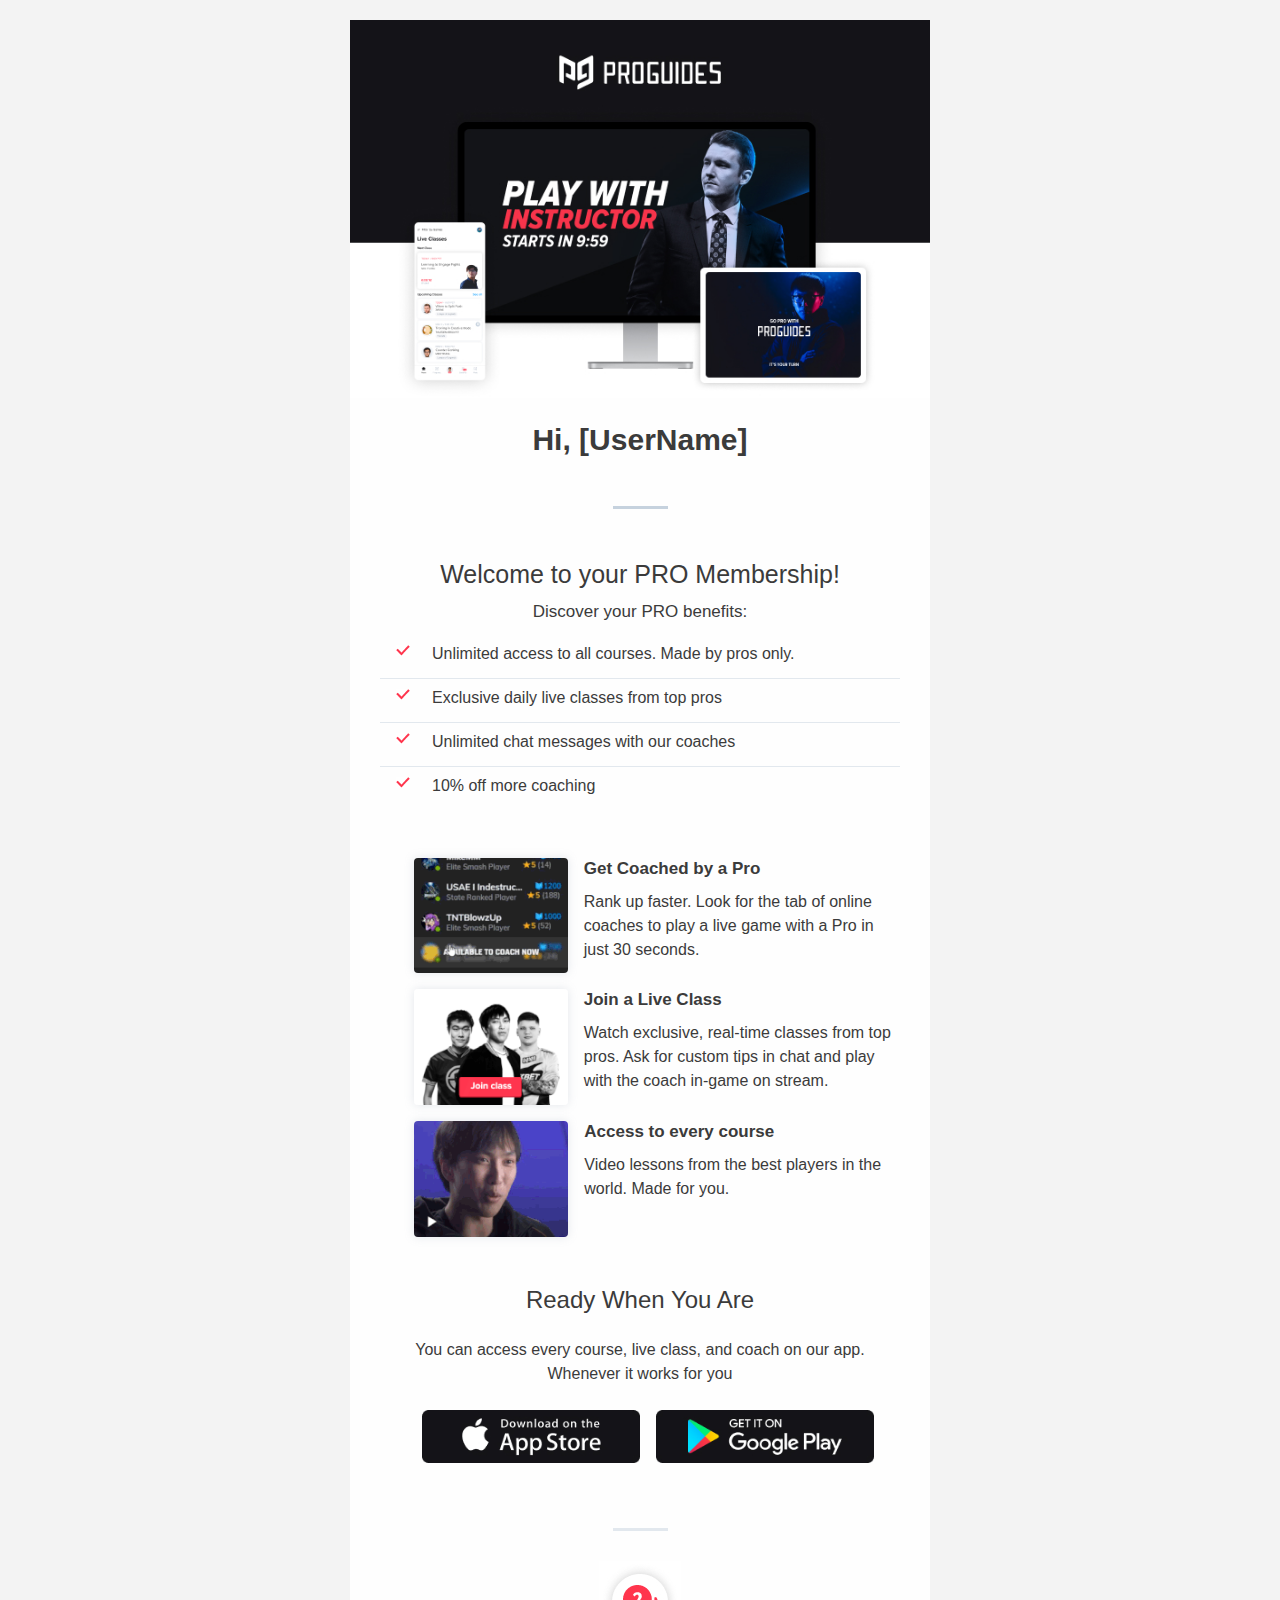
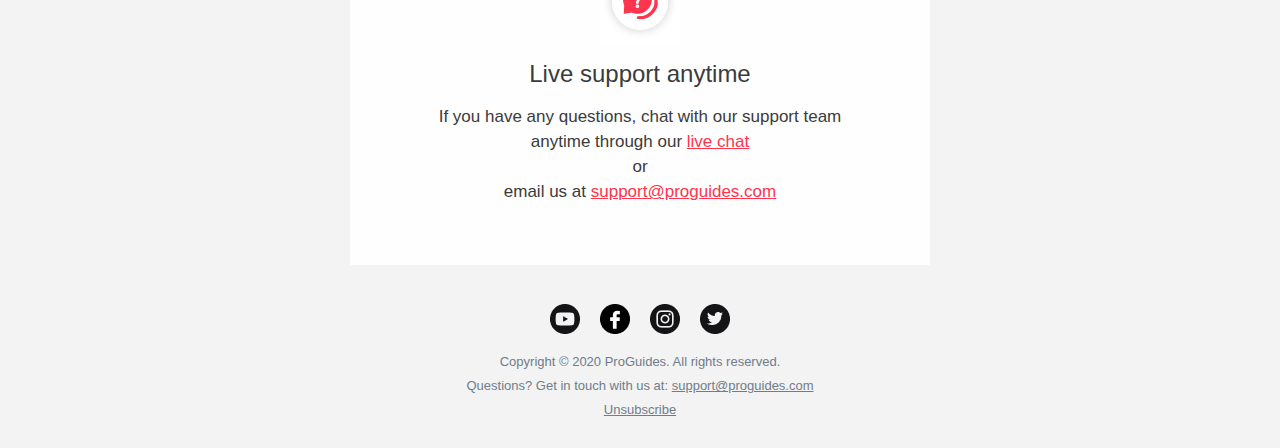
<file: test.html>
<!DOCTYPE html PUBLIC "-//W3C//DTD XHTML 1.0 Strict//EN" "http://www.w3.org/TR/xhtml1/DTD/xhtml1-strict.dtd">
<html xmlns="http://www.w3.org/1999/xhtml">
  <head>
    <meta http-equiv="Content-Type" content="text/html; charset=utf-8" />
    <meta name="viewport" content="width=device-width" />
    <title>Welcome to your PRO Membership!</title>
    <link rel="stylesheet" href="css/foundation-emails.css" />
  </head>

  <body style="font-family: Helvetica;">
    <table class="spacer float-center">
      <tbody>
        <tr>
          <td height="20px" style="font-size: 20px; line-height: 20px;">
            &#xA0;
          </td>
        </tr>
      </tbody>
    </table>
    <!-- <style> -->
    <table class="body" data-made-with-foundation>
      <tr>
        <td class="float-center" align="center" valign="top">
          <center>
            <table class="container">
              <tr>
                <td><img src="public/media/email/top.jpg" alt="logo" /></td>
              </tr>
              <tr>
                <td height="20px" style="font-size: 20px; line-height: 20px;">
                  &#xA0;
                </td>
              </tr>
              <tr>
                <td
                  style="
                    font-size: 30px;
                    font-weight: 600;
                    line-height: 43px;
                    color: #3b3b3b;
                  "
                >
                  <center>
                    Hi, [UserName]
                  </center>
                </td>
              </tr>
              <tr>
                <td height="45px" style="font-size: 45px; line-height: 45px;">
                  &#xA0;
                </td>
              </tr>
              <tr>
                <td>
                  <center>
                    <table align="center" class="float-center">
                      <tr>
                        <td>
                          <table>
                            <tr>
                              <td
                                class="menu-item float-center"
                                width="55px"
                                height="3px"
                                style="background-color: #c6d2de;"
                              ></td>
                            </tr>
                          </table>
                        </td>
                      </tr>
                    </table>
                  </center>
                </td>
              </tr>
              <tr>
                <td height="49px" style="font-size: 49px; line-height: 49px;">
                  &#xA0;
                </td>
              </tr>
              <tr>
                <td style="font-size: 25px; line-height: 32px; color: #3b3b3b;">
                  <center>
                    Welcome to your PRO Membership!
                  </center>
                </td>
              </tr>
              <tr>
                <td height="9px" style="font-size: 9px; line-height: 9px;">
                  &#xA0;
                </td>
              </tr>
              <tr>
                <td
                  style="font-size: 17px; line-height: 25.2px; color: #3b3b3b;"
                >
                  <center>
                    Discover your PRO benefits:
                  </center>
                </td>
              </tr>
              <tr>
                <td height="21px" style="font-size: 21px; line-height: 21px;">
                  &#xA0;
                </td>
              </tr>
              <tr>
                <td>
                  <table class="row">
                    <tbody>
                      <tr>
                        <td class="columns first" width="30px"></td>
                        <td width="20px">
                          <img
                            src="/public/media/email/check.jpg"
                            alt="check"
                          />
                        </td>
                        <td
                          class="columns last"
                          style="
                            font-size: 16px;
                            line-height: 17px;
                            color: #3b3b3b;
                          "
                        >
                          Unlimited access to all courses. Made by pros only.
                        </td>
                      </tr>
                    </tbody>
                  </table>
                </td>
              </tr>
              <tr>
                <td>
                  <table class="row">
                    <tbody>
                      <tr>
                        <td width="30px"></td>
                        <td
                          height="1px"
                          style="background-color: #e2e8ee;"
                        ></td>
                        <td width="30px"></td>
                      </tr>
                    </tbody>
                  </table>
                </td>
              </tr>
              <tr>
                <td height="10px" style="font-size: 10px; line-height: 10px;">
                  &#xA0;
                </td>
              </tr>
              <tr>
                <td>
                  <table class="row">
                    <tbody>
                      <tr>
                        <td class="columns first" width="30px"></td>
                        <td width="20px">
                          <img
                            src="/public/media/email/check.jpg"
                            alt="check"
                          />
                        </td>
                        <td
                          class="columns last"
                          style="
                            font-size: 16px;
                            line-height: 17px;
                            color: #3b3b3b;
                          "
                        >
                          Exclusive daily live classes from top pros
                        </td>
                      </tr>
                    </tbody>
                  </table>
                </td>
              </tr>
              <tr>
                <td>
                  <table class="row">
                    <tbody>
                      <tr>
                        <td width="30px"></td>
                        <td
                          height="1px"
                          style="background-color: #e2e8ee;"
                        ></td>
                        <td width="30px"></td>
                      </tr>
                    </tbody>
                  </table>
                </td>
              </tr>
              <tr>
                <td height="10px" style="font-size: 10px; line-height: 10px;">
                  &#xA0;
                </td>
              </tr>
              <tr>
                <td>
                  <table class="row">
                    <tbody>
                      <tr>
                        <td class="columns first" width="30px"></td>
                        <td width="20px">
                          <img
                            src="/public/media/email/check.jpg"
                            alt="check"
                          />
                        </td>
                        <td
                          style="
                            font-size: 16px;
                            line-height: 17px;
                            color: #3b3b3b;
                          "
                          class="columns last"
                        >
                          Unlimited chat messages with our coaches
                        </td>
                      </tr>
                    </tbody>
                  </table>
                </td>
              </tr>
              <tr>
                <td>
                  <table class="row">
                    <tbody>
                      <tr>
                        <td width="30px"></td>
                        <td
                          height="1px"
                          style="background-color: #e2e8ee;"
                        ></td>
                        <td width="30px"></td>
                      </tr>
                    </tbody>
                  </table>
                </td>
              </tr>
              <tr>
                <td height="10px" style="font-size: 10px; line-height: 10px;">
                  &#xA0;
                </td>
              </tr>
              <tr>
                <td>
                  <table class="row">
                    <tbody>
                      <tr>
                        <td class="columns first" width="30px"></td>
                        <td width="20px">
                          <img
                            src="/public/media/email/check.jpg"
                            alt="check"
                          />
                        </td>
                        <td
                          style="
                            font-size: 16px;
                            line-height: 17px;
                            color: #3b3b3b;
                          "
                          class="columns last"
                        >
                          10% off more coaching
                        </td>
                      </tr>
                    </tbody>
                  </table>
                </td>
              </tr>
              <tr>
                <td height="48px" style="font-size: 48px; line-height: 48px;">
                  &#xA0;
                </td>
              </tr>
              <table align="center" class="container">
                <tbody>
                  <tr>
                    <td>
                      <table class="row">
                        <tbody>
                          <tr>
                            <th
                              class="large-offset-1 small-12 large-4 columns first"
                            >
                              <table>
                                <tr>
                                  <th>
                                    <a
                                      href="https://www.proguides.com/dashboard"
                                      target="_blank"
                                      rel="noopener noreferrer"
                                    >
                                      <img
                                        class="small-float-center"
                                        src="/public/media/email/coaches.gif"
                                        alt="coaches"
                                        style="
                                          border-radius: 4px;
                                          box-shadow: 0px 0px 10px
                                            rgba(147, 161, 178, 0.25);
                                        "
                                      />
                                    </a>
                                  </th>
                                </tr>
                              </table>
                            </th>
                            <th class="small-12 large-8 columns last">
                              <table>
                                <tr>
                                  <th>
                                    <h6
                                      class="small-text-center"
                                      style="
                                        font-weight: 600;
                                        font-size: 17px;
                                        line-height: 22px;
                                        color: #3b3b3b;
                                      "
                                    >
                                      Get Coached by a Pro
                                    </h6>
                                    <p
                                      class="small-text-center"
                                      style="
                                        font-size: 16px;
                                        line-height: 24px;
                                        color: #3b3b3b;
                                        max-width: 310px;
                                      "
                                    >
                                      Rank up faster. Look for the tab of online
                                      coaches to play a live game with a Pro in
                                      just 30 seconds.
                                    </p>
                                  </th>
                                </tr>
                              </table>
                            </th>
                          </tr>
                        </tbody>
                      </table>
                    </td>
                  </tr>
                </tbody>
              </table>
              <table align="center" class="container">
                <tbody>
                  <tr>
                    <td>
                      <table class="row">
                        <tbody>
                          <tr>
                            <th
                              class="large-offset-1 small-12 large-4 columns first"
                            >
                              <table>
                                <tr>
                                  <th>
                                    <a
                                      href="https://www.proguides.com/live-classes"
                                      target="_blank"
                                      rel="noopener noreferrer"
                                    >
                                      <img
                                        class="small-float-center"
                                        src="/public/media/email/classes.gif"
                                        alt="classes"
                                        style="
                                          border-radius: 4px;
                                          box-shadow: 0px 0px 10px
                                            rgba(147, 161, 178, 0.25);
                                        "
                                      />
                                    </a>
                                  </th>
                                </tr>
                              </table>
                            </th>
                            <th class="small-12 large-8 columns last">
                              <table>
                                <tr>
                                  <th>
                                    <h6
                                      class="small-text-center"
                                      style="
                                        font-weight: 600;
                                        font-size: 17px;
                                        line-height: 22px;
                                        color: #3b3b3b;
                                      "
                                    >
                                      Join a Live Class
                                    </h6>
                                    <p
                                      class="small-text-center"
                                      style="
                                        font-size: 16px;
                                        line-height: 24px;
                                        color: #3b3b3b;
                                        max-width: 310px;
                                      "
                                    >
                                      Watch exclusive, real-time classes from
                                      top pros. Ask for custom tips in chat and
                                      play with the coach in-game on stream.
                                    </p>
                                  </th>
                                </tr>
                              </table>
                            </th>
                          </tr>
                        </tbody>
                      </table>
                    </td>
                  </tr>
                </tbody>
              </table>
              <table align="center" class="container">
                <tbody>
                  <tr>
                    <td>
                      <table class="row">
                        <tbody>
                          <tr>
                            <th
                              class="large-offset-1 small-12 large-4 columns first"
                            >
                              <table>
                                <tr>
                                  <th>
                                    <a
                                      href="https://www.proguides.com/games"
                                      target="_blank"
                                      rel="noopener noreferrer"
                                    >
                                      <img
                                        class="small-float-center"
                                        src="/public/media/email/courses.gif"
                                        alt="coaches"
                                        style="
                                          border-radius: 4px;
                                          box-shadow: 0px 0px 10px
                                            rgba(147, 161, 178, 0.25);
                                        "
                                      />
                                    </a>
                                  </th>
                                </tr>
                              </table>
                            </th>
                            <th class="small-12 large-8 columns last">
                              <table>
                                <tr>
                                  <th>
                                    <h6
                                      class="small-text-center"
                                      style="
                                        font-weight: 600;
                                        font-size: 17px;
                                        line-height: 22px;
                                        color: #3b3b3b;
                                      "
                                    >
                                      Access to every course
                                    </h6>
                                    <p
                                      class="small-text-center"
                                      style="
                                        font-size: 16px;
                                        line-height: 24px;
                                        color: #3b3b3b;
                                        max-width: 310px;
                                      "
                                    >
                                      Video lessons from the best players in the
                                      world. Made for you.
                                    </p>
                                  </th>
                                </tr>
                              </table>
                            </th>
                          </tr>
                        </tbody>
                      </table>
                    </td>
                  </tr>
                </tbody>
              </table>
              <table>
                <tr>
                  <td>
                    <center>
                      <table class="container">
                        <tr>
                          <td
                            height="32px"
                            style="font-size: 32px; line-height: 32px;"
                          >
                            &#xA0;
                          </td>
                        </tr>
                        <tr>
                          <td
                            style="
                              font-size: 24px;
                              line-height: 30px;
                              color: #3b3b3b;
                            "
                          >
                            <center>
                              Ready When You Are
                            </center>
                          </td>
                        </tr>
                        <tr>
                          <td
                            height="23px"
                            style="font-size: 23px; line-height: 23px;"
                          >
                            &#xA0;
                          </td>
                        </tr>
                        <tr>
                          <td
                            style="
                              font-size: 16px;
                              line-height: 24px;
                              color: #3b3b3b;
                            "
                          >
                            <center>
                              You can access every course, live class, and coach
                              on our app.
                            </center>
                          </td>
                        </tr>
                        <tr>
                          <td
                            style="
                              font-size: 16px;
                              line-height: 24px;
                              color: #3b3b3b;
                            "
                          >
                            <center>
                              Whenever it works for you
                            </center>
                          </td>
                        </tr>
                        <tr>
                          <td
                            height="24px"
                            style="font-size: 23px; line-height: 24px;"
                          >
                            &#xA0;
                          </td>
                        </tr>
                        <tr>
                          <td>
                            <table class="row">
                              <tbody>
                                <tr>
                                  <td class="columns first large-1"></td>
                                  <td class="columns small-12">
                                    <a
                                      rel="noopener noreferrer"
                                      target="_blank"
                                      href="https://apps.apple.com/us/app/proguides/id1167170419"
                                    >
                                      <img
                                        class="small-float-center"
                                        src="/public/media/email/apple.jpg"
                                        alt="check"
                                      />
                                    </a>
                                  </td>
                                  <td class="columns small-12">
                                    <a
                                      rel="noopener noreferrer"
                                      target="_blank"
                                      href="https://play.google.com/store/apps/details?id=com.glggaming.proguides"
                                    >
                                      <img
                                        class="small-float-center"
                                        src="/public/media/email/andorid.jpg"
                                        alt="check"
                                      />
                                    </a>
                                  </td>
                                  <td class="columns last large-1"></td>
                                </tr>
                              </tbody>
                            </table>
                          </td>
                        </tr>
                        <tr>
                          <td
                            height="49px"
                            style="font-size: 49px; line-height: 49px;"
                          >
                            &#xA0;
                          </td>
                        </tr>
                        <tr>
                          <td>
                            <center>
                              <table align="center" class="float-center">
                                <tr>
                                  <td>
                                    <table>
                                      <tr>
                                        <td
                                          class="menu-item float-center"
                                          width="55px"
                                          height="3px"
                                          style="background-color: #e2e8ee;"
                                        ></td>
                                      </tr>
                                    </table>
                                  </td>
                                </tr>
                              </table>
                            </center>
                          </td>
                        </tr>
                        <tr>
                          <td
                            height="30px"
                            style="font-size: 30px; line-height: 30px;"
                          >
                            &#xA0;
                          </td>
                        </tr>
                        <tr>
                          <td>
                            <img
                              class="float-center"
                              src="/public/media/email/question.jpg"
                              alt="check"
                            />
                          </td>
                        </tr>
                        <tr>
                          <td
                            height="16px"
                            style="font-size: 16px; line-height: 16px;"
                          >
                            &#xA0;
                          </td>
                        </tr>
                        <tr>
                          <td
                            style="
                              font-size: 24px;
                              line-height: 30px;
                              color: #3b3b3b;
                            "
                          >
                            <center>
                              Live support anytime
                            </center>
                          </td>
                        </tr>
                        <tr>
                          <td
                            height="15px"
                            style="font-size: 15px; line-height: 15px;"
                          >
                            &#xA0;
                          </td>
                        </tr>
                        <tr>
                          <td
                            style="
                              font-size: 17px;
                              line-height: 25px;
                              color: #3b3b3b;
                            "
                          >
                            <center>
                              If you have any questions, chat with our support
                              team
                            </center>
                          </td>
                        </tr>
                        <tr>
                          <td
                            style="
                              font-size: 17px;
                              line-height: 25px;
                              color: #3b3b3b;
                            "
                          >
                            <center>
                              anytime through our
                              <a
                                href="https://v2.zopim.com/widget/popout.html?key=34QcOsn4KZzGOslEdtXJxKzXn4N3X9c4"
                                target="_blank"
                                style="
                                  color: #ff354d;
                                  text-decoration: underline;
                                "
                                >live chat</a
                              >
                            </center>
                          </td>
                        </tr>
                        <tr>
                          <td
                            style="
                              font-size: 17px;
                              line-height: 25px;
                              color: #3b3b3b;
                            "
                          >
                            <center>
                              or
                            </center>
                          </td>
                        </tr>
                        <tr>
                          <td
                            style="
                              font-size: 17px;
                              line-height: 25px;
                              color: #3b3b3b;
                            "
                          >
                            <center>
                              email us at
                              <a
                                href="mailto:support@proguides.com"
                                style="
                                  color: #ff354d;
                                  text-decoration: underline;
                                "
                                >support@proguides.com</a
                              >
                            </center>
                          </td>
                        </tr>
                        <tr>
                          <td
                            height="61px"
                            style="font-size: 61px; line-height: 61px;"
                          >
                            &#xA0;
                          </td>
                        </tr>
                      </table>
                      <table class="spacer">
                        <tbody>
                          <tr>
                            <td
                              height="39px"
                              style="font-size: 39px; line-height: 39px;"
                            >
                              &#xA0;
                            </td>
                          </tr>
                        </tbody>
                      </table>
                      <table>
                        <tr>
                          <th class="menu-item float-center" width="50px">
                            <a
                              href="https://www.youtube.com/channel/UCq8up0Ew9K0IiRxbz75BZsg"
                              target="_blank"
                              rel="noopener noreferrer"
                              ><img
                                src="/public/media/email/youtube.png"
                                alt=""
                            /></a>
                          </th>
                          <th class="menu-item float-center" width="50px">
                            <a
                              href="https://www.facebook.com/proguidescom"
                              rel="noopener noreferrer"
                              target="_blank"
                              ><img
                                src="/public/media/email/facebook.png"
                                alt=""
                            /></a>
                          </th>
                          <th class="menu-item float-center" width="50px">
                            <a
                              href="https://www.instagram.com/proguidesofficial"
                              target="_blank"
                              rel="noopener noreferrer"
                              target="_blank"
                              ><img
                                src="/public/media/email/instagram.png"
                                alt=""
                            /></a>
                          </th>
                          <th class="menu-item float-center">
                            <a
                              href="https://twitter.com/proguidescom"
                              rel="noopener noreferrer"
                              target="_blank"
                              ><img
                                src="/public/media/email/twitter.png"
                                alt=""
                            /></a>
                          </th>
                        </tr>
                      </table>
                      <table class="spacer">
                        <tbody>
                          <tr>
                            <td
                              height="16px"
                              style="font-size: 16px; line-height: 16px;"
                            >
                              &#xA0;
                            </td>
                          </tr>
                        </tbody>
                      </table>
                      <table>
                        <tr>
                          <td
                            style="
                              font-size: 13px;
                              line-height: 24px;
                              color: #6f7c8b;
                            "
                          >
                            <center>
                              Copyright © 2020 ProGuides. All rights reserved.
                            </center>
                          </td>
                        </tr>
                        <tr>
                          <td
                            style="
                              font-size: 13px;
                              line-height: 24px;
                              color: #6f7c8b;
                              max-width: 340px;
                            "
                          >
                            <center>
                              Questions? Get in touch with us at:
                              <a
                                href="mailto:support@proguides.com"
                                style="
                                  text-decoration: underline;
                                  color: #6f7c8b;
                                "
                              >
                                support@proguides.com
                              </a>
                            </center>
                          </td>
                        </tr>
                        <tr>
                          <td>
                            <center>
                              <a
                                href=""
                                style="
                                  font-size: 13px;
                                  text-decoration: underline;
                                  line-height: 24px;
                                  color: #6f7c8b;
                                "
                              >
                                Unsubscribe
                              </a>
                            </center>
                          </td>
                        </tr>
                      </table>
                    </center>
                  </td>
                </tr>
              </table>
            </table>
            <table class="spacer">
              <tbody>
                <tr>
                  <td height="25px" style="font-size: 25px; line-height: 25px;">
                    &#xA0;
                  </td>
                </tr>
              </tbody>
            </table>
          </center>
        </td>
      </tr>
    </table>
  </body>
</html>
</file>
